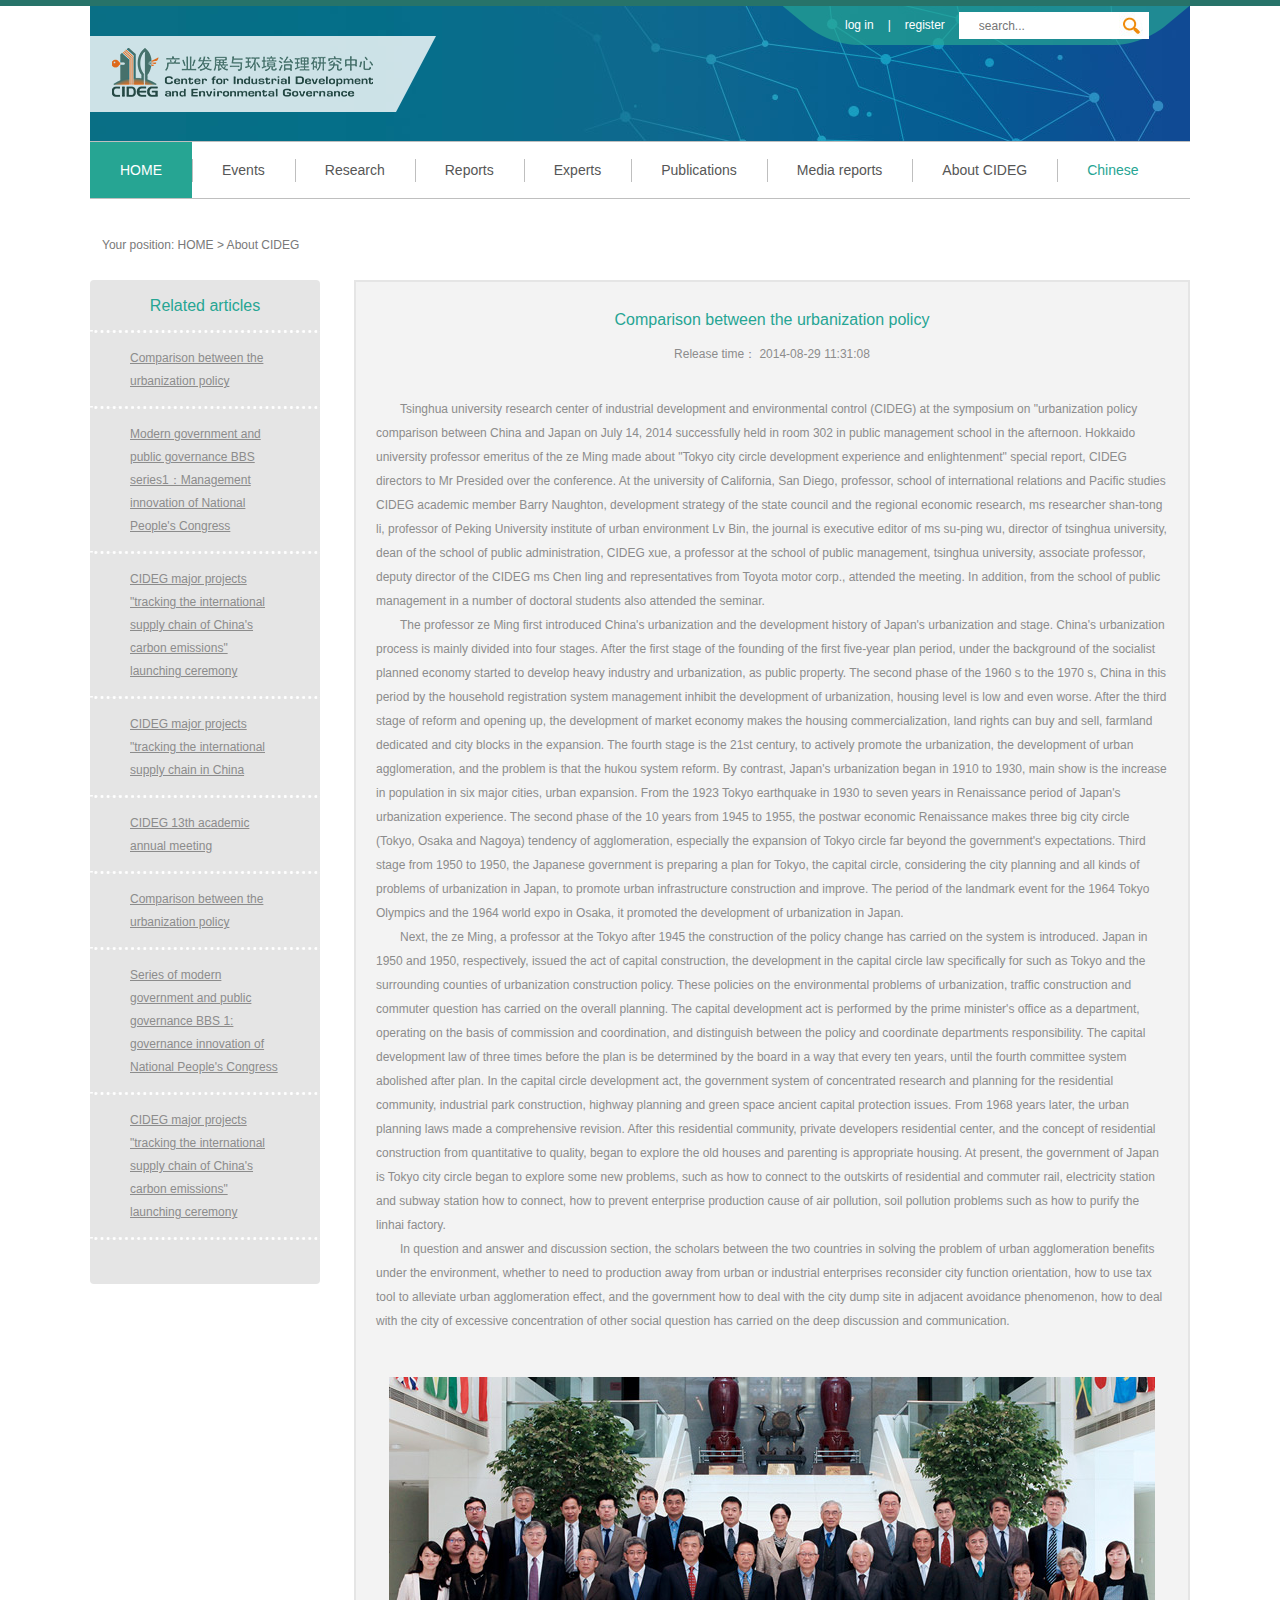
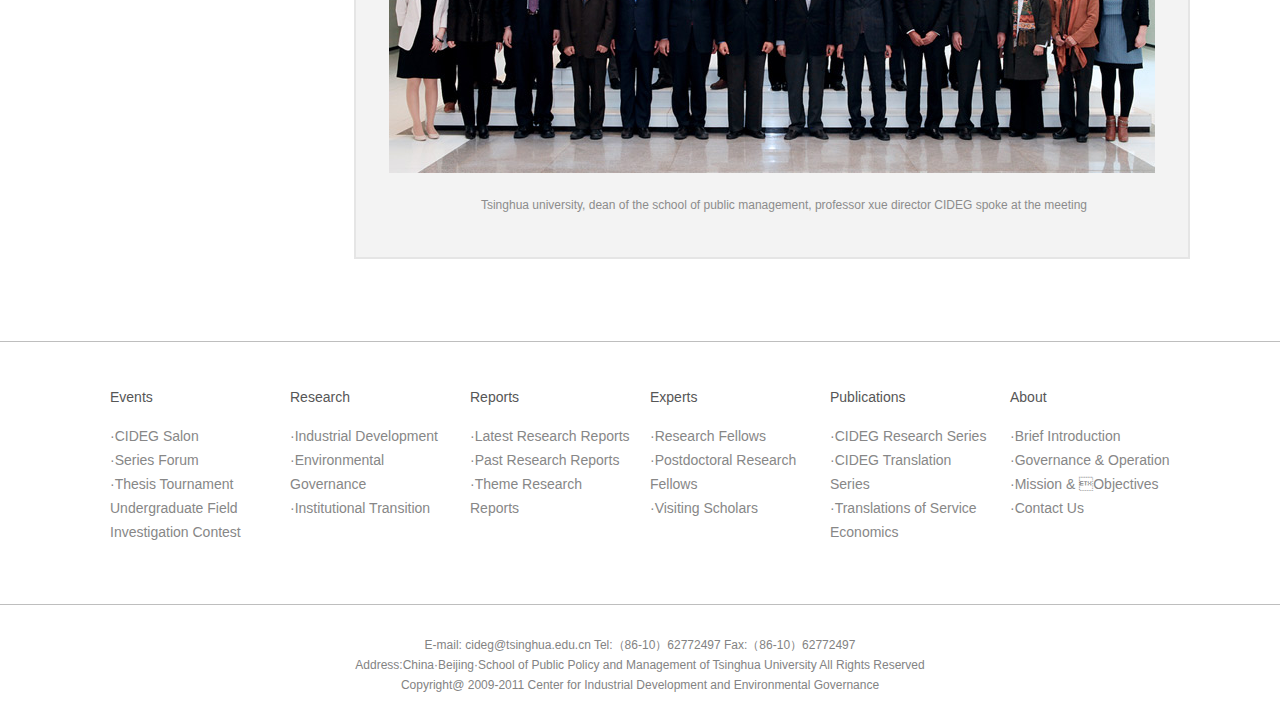
<file: content_A.html>
<!DOCTYPE html PUBLIC "-//W3C//DTD XHTML 1.0 Transitional//EN" "http://www.w3.org/TR/xhtml1/DTD/xhtml1-transitional.dtd">
<html xmlns="http://www.w3.org/1999/xhtml">
<head>
<meta http-equiv="Content-Type" content="text/html; charset=utf-8" />
<title></title>
<link rel="stylesheet" type="text/css" href="css/global.css">
<link rel="stylesheet" type="text/css" href="css/style.css">
<script type="text/javascript" src="js/jquery-1.9.0.min.js"></script>
<script type="text/javascript" src="js/jquery.SuperSlide.2.1.js"></script>
<script id="jsID" type="text/javascript">
	$(function(){
		jQuery("#nav").slide({ type:"menu", titCell:".nLi", targetCell:".sub",effect:"slideDown",delayTime:300,triggerTime:0,returnDefault:true});
	})
</script>
<!--[if IE 6]>
<script src="js/DD_belatedPNG_0.0.8a-min.js" type="text/javascript"></script>
<script type="text/javascript">
    DD_belatedPNG.fix('*');
</script>
<![endif]-->
</head>
<body>
<div class="w1100">
	<div class="header header_bg">
    	<div class="logo">
        	<a href="index.html"><img src="images/logo.png" width="346" height="76" alt="" title=""></a>
        </div>
        <div class="search">
        	<span><a href="login.html">log in</a>|<a href="login.html">register</a></span>
        	<form>
            	<p><input type="text" placeholder="search..." class="inp_text"/><input type="button" class="inp_btn" /></p>
            </form>
        </div>
    </div>
	<div>
    	<ul id="nav" class="nav clearfix">
        	<li class="nLi on">
            	<h3><a href="index.html">HOME</a></h3>
            </li>
            <li class="nLi">
            	<h3><a href="list_news.html">Events</a></h3>
                <ul class="sub">
                    <li><a href="list_news.html">International Conference</a></li>
                	<li><a href="list_news.html">Academic Salon</a></li>
                    <li><a href="zhuanti.html">Series Forum</a></li>
                    <li><a href="list_news.html">Seminar</a></li>
                    <li><a href="zhuanti.html">CIDEG Contest</a></li>
                </ul>
            </li>
            <li class="nLi">
            	<h3><a href="list.html">Research</a></h3>
                <ul class="sub">
                	<li><a href="list_news.html">Industrial Development</a></li>
                    <li><a href="list_news.html">Environmental Governance</a></li>
                    <li><a href="list_news.html">Institutional Transition</a></li>
                </ul>
            </li>
            <li class="nLi">
            	<h3><a href="list_object.html">Reports</a></h3>
                <ul class="sub">
                	<li><a href="reports-content.html">Latest Reports</a></li>
                    <li><a href="publication-list.html">Previous Reports</a></li>
                </ul>   
            </li>
            <li class="nLi">
            	<h3><a href="team_list.html">Experts</a></h3>
                 <ul class="sub">
                	<li><a href="#">Research Fellow</a></li>
                    <li><a href="#">Postdoctoral Research Fellow</a></li>
                    <li><a href="#">Visiting Scholar</a></li>
                 </ul>
            </li>
            <li class="nLi">
            	<h3><a href="publication-list.html">Publications</a></h3>
                <ul class="sub">
                	<li><a href="publication-list.html">CIDEG Research Series</a></li>
                    <li><a href="publication-list.html">CIDEG Translation Series</a></li>
                    <li><a href="publication-list.html">Translations of Service Economics</a></li>
                    <li><a href="publication-list.html">Book Series on "Service Outsourcing and Development of the Chinese Services Industry"</a></li>
                    <li><a href="publication-list.html">Other Publications</a></li>
                 </ul>
            </li>
            <li class="nLi">
            	<h3><a href="list_news.html">Media reports</a></h3>
            </li>
            <li class="nLi">
            	<h3><a href="content_A.html">About CIDEG</a></h3>
                <ul class="sub">
                	<li><a href="content_A.html">About CIDEG</a></li>
                    <li><a href="content_A.html">Organizational Structure</a></li>
                    <li><a href="content_A.html">Annual Report</a></li>
                    <li><a href="content_A.html">Contact Us</a></li>
                 </ul>
            </li>
            <li class="nLi">
            	<h3><a class="li_color" href="../html/index.html">Chinese</a></h3>
            </li>
        </ul>
    </div>
    <div class="bread">Your position:  <a href="#">HOME</a> > About CIDEG </div>
    <div class="container clearfix">
    	<div class="leftnav_content">	
    		<ul>
            	<li><span>Related articles</span></li>
                <li><a href="content_A.html">Comparison between the urbanization policy</a></li>
                <li><a href="content_A.html">Modern government and public governance BBS series1：Management innovation of National People's Congress</a></li>
                <li><a href="content_A.html">CIDEG major projects "tracking the international supply chain of China's carbon emissions" launching ceremony</a></li>
                <li><a href="content_A.html">CIDEG major projects "tracking the international supply chain in China</a></li>
                <li><a href="content_A.html">CIDEG 13th academic annual meeting</a>
                	<div>
                    	<p><a href="#">理事会</a></p>
                        <p><a href="#">学术委员会</a></p>
                        <p><a href="#">管理团队</a></p>
                    </div>
                </li>
                <li><a href="content_A.html">Comparison between the urbanization policy</a></li>
                <li><a href="content_A.html">Series of modern government and public governance BBS 1: governance innovation of National People's Congress</a></li>
                <li><a href="#">CIDEG major projects "tracking the international supply chain of China's carbon emissions" launching ceremony
</a></li>
            </ul>
            <script>
            	$(function(){
					$('.leftnav_content li').hover(function(){
						$(this).find('div').show();
					},function(){
						$(this).find('div').hide();
					})	
				})
            </script>
        </div>
    	<div class="rightlist">	
          <div class="con_div"> 
            	<h3>Comparison between the urbanization policy<span>Release time： 2014-08-29 11:31:08</span></h3>
                <div class="con">
               	    <p>Tsinghua university research center of industrial development and environmental control (CIDEG) at the symposium on "urbanization policy comparison between China and Japan on July 14, 2014 successfully held in room 302 in public management school in the afternoon. Hokkaido university professor emeritus of the ze Ming made about "Tokyo city circle development experience and enlightenment" special report, CIDEG directors to Mr Presided over the conference. At the university of California, San Diego, professor, school of international relations and Pacific studies CIDEG academic member Barry Naughton, development strategy of the state council and the regional economic research, ms researcher shan-tong li, professor of Peking University institute of urban environment Lv Bin, the journal is executive editor of ms su-ping wu, director of tsinghua university, dean of the school of public administration, CIDEG xue, a professor at the school of public management, tsinghua university, associate professor, deputy director of the CIDEG ms Chen ling and representatives from Toyota motor corp., attended the meeting. In addition, from the school of public management in a number of doctoral students also attended the seminar.</p>
                	<p> The professor ze Ming first introduced China's urbanization and the development history of Japan's urbanization and stage. China's urbanization process is mainly divided into four stages. After the first stage of the founding of the first five-year plan period, under the background of the socialist planned economy started to develop heavy industry and urbanization, as public property. The second phase of the 1960 s to the 1970 s, China in this period by the household registration system management inhibit the development of urbanization, housing level is low and even worse. After the third stage of reform and opening up, the development of market economy makes the housing commercialization, land rights can buy and sell, farmland dedicated and city blocks in the expansion. The fourth stage is the 21st century, to actively promote the urbanization, the development of urban agglomeration, and the problem is that the hukou system reform. By contrast, Japan's urbanization began in 1910 to 1930, main show is the increase in population in six major cities, urban expansion. From the 1923 Tokyo earthquake in 1930 to seven years in Renaissance period of Japan's urbanization experience. The second phase of the 10 years from 1945 to 1955, the postwar economic Renaissance makes three big city circle (Tokyo, Osaka and Nagoya) tendency of agglomeration, especially the expansion of Tokyo circle far beyond the government's expectations. Third stage from 1950 to 1950, the Japanese government is preparing a plan for Tokyo, the capital circle, considering the city planning and all kinds of problems of urbanization in Japan, to promote urban infrastructure construction and improve. The period of the landmark event for the 1964 Tokyo Olympics and the 1964 world expo in Osaka, it promoted the development of urbanization in Japan.</p>
                	<p> Next, the ze Ming, a professor at the Tokyo after 1945 the construction of the policy change has carried on the system is introduced. Japan in 1950 and 1950, respectively, issued the act of capital construction, the development in the capital circle law specifically for such as Tokyo and the surrounding counties of urbanization construction policy. These policies on the environmental problems of urbanization, traffic construction and commuter question has carried on the overall planning. The capital development act is performed by the prime minister's office as a department, operating on the basis of commission and coordination, and distinguish between the policy and coordinate departments responsibility. The capital development law of three times before the plan is be determined by the board in a way that every ten years, until the fourth committee system abolished after plan. In the capital circle development act, the government system of concentrated research and planning for the residential community, industrial park construction, highway planning and green space ancient capital protection issues. From 1968 years later, the urban planning laws made a comprehensive revision. After this residential community, private developers residential center, and the concept of residential construction from quantitative to quality, began to explore the old houses and parenting is appropriate housing. At present, the government of Japan is Tokyo city circle began to explore some new problems, such as how to connect to the outskirts of residential and commuter rail, electricity station and subway station how to connect, how to prevent enterprise production cause of air pollution, soil pollution problems such as how to purify the linhai factory.</p>
                	<p> In question and answer and discussion section, the scholars between the two countries in solving the problem of urban agglomeration benefits under the environment, whether to need to production away from urban or industrial enterprises reconsider city function orientation, how to use tax tool to alleviate urban agglomeration effect, and the government how to deal with the city dump site in adjacent avoidance phenomenon, how to deal with the city of excessive concentration of other social question has carried on the deep discussion and communication.<br />
              	    </p>
                    <br />
                    <img src="images/banner1.jpg" style="display:block; margin:20px auto">
                    <p style="text-align:center">Tsinghua university, dean of the school of public management, professor xue director CIDEG spoke at the meeting
</p>
              </div>
          </div>
        </div>
    </div>
</div>
<div class="foot_sub_menu">
    <div class="w1100 clearfix">
        <dl>
            <dt>Events</dt>
            <dd><a href="#">·CIDEG Salon</a></dd>
            <dd><a href="#">·Series Forum</a></dd>
            <dd><a href="#">·Thesis Tournament</a></dd>
            <dd><a href="#">Undergraduate Field Investigation Contest</a></dd>
        </dl>
        <dl>
            <dt>Research</dt>
            <dd><a href="#">·Industrial Development</a></dd>
            <dd><a href="#">·Environmental Governance</a></dd>
            <dd><a href="#">·Institutional Transition</a></dd>
        </dl>
        <dl>
            <dt>Reports</dt>
            <dd><a href="#">·Latest Research Reports</a></dd>
            <dd><a href="#">·Past Research Reports</a></dd>
            <dd><a href="#">·Theme Research Reports</a></dd>
        </dl>
        <dl>
            <dt>Experts</dt>
            <dd><a href="#">·Research Fellows</a></dd>
            <dd><a href="#">·Postdoctoral Research Fellows</a></dd>
            <dd><a href="#">·Visiting Scholars</a></dd>
        </dl>
        <dl>
            <dt>Publications</dt>
            <dd><a href="#">·CIDEG Research Series</a></dd>
            <dd><a href="#">·CIDEG Translation Series</a></dd>
            <dd><a href="#">·Translations of Service Economics</a></dd>
        </dl>
        <dl>
            <dt>About </dt>
            <dd><a href="#">·Brief Introduction</a></dd>
            <dd><a href="#">·Governance & Operation</a></dd>
            <dd><a href="#">·Mission & Objectives</a></dd>
            <dd><a href="#">·Contact Us</a></dd>
        </dl>
    </div>
</div>
<div class="footer">
	<p> E-mail: cideg@tsinghua.edu.cn Tel:（86-10）62772497 Fax:（86-10）62772497 </p>
<p>Address:China·Beijing·School of Public Policy and Management of Tsinghua University All Rights Reserved</p>
<p> Copyright@ 2009-2011 Center for Industrial Development and Environmental Governance
</p>
</div>
</body>
</html>
</file>
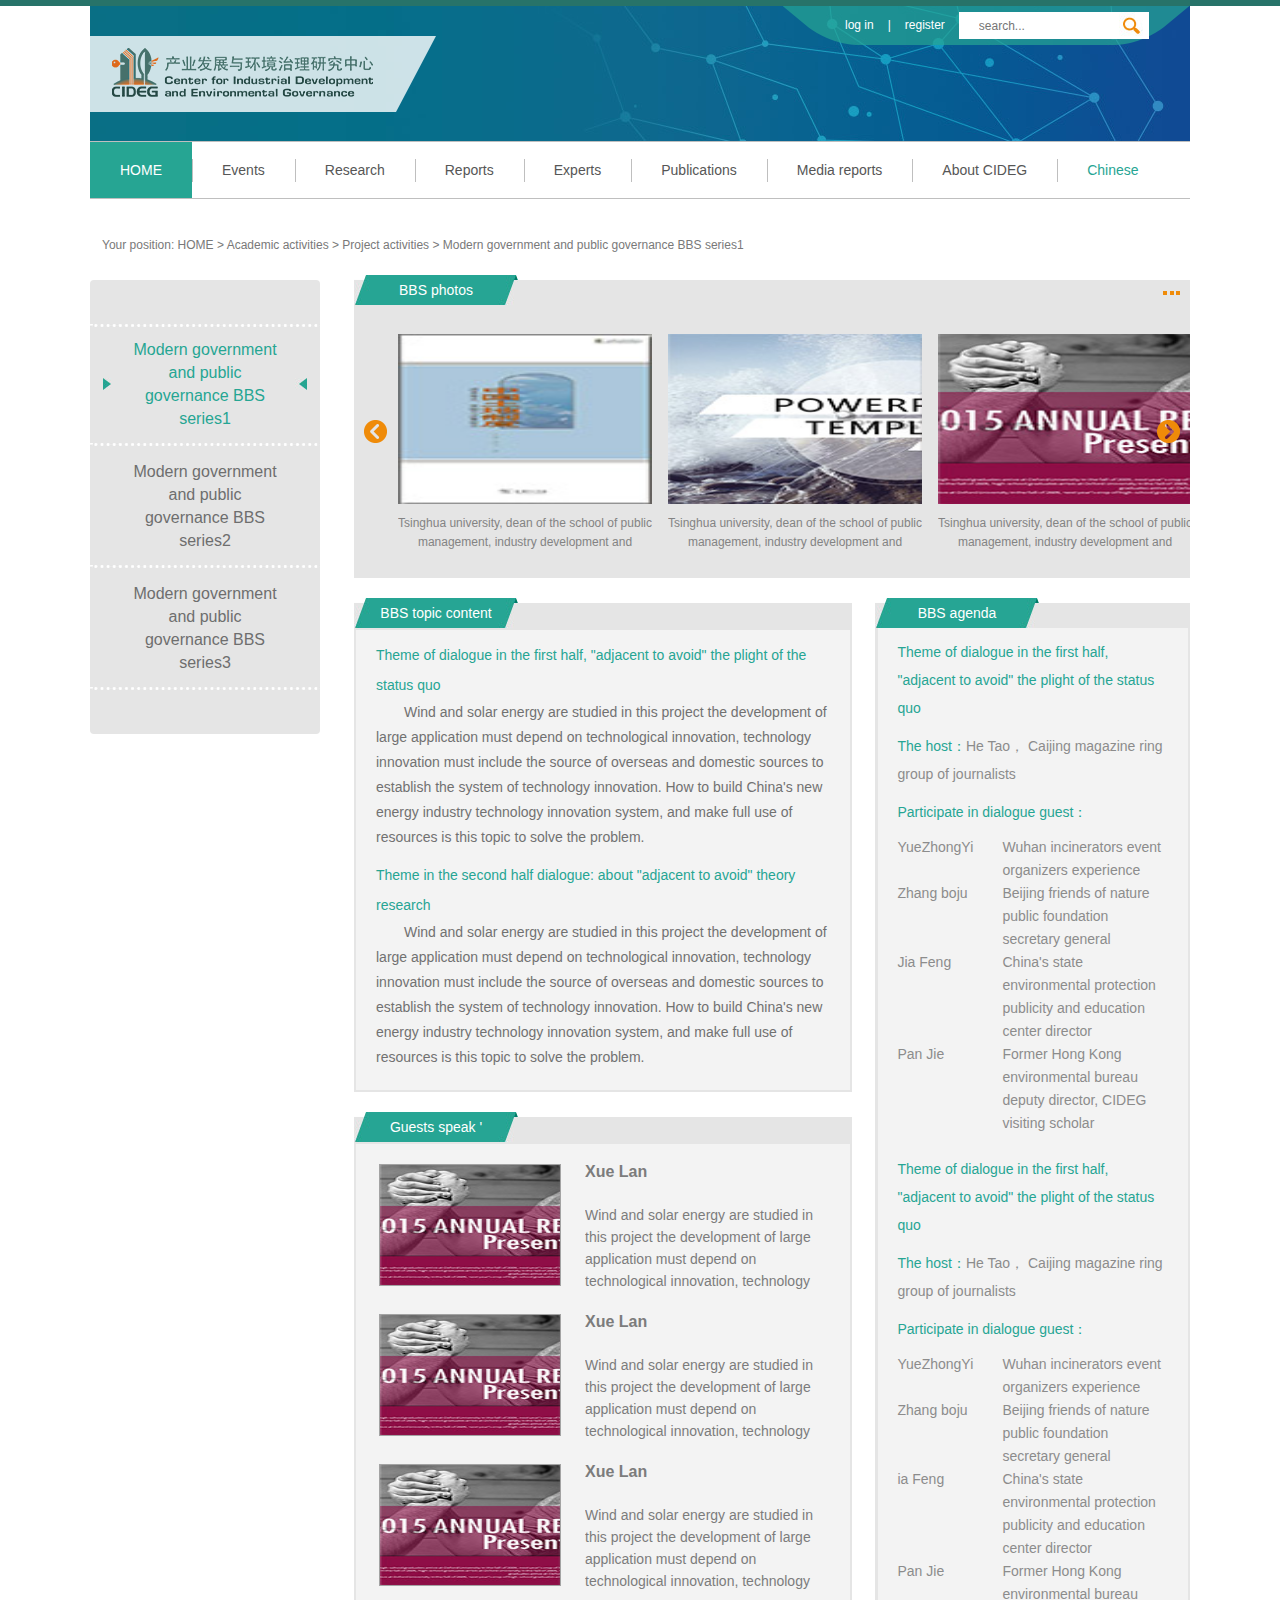
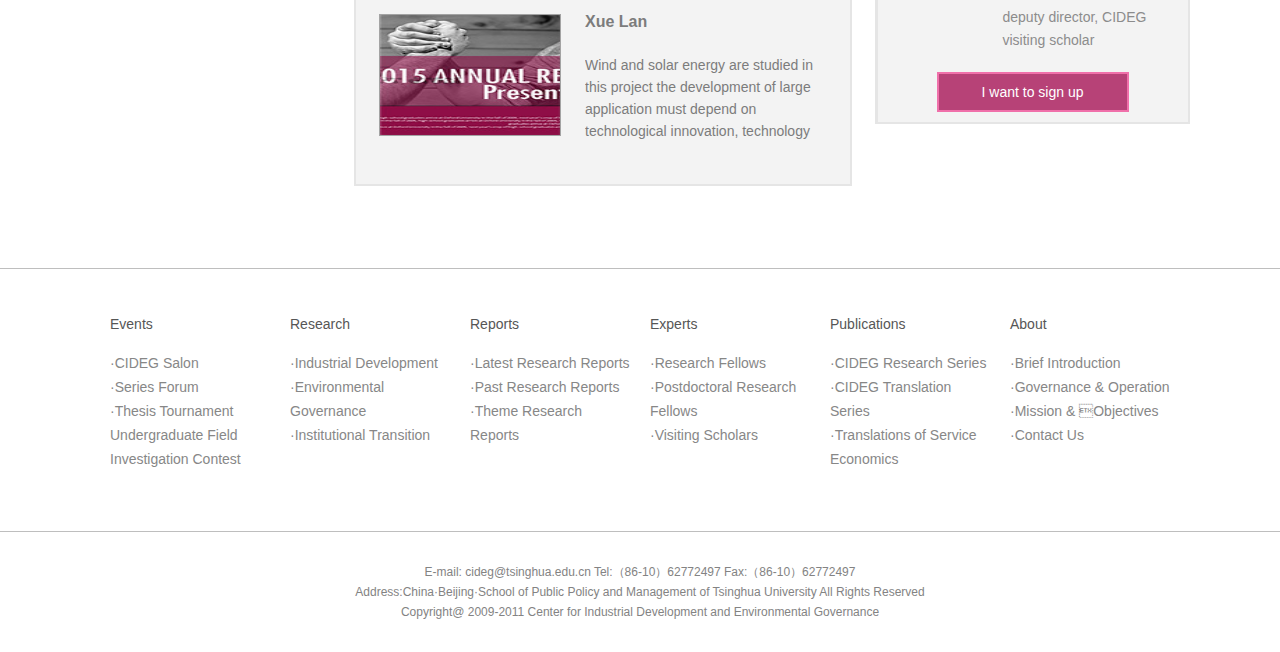
<file: content_active.html>
<!DOCTYPE html PUBLIC "-//W3C//DTD XHTML 1.0 Transitional//EN" "http://www.w3.org/TR/xhtml1/DTD/xhtml1-transitional.dtd">
<html xmlns="http://www.w3.org/1999/xhtml">
<head>
<meta http-equiv="Content-Type" content="text/html; charset=utf-8" />
<title></title>
<link rel="stylesheet" type="text/css" href="css/global.css">
<link rel="stylesheet" type="text/css" href="css/style.css">
<script type="text/javascript" src="js/jquery-1.9.0.min.js"></script>
<script type="text/javascript" src="js/jquery.SuperSlide.2.1.js"></script>
<script id="jsID" type="text/javascript">
	$(function(){
		jQuery("#nav").slide({ type:"menu", titCell:".nLi", targetCell:".sub",effect:"slideDown",delayTime:300,triggerTime:0,returnDefault:true});
	})
</script>
<!--[if IE 6]>
<script src="js/DD_belatedPNG_0.0.8a-min.js" type="text/javascript"></script>
<script type="text/javascript">
    DD_belatedPNG.fix('*');
</script>
<![endif]-->
</head>
<body>
<div class="w1100">
	<div class="header header_bg">
    	<div class="logo">
        	<a href="index.html"><img src="images/logo.png" width="346" height="76" alt="" title=""></a>
        </div>
        <div class="search">
        	<span><a href="login.html">log in</a>|<a href="login.html">register</a></span>
        	<form>
            	<p><input type="text" placeholder="search..." class="inp_text"/><input type="button" class="inp_btn" /></p>
            </form>
        </div>
    </div>
	<div>
    	<ul id="nav" class="nav clearfix">
        	<li class="nLi on">
            	<h3><a href="index.html">HOME</a></h3>
            </li>
            <li class="nLi">
            	<h3><a href="list_news.html">Events</a></h3>
                <ul class="sub">
                    <li><a href="list_news.html">International Conference</a></li>
                	<li><a href="list_news.html">Academic Salon</a></li>
                    <li><a href="zhuanti.html">Series Forum</a></li>
                    <li><a href="list_news.html">Seminar</a></li>
                    <li><a href="zhuanti.html">CIDEG Contest</a></li>
                </ul>
            </li>
            <li class="nLi">
            	<h3><a href="list.html">Research</a></h3>
                <ul class="sub">
                	<li><a href="list_news.html">Industrial Development</a></li>
                    <li><a href="list_news.html">Environmental Governance</a></li>
                    <li><a href="list_news.html">Institutional Transition</a></li>
                </ul>
            </li>
            <li class="nLi">
            	<h3><a href="list_object.html">Reports</a></h3>
                <ul class="sub">
                	<li><a href="reports-content.html">Latest Reports</a></li>
                    <li><a href="publication-list.html">Previous Reports</a></li>
                </ul>   
            </li>
            <li class="nLi">
            	<h3><a href="team_list.html">Experts</a></h3>
                 <ul class="sub">
                	<li><a href="#">Research Fellow</a></li>
                    <li><a href="#">Postdoctoral Research Fellow</a></li>
                    <li><a href="#">Visiting Scholar</a></li>
                 </ul>
            </li>
            <li class="nLi">
            	<h3><a href="publication-list.html">Publications</a></h3>
                <ul class="sub">
                	<li><a href="publication-list.html">CIDEG Research Series</a></li>
                    <li><a href="publication-list.html">CIDEG Translation Series</a></li>
                    <li><a href="publication-list.html">Translations of Service Economics</a></li>
                    <li><a href="publication-list.html">Book Series on "Service Outsourcing and Development of the Chinese Services Industry"</a></li>
                    <li><a href="publication-list.html">Other Publications</a></li>
                 </ul>
            </li>
            <li class="nLi">
            	<h3><a href="list_news.html">Media reports</a></h3>
            </li>
            <li class="nLi">
            	<h3><a href="content_A.html">About CIDEG</a></h3>
                <ul class="sub">
                	<li><a href="content_A.html">About CIDEG</a></li>
                    <li><a href="content_A.html">Organizational Structure</a></li>
                    <li><a href="content_A.html">Annual Report</a></li>
                    <li><a href="content_A.html">Contact Us</a></li>
                 </ul>
            </li>
            <li class="nLi">
            	<h3><a class="li_color" href="../html/index.html">Chinese</a></h3>
            </li>
        </ul>
    </div>
    <div class="bread">Your position:  <a href="#">HOME</a> > <a href="#">Academic activities</a> > <a href="#">Project activities</a> > Modern government and public governance BBS series1</div>
    <div class="container clearfix">
    	<div class="leftnav">	
    		<ul>
            	<li class="on"><a href="#">Modern government and public governance BBS series1</a></li>
                <li><a href="#">Modern government and public governance BBS series2</a></li>
                <li><a href="#">Modern government and public governance BBS series3</a></li>
            </ul>
        </div>
    	<div class="rightlist">	
    		<div class="title"><a href="#"></a><span>BBS photos</span></div>
            <div class="picScroll-left1">
                <div class="hd">
                    <a class="next"></a>
                    <a class="prev"></a>
                </div>
                <div class="bd">
                    <ul class="picList">
                        <li>
                            <div class="pic"><a href="#"><img src="images/pic4.jpg" width="84" height="119" /></a></div>
                            <div class="text"><a href="#">Tsinghua university, dean of the school of public management, industry development and environmental governance research center director professor xue delivered a speech</a></div>
                        </li>
                        <li>
                            <div class="pic"><a href="#"><img src="images/pic2.jpg" width="84" height="119" /></a></div>
                            <div class="text"><a href="#">Tsinghua university, dean of the school of public management, industry development and environmental governance research center director professor xue delivered a speech</a></div>
                        </li>
                        <li>
                            <div class="pic"><a href="#"><img src="images/pic3.jpg" width="84" height="119" /></a></div>
                            <div class="text"><a href="#">Tsinghua university, dean of the school of public management, industry development and environmental governance research center director professor xue delivered a speech</a></div>
                        </li>
                        <li>
                            <div class="pic"><a href="#"><img src="images/pic4.jpg" width="84" height="119" /></a></div>
                            <div class="text"><a href="#">Tsinghua university, dean of the school of public management, industry development and environmental governance research center director professor xue delivered a speech</a></div>
                        </li>
                        <li>
                            <div class="pic"><a href="#"><img src="images/pic2.jpg" width="84" height="119" /></a></div>
                            <div class="text"><a href="#">Tsinghua university, dean of the school of public management, industry development and environmental governance research center director professor xue delivered a speech</a></div>
                        </li>
                        <li>
                            <div class="pic"><a href="#"><img src="images/pic3.jpg" width="84" height="119" /></a></div>
                            <div class="text"><a href="#">Tsinghua university, dean of the school of public management, industry development and environmental governance research center director professor xue delivered a speech</a></div>
                        </li>
                    </ul>
                </div>
            </div>
    
            <script type="text/javascript">
            jQuery(".picScroll-left1").slide({titCell:".hd ul",mainCell:".bd ul",autoPage:true,effect:"left",autoPlay:true,vis:4,trigger:"click"});
            </script>
            <div class="clearfix">
            	<div class="special_left">
                	<div class="title"><span>BBS topic content</span></div>
                	<div class="content_active">
                    	<p class="p_title2"><a href="#">Theme of dialogue in the first half, "adjacent to avoid" the plight of the status quo
</a></p>
                        <span>Wind and solar energy are studied in this project the development of large application must depend on technological innovation, technology innovation must include the source of overseas and domestic sources to establish the system of technology innovation.
How to build China's new energy industry technology innovation system, and make full use of resources is this topic to solve the problem.
</span>
                        <p class="p_title2"><a href="#">Theme in the second half dialogue: about "adjacent to avoid" theory research</a></p>
                        <span>Wind and solar energy are studied in this project the development of large application must depend on technological innovation, technology innovation must include the source of overseas and domestic sources to establish the system of technology innovation.
How to build China's new energy industry technology innovation system, and make full use of resources is this topic to solve the problem.</span>
                    </div>
                    <div class="title"><span>Guests speak '</span></div>
                    <div class="content_shilu">
                    	<ul>
                        	<li>
                            	<a href="#"><img src="images/pic3.jpg" width="180" height="120" /></a>
                                <p><a href="#">Xue Lan</a>Wind and solar energy are studied in this project the development of large application must depend on technological innovation, technology innovation must include the source of overseas and domestic sources to establish the system of technology innovation.
</p>
                            </li>
                            <li>
                            	<a href="#"><img src="images/pic3.jpg" width="180" height="120" /></a>
                                <p><a href="#">Xue Lan</a>Wind and solar energy are studied in this project the development of large application must depend on technological innovation, technology innovation must include the source of overseas and domestic sources to establish the system of technology innovation.
</p>
                            </li>
                            <li>
                            	<a href="#"><img src="images/pic3.jpg" width="180" height="120" /></a>
                                <p><a href="#">Xue Lan</a>Wind and solar energy are studied in this project the development of large application must depend on technological innovation, technology innovation must include the source of overseas and domestic sources to establish the system of technology innovation.
</p>
                            </li>
                            <li>
                            	<a href="#"><img src="images/pic3.jpg" width="180" height="120" /></a>
                                <p><a href="#">Xue Lan</a>Wind and solar energy are studied in this project the development of large application must depend on technological innovation, technology innovation must include the source of overseas and domestic sources to establish the system of technology innovation.
</p>
                            </li>
                        </ul>
                    </div>
                </div>
                <div class="special_right">
                	<div class="forum">
                    	<div class="title"><span>BBS agenda</span></div>
                        <div class="meeting">
                        	<p>Theme of dialogue in the first half, "adjacent to avoid" the plight of the status quo</p>
                            <p>	The host：<span>He Tao， Caijing magazine ring group of journalists</span></p>
                            <p>Participate in dialogue guest：</p>
                            <ul>
                                <li class="clearfix"><span>YueZhongYi</span>  <em>Wuhan incinerators event organizers experience</em></li>
                                <li class="clearfix"><span>Zhang boju</span>  <em>Beijing friends of nature public foundation secretary general</em> </li>
                                <li class="clearfix"><span>Jia Feng</span>  <em>China's state environmental protection publicity and education center director</em></li>
                                <li class="clearfix"><span>Pan Jie</span>  <em>Former Hong Kong environmental bureau deputy director, CIDEG visiting scholar
</em></li>
                            </ul>
                            <p>Theme of dialogue in the first half, "adjacent to avoid" the plight of the status quo</p>
                            <p>	The host：<span>He Tao， Caijing magazine ring group of journalists</span></p>
                            <p>Participate in dialogue guest：</p>
                            <ul>
                                <li class="clearfix"><span>YueZhongYi</span>  <em>Wuhan incinerators event organizers experience</em></li>
                                <li class="clearfix"><span>Zhang boju</span>  <em>Beijing friends of nature public foundation secretary general</em> </li>
                                <li class="clearfix"><span>ia Feng</span>  <em>China's state environmental protection publicity and education center director</em></li>
                                <li class="clearfix"><span>Pan Jie</span>  <em>Former Hong Kong environmental bureau deputy director, CIDEG visiting scholar
</em></li>
                            </ul>
                            <a href="#" class="a_baoming alert">I want to sign up</a>
                        </div>
                    </div>
                </div>
            </div>
        </div>
    </div>
</div>
<div class="foot_sub_menu">
    <div class="w1100 clearfix">
        <dl>
            <dt>Events</dt>
            <dd><a href="#">·CIDEG Salon</a></dd>
            <dd><a href="#">·Series Forum</a></dd>
            <dd><a href="#">·Thesis Tournament</a></dd>
            <dd><a href="#">Undergraduate Field Investigation Contest</a></dd>
        </dl>
        <dl>
            <dt>Research</dt>
            <dd><a href="#">·Industrial Development</a></dd>
            <dd><a href="#">·Environmental Governance</a></dd>
            <dd><a href="#">·Institutional Transition</a></dd>
        </dl>
        <dl>
            <dt>Reports</dt>
            <dd><a href="#">·Latest Research Reports</a></dd>
            <dd><a href="#">·Past Research Reports</a></dd>
            <dd><a href="#">·Theme Research Reports</a></dd>
        </dl>
        <dl>
            <dt>Experts</dt>
            <dd><a href="#">·Research Fellows</a></dd>
            <dd><a href="#">·Postdoctoral Research Fellows</a></dd>
            <dd><a href="#">·Visiting Scholars</a></dd>
        </dl>
        <dl>
            <dt>Publications</dt>
            <dd><a href="#">·CIDEG Research Series</a></dd>
            <dd><a href="#">·CIDEG Translation Series</a></dd>
            <dd><a href="#">·Translations of Service Economics</a></dd>
        </dl>
        <dl>
            <dt>About </dt>
            <dd><a href="#">·Brief Introduction</a></dd>
            <dd><a href="#">·Governance & Operation</a></dd>
            <dd><a href="#">·Mission & Objectives</a></dd>
            <dd><a href="#">·Contact Us</a></dd>
        </dl>
    </div>
</div>
<div class="footer">
	<p> E-mail: cideg@tsinghua.edu.cn Tel:（86-10）62772497 Fax:（86-10）62772497 </p>
<p>Address:China·Beijing·School of Public Policy and Management of Tsinghua University All Rights Reserved</p>
<p> Copyright@ 2009-2011 Center for Industrial Development and Environmental Governance
</p>
</div>
<script src="js/alert.js"></script>
<div class="alert_box">
	<h3>Please fill in the registration information</h3>
    <p class="clearfix"><span>Full name:</span><input type="text" placeholder="Please enter your name" class="input_text1" /></p>
    <p class="clearfix"><span>Mailbox：</span><input type="text" placeholder="Please enter your email address" class="input_text1" /></p>
    <p class="clearfix"><span>Mobile phone：</span><input type="text" placeholder="Please enter your mobile phone number" class="input_text1" /></p>
    <p class="clearfix"><input type="button" class="input_btn1" value="confirm" /><input type="button" class="input_btn2 close" value="Cancel" /></p>
</div>

</body>
</html>
</file>
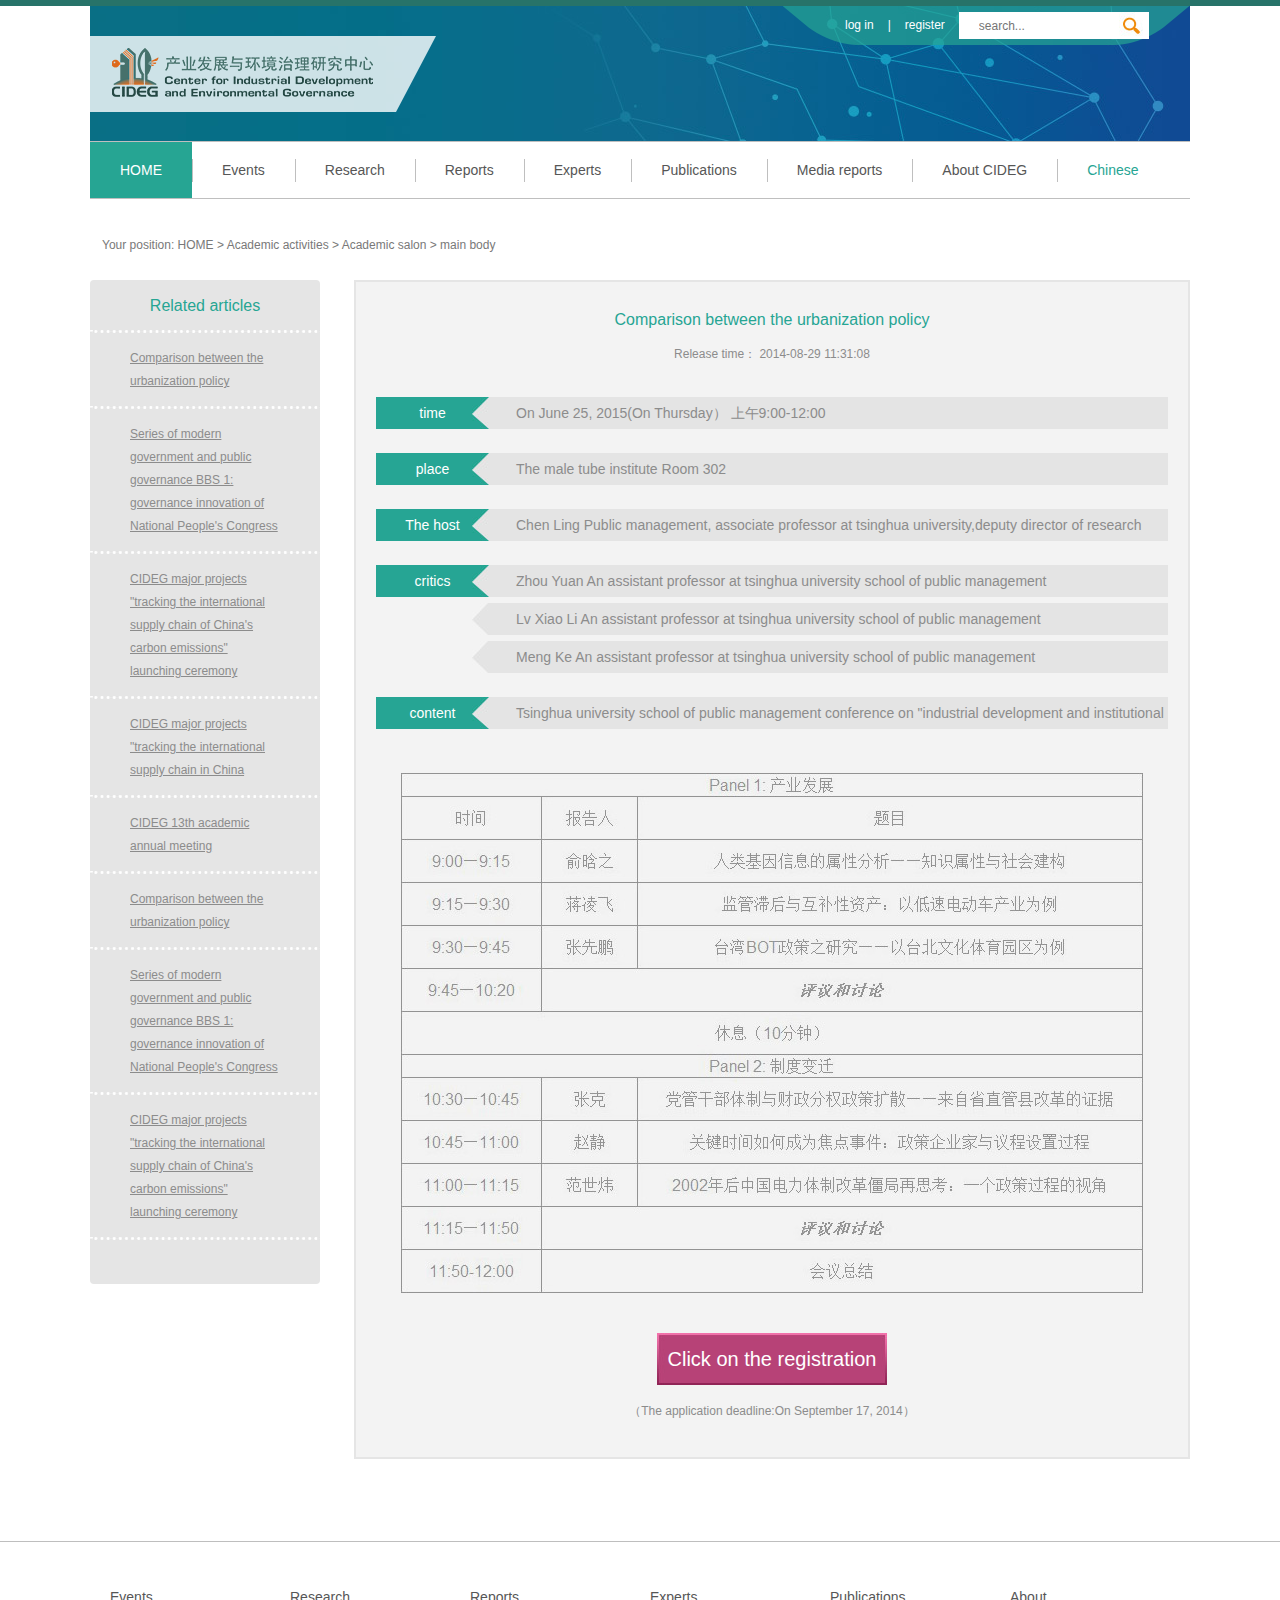
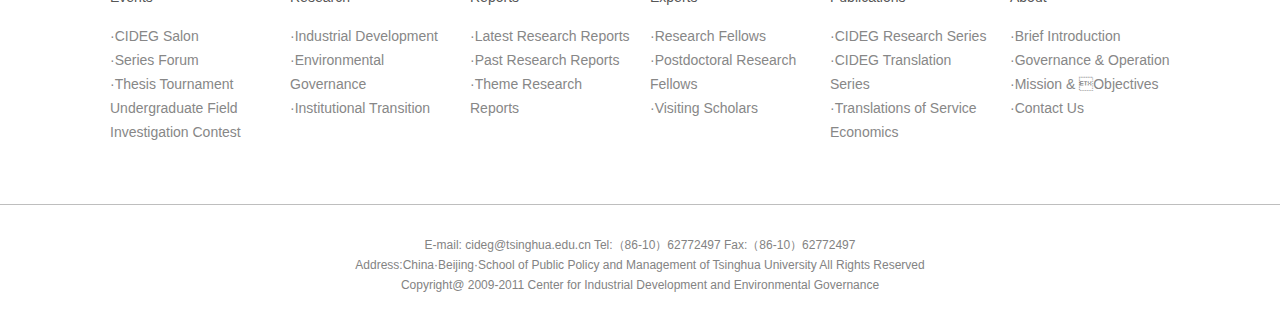
<file: content_B.html>
<!DOCTYPE html PUBLIC "-//W3C//DTD XHTML 1.0 Transitional//EN" "http://www.w3.org/TR/xhtml1/DTD/xhtml1-transitional.dtd">
<html xmlns="http://www.w3.org/1999/xhtml">
<head>
<meta http-equiv="Content-Type" content="text/html; charset=utf-8" />
<title></title>
<link rel="stylesheet" type="text/css" href="css/global.css">
<link rel="stylesheet" type="text/css" href="css/style.css">
<script type="text/javascript" src="js/jquery-1.9.0.min.js"></script>
<script type="text/javascript" src="js/jquery.SuperSlide.2.1.js"></script>
<script id="jsID" type="text/javascript">
	$(function(){
		jQuery("#nav").slide({ type:"menu", titCell:".nLi", targetCell:".sub",effect:"slideDown",delayTime:300,triggerTime:0,returnDefault:true});
	})
</script>
<!--[if IE 6]>
<script src="js/DD_belatedPNG_0.0.8a-min.js" type="text/javascript"></script>
<script type="text/javascript">
    DD_belatedPNG.fix('*');
</script>
<![endif]-->
</head>
<body>
<div class="w1100">
	<div class="header header_bg">
    	<div class="logo">
        	<a href="index.html"><img src="images/logo.png" width="346" height="76" alt="" title=""></a>
        </div>
        <div class="search">
        	<span><a href="login.html">log in</a>|<a href="login.html">register</a></span>
        	<form>
            	<p><input type="text" placeholder="search..." class="inp_text"/><input type="button" class="inp_btn" /></p>
            </form>
        </div>
    </div>
	<div>
    	<ul id="nav" class="nav clearfix">
        	<li class="nLi on">
            	<h3><a href="index.html">HOME</a></h3>
            </li>
            <li class="nLi">
            	<h3><a href="list_news.html">Events</a></h3>
                <ul class="sub">
                    <li><a href="list_news.html">International Conference</a></li>
                	<li><a href="list_news.html">Academic Salon</a></li>
                    <li><a href="zhuanti.html">Series Forum</a></li>
                    <li><a href="list_news.html">Seminar</a></li>
                    <li><a href="zhuanti.html">CIDEG Contest</a></li>
                </ul>
            </li>
            <li class="nLi">
            	<h3><a href="list.html">Research</a></h3>
                <ul class="sub">
                	<li><a href="list_news.html">Industrial Development</a></li>
                    <li><a href="list_news.html">Environmental Governance</a></li>
                    <li><a href="list_news.html">Institutional Transition</a></li>
                </ul>
            </li>
            <li class="nLi">
            	<h3><a href="list_object.html">Reports</a></h3>
                <ul class="sub">
                	<li><a href="reports-content.html">Latest Reports</a></li>
                    <li><a href="publication-list.html">Previous Reports</a></li>
                </ul>   
            </li>
            <li class="nLi">
            	<h3><a href="team_list.html">Experts</a></h3>
                 <ul class="sub">
                	<li><a href="#">Research Fellow</a></li>
                    <li><a href="#">Postdoctoral Research Fellow</a></li>
                    <li><a href="#">Visiting Scholar</a></li>
                 </ul>
            </li>
            <li class="nLi">
            	<h3><a href="publication-list.html">Publications</a></h3>
                <ul class="sub">
                	<li><a href="publication-list.html">CIDEG Research Series</a></li>
                    <li><a href="publication-list.html">CIDEG Translation Series</a></li>
                    <li><a href="publication-list.html">Translations of Service Economics</a></li>
                    <li><a href="publication-list.html">Book Series on "Service Outsourcing and Development of the Chinese Services Industry"</a></li>
                    <li><a href="publication-list.html">Other Publications</a></li>
                 </ul>
            </li>
            <li class="nLi">
            	<h3><a href="list_news.html">Media reports</a></h3>
            </li>
            <li class="nLi">
            	<h3><a href="content_A.html">About CIDEG</a></h3>
                <ul class="sub">
                	<li><a href="content_A.html">About CIDEG</a></li>
                    <li><a href="content_A.html">Organizational Structure</a></li>
                    <li><a href="content_A.html">Annual Report</a></li>
                    <li><a href="content_A.html">Contact Us</a></li>
                 </ul>
            </li>
            <li class="nLi">
            	<h3><a class="li_color" href="../html/index.html">Chinese</a></h3>
            </li>
        </ul>
    </div>
    <div class="bread">Your position:  <a href="#">HOME</a> > <a href="#">Academic activities</a> > <a href="#">Academic salon</a>  > main body</div>
    <div class="container clearfix">
    	<div class="leftnav_content">	
    		<ul>
            	<li><span>Related articles</span></li>
                <li><a href="#">Comparison between the urbanization policy</a></li>
                <li><a href="#">Series of modern government and public governance BBS 1: governance innovation of National People's Congress
</a></li>
                <li><a href="#">CIDEG major projects "tracking the international supply chain of China's carbon emissions" launching ceremony
</a></li>
                <li><a href="#">CIDEG major projects "tracking the international supply chain in China
</a></li>
                <li><a href="#">CIDEG 13th academic annual meeting</a></li>
                <li><a href="#">Comparison between the urbanization policy</a></li>
                <li><a href="#">Series of modern government and public governance BBS 1: governance innovation of National People's Congress
</a></li>
                <li><a href="#">CIDEG major projects "tracking the international supply chain of China's carbon emissions" launching ceremony</a></li>
            </ul>
        </div>
    	<div class="rightlist">	
          <div class="con_div"> 
            	<h3>Comparison between the urbanization policy<span>Release time： 2014-08-29 11:31:08</span></h3>
                <div class="con_yanjiang">
                	<ul>
                    	<li class="clearfix">
                        	<span>time</span><p>On June 25, 2015(On Thursday） 上午9:00-12:00</p>
                        </li>
                        <li class="clearfix">
                        	<span>place</span><p>The male tube institute Room 302</p>
                        </li>
                        <li class="clearfix">
                        	<span>The host</span><p>Chen Ling Public management, associate professor at tsinghua university,deputy director of research center of industrial development and environmental control</p>
                        </li>
                        <li class="clearfix">
                        	<span>critics</span>
                            <p>Zhou Yuan  An assistant professor at tsinghua university school of public management
</p>
                            <p>Lv Xiao Li An assistant professor at tsinghua university school of public management
</p>
                            <p>Meng Ke  An assistant professor at tsinghua university school of public management
</p>
                        </li>
                        <li class="clearfix">
                        	<span>content</span><p>Tsinghua university school of public management conference on "industrial development and institutional change"</p>
                        </li>
                    </ul>
                </div>
                <div class="con">
                	<img src="images/pic18.jpg" style="display:block; margin:20px auto;">
                </div>
                <div class="signup">
                	<a href="javascript:;" class="alert">Click on the registration</a>
                    <p>（The application deadline:On September 17, 2014）</p>
                </div>
          </div>
        </div>
    </div>
</div>
<div class="foot_sub_menu">
    <div class="w1100 clearfix">
        <dl>
            <dt>Events</dt>
            <dd><a href="#">·CIDEG Salon</a></dd>
            <dd><a href="#">·Series Forum</a></dd>
            <dd><a href="#">·Thesis Tournament</a></dd>
            <dd><a href="#">Undergraduate Field Investigation Contest</a></dd>
        </dl>
        <dl>
            <dt>Research</dt>
            <dd><a href="#">·Industrial Development</a></dd>
            <dd><a href="#">·Environmental Governance</a></dd>
            <dd><a href="#">·Institutional Transition</a></dd>
        </dl>
        <dl>
            <dt>Reports</dt>
            <dd><a href="#">·Latest Research Reports</a></dd>
            <dd><a href="#">·Past Research Reports</a></dd>
            <dd><a href="#">·Theme Research Reports</a></dd>
        </dl>
        <dl>
            <dt>Experts</dt>
            <dd><a href="#">·Research Fellows</a></dd>
            <dd><a href="#">·Postdoctoral Research Fellows</a></dd>
            <dd><a href="#">·Visiting Scholars</a></dd>
        </dl>
        <dl>
            <dt>Publications</dt>
            <dd><a href="#">·CIDEG Research Series</a></dd>
            <dd><a href="#">·CIDEG Translation Series</a></dd>
            <dd><a href="#">·Translations of Service Economics</a></dd>
        </dl>
        <dl>
            <dt>About </dt>
            <dd><a href="#">·Brief Introduction</a></dd>
            <dd><a href="#">·Governance & Operation</a></dd>
            <dd><a href="#">·Mission & Objectives</a></dd>
            <dd><a href="#">·Contact Us</a></dd>
        </dl>
    </div>
</div>
<div class="footer">
	<p> E-mail: cideg@tsinghua.edu.cn Tel:（86-10）62772497 Fax:（86-10）62772497 </p>
<p>Address:China·Beijing·School of Public Policy and Management of Tsinghua University All Rights Reserved</p>
<p> Copyright@ 2009-2011 Center for Industrial Development and Environmental Governance
</p>
</div>
<script src="js/alert.js"></script>
<div class="alert_box">
	<h3>Please fill in the registration information</h3>
    <p class="clearfix"><span>Full name:</span><input type="text" placeholder="Please enter your name" class="input_text1" /></p>
    <p class="clearfix"><span>Mailbox：</span><input type="text" placeholder="Please enter your email address" class="input_text1" /></p>
    <p class="clearfix"><span>Mobile phone：</span><input type="text" placeholder="Please enter your mobile phone number" class="input_text1" /></p>
    <p class="clearfix"><input type="button" class="input_btn1" value="confirm" /><input type="button" class="input_btn2 close" value="Cancel" /></p>
</div>

</body>
</html>
</file>
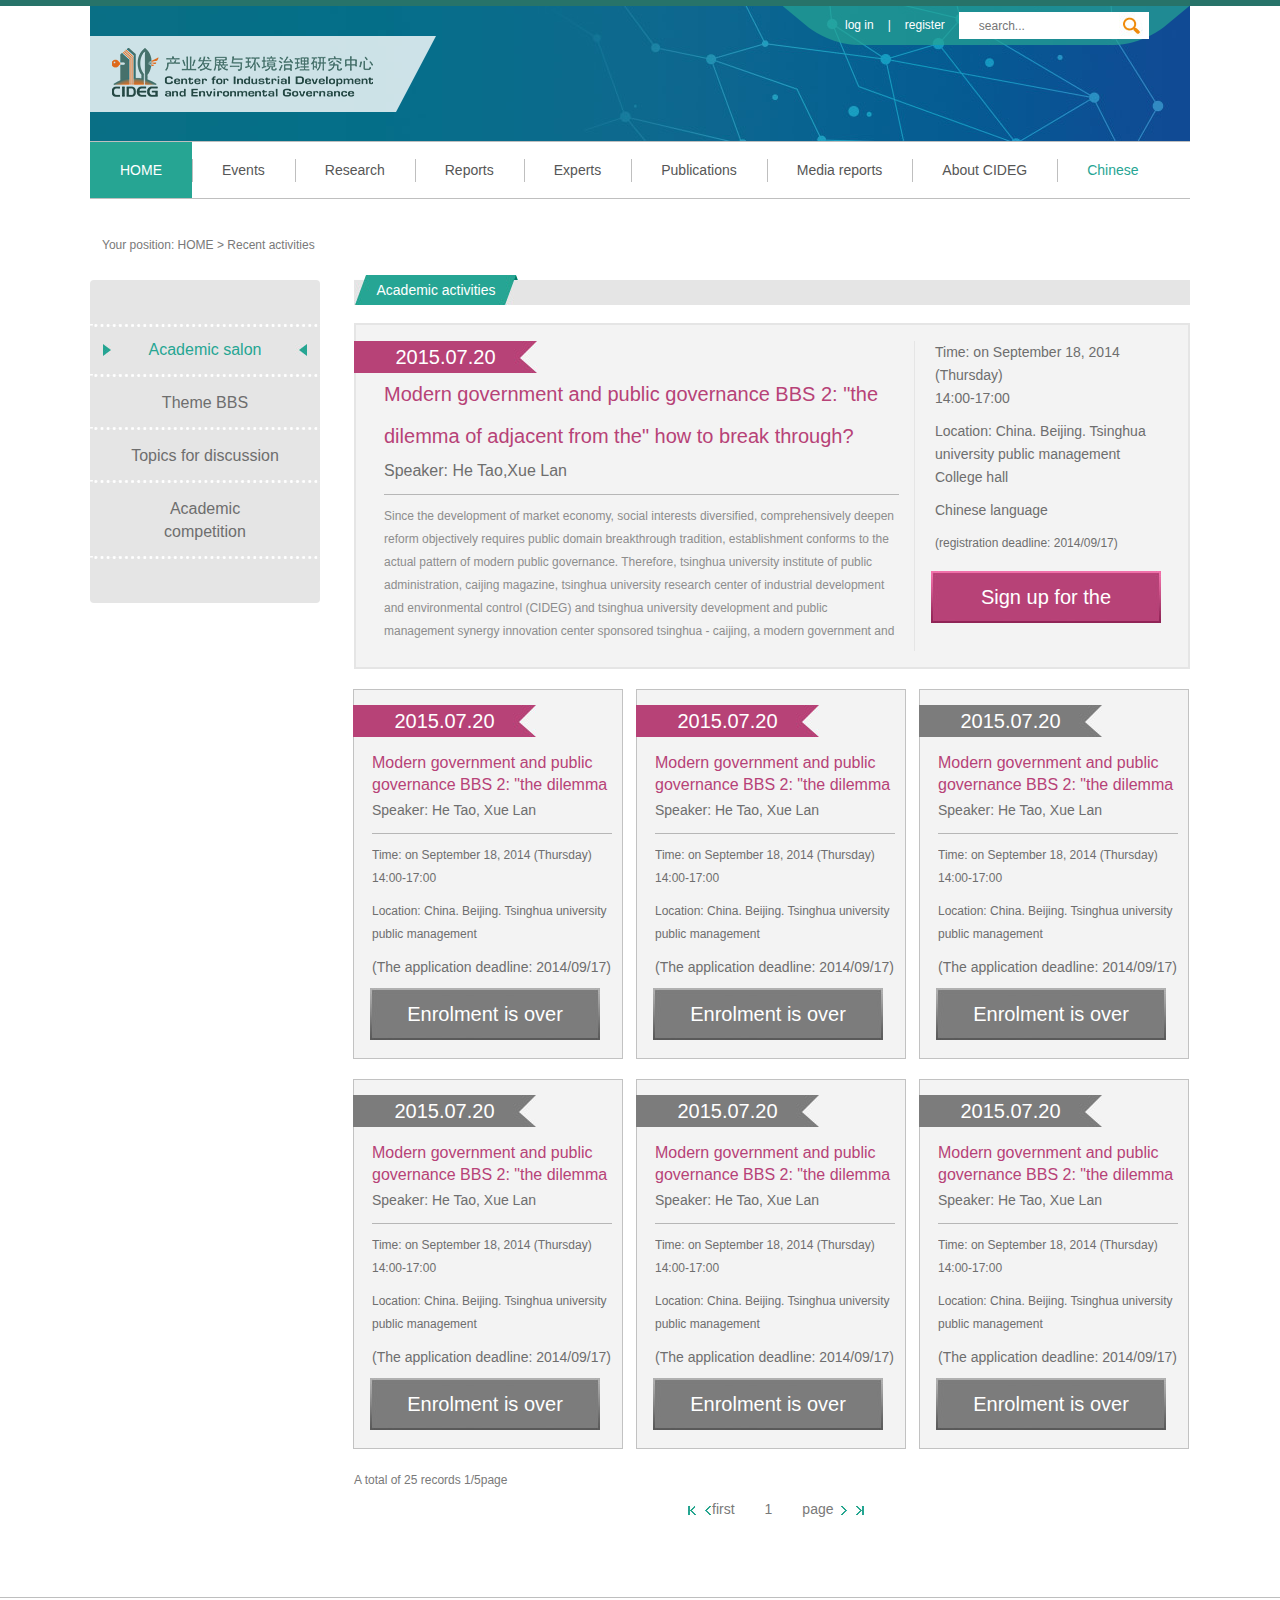
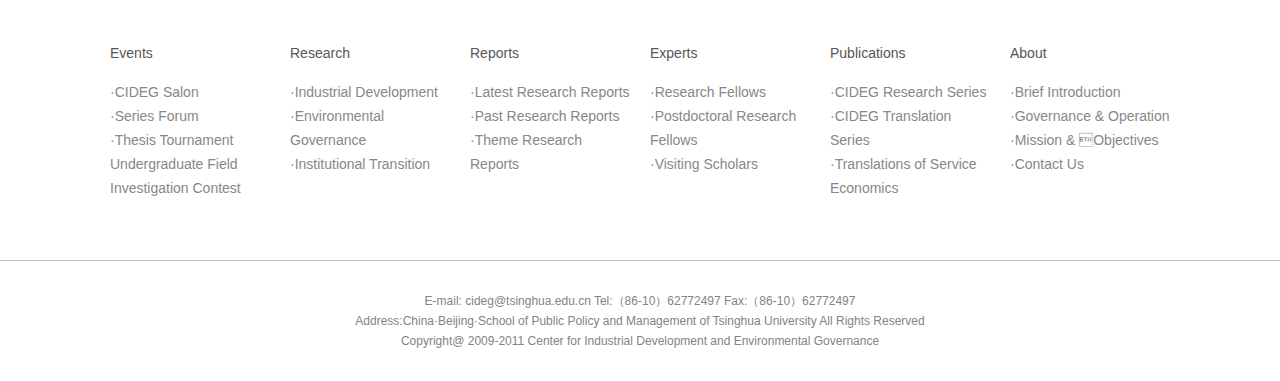
<file: list.html>
<!DOCTYPE html PUBLIC "-//W3C//DTD XHTML 1.0 Transitional//EN" "http://www.w3.org/TR/xhtml1/DTD/xhtml1-transitional.dtd">
<html xmlns="http://www.w3.org/1999/xhtml">
<head>
<meta http-equiv="Content-Type" content="text/html; charset=utf-8" />
<title></title>
<link rel="stylesheet" type="text/css" href="css/global.css">
<link rel="stylesheet" type="text/css" href="css/style.css">
<script type="text/javascript" src="js/jquery-1.9.0.min.js"></script>
<script type="text/javascript" src="js/jquery.SuperSlide.2.1.js"></script>
<script id="jsID" type="text/javascript">
	$(function(){
		jQuery("#nav").slide({ type:"menu", titCell:".nLi", targetCell:".sub",effect:"slideDown",delayTime:300,triggerTime:0,returnDefault:true});
	})
</script>
<!--[if IE 6]>
<script src="js/DD_belatedPNG_0.0.8a-min.js" type="text/javascript"></script>
<script type="text/javascript">
    DD_belatedPNG.fix('*');
</script>
<![endif]-->
</head>
<body>
<div class="w1100">
	<div class="header header_bg">
    	<div class="logo">
        	<a href="index.html"><img src="images/logo.png" width="346" height="76" alt="" title=""></a>
        </div>
        <div class="search">
        	<span><a href="login.html">log in</a>|<a href="login.html">register</a></span>
        	<form>
            	<p><input type="text" placeholder="search..." class="inp_text"/><input type="button" class="inp_btn" /></p>
            </form>
        </div>
    </div>
	<div>
    	<ul id="nav" class="nav clearfix">
        	<li class="nLi on">
            	<h3><a href="index.html">HOME</a></h3>
            </li>
            <li class="nLi">
            	<h3><a href="list_news.html">Events</a></h3>
                <ul class="sub">
                    <li><a href="list_news.html">International Conference</a></li>
                	<li><a href="list_news.html">Academic Salon</a></li>
                    <li><a href="zhuanti.html">Series Forum</a></li>
                    <li><a href="list_news.html">Seminar</a></li>
                    <li><a href="zhuanti.html">CIDEG Contest</a></li>
                </ul>
            </li>
            <li class="nLi">
            	<h3><a href="list.html">Research</a></h3>
                <ul class="sub">
                	<li><a href="list_news.html">Industrial Development</a></li>
                    <li><a href="list_news.html">Environmental Governance</a></li>
                    <li><a href="list_news.html">Institutional Transition</a></li>
                </ul>
            </li>
            <li class="nLi">
            	<h3><a href="list_object.html">Reports</a></h3>
                <ul class="sub">
                	<li><a href="reports-content.html">Latest Reports</a></li>
                    <li><a href="publication-list.html">Previous Reports</a></li>
                </ul>   
            </li>
            <li class="nLi">
            	<h3><a href="team_list.html">Experts</a></h3>
                 <ul class="sub">
                	<li><a href="#">Research Fellow</a></li>
                    <li><a href="#">Postdoctoral Research Fellow</a></li>
                    <li><a href="#">Visiting Scholar</a></li>
                 </ul>
            </li>
            <li class="nLi">
            	<h3><a href="publication-list.html">Publications</a></h3>
                <ul class="sub">
                	<li><a href="publication-list.html">CIDEG Research Series</a></li>
                    <li><a href="publication-list.html">CIDEG Translation Series</a></li>
                    <li><a href="publication-list.html">Translations of Service Economics</a></li>
                    <li><a href="publication-list.html">Book Series on "Service Outsourcing and Development of the Chinese Services Industry"</a></li>
                    <li><a href="publication-list.html">Other Publications</a></li>
                 </ul>
            </li>
            <li class="nLi">
            	<h3><a href="list_news.html">Media reports</a></h3>
            </li>
            <li class="nLi">
            	<h3><a href="content_A.html">About CIDEG</a></h3>
                <ul class="sub">
                	<li><a href="content_A.html">About CIDEG</a></li>
                    <li><a href="content_A.html">Organizational Structure</a></li>
                    <li><a href="content_A.html">Annual Report</a></li>
                    <li><a href="content_A.html">Contact Us</a></li>
                 </ul>
            </li>
            <li class="nLi">
            	<h3><a class="li_color" href="../html/index.html">Chinese</a></h3>
            </li>
        </ul>
    </div>
    <div class="bread">Your position:  <a href="#">HOME</a> > Recent activities</div>
    <div class="container clearfix">
    	<div class="leftnav">	
    		<ul>
            	<li class="on"><a href="list_news.html">Academic salon</a></li>
                <li><a href="zhuanti.html">Theme BBS</a></li>
                <li><a href="list_news.html">Topics for discussion</a></li>
                <li><a href="list_news.html">Academic competition</a></li>
            </ul>
        </div>
    	<div class="rightlist">	
    		<div class="title"><span>Academic activities</span></div>
            <div class="active_top clearfix">
            	<div class="active_t_left">
                	<p class="p_time">2015.07.20</p>
                	<div class="active_title">
                    	<a href="content_A.html">Modern government and public governance BBS 2: "the dilemma of adjacent from the" how to break through?</a>
                        <span>Speaker: He Tao,Xue Lan</span>
                    </div>
                    <p class="p_con">
                    Since the development of market economy, social interests diversified, comprehensively deepen reform objectively requires public domain breakthrough tradition, establishment conforms to the actual pattern of modern public governance. Therefore, tsinghua university institute of public administration, caijing magazine, tsinghua university research center of industrial development and environmental control (CIDEG) and tsinghua university development and public management synergy innovation center sponsored tsinghua - caijing, a modern government and public governance BBS, invite authoritative expert opinions on specific topics, for providing communication problem research. At that time, public management experts at home and abroad, related researchers will come together to discuss the development of modern public governance in the domestic present situation, the reform trend and the future prospect.
                    </p>
                </div>
                <div class="active_t_right">
                	<div class="active_jieshao">
                    <p>Time: on September 18, 2014 (Thursday)<br />14:00-17:00</p>
                    <p>Location: China. Beijing. Tsinghua university public management<br />College hall</p>
                    <p>Chinese language</p>
                    <p><span>(registration deadline: 2014/09/17)</span></p>
                    <a href="content_B.html">Sign up for the</a>
                    </div>
                </div>
            </div>
            <div class="active_list">
            	<ul class="clearfix">
                	<li>
                    	<p class="p_time">2015.07.20</p>
                        <div class="active_title">
                            <a href="#">Modern government and public governance BBS 2: "the dilemma of adjacent from the" how to break through?
</a>
                            <span>Speaker: He Tao, Xue Lan</span>
                    	</div>
                        <div class="active_jieshao">
                            <p>Time: on September 18, 2014 (Thursday)<br />14:00-17:00</p>
                            <p>Location: China. Beijing. Tsinghua university public management<br />College hall</p>
                            <p><span>(The application deadline: 2014/09/17)</span></p>
                            <a class="over" href="javascript:;">Enrolment is over</a>
                        </div>
                    </li>
                    <li>
                    	<p class="p_time">2015.07.20</p>
                        <div class="active_title">
                            <a href="#">Modern government and public governance BBS 2: "the dilemma of adjacent from the" how to break through?
</a>
                            <span>Speaker: He Tao, Xue Lan</span>
                    	</div>
                        <div class="active_jieshao">
                            <p>Time: on September 18, 2014 (Thursday)<br />14:00-17:00</p>
                            <p>Location: China. Beijing. Tsinghua university public management<br />College hall</p>
                            <p><span>(The application deadline: 2014/09/17)</span></p>
                            <a class="over" href="javascript:;">Enrolment is over</a>
                        </div>
                    </li>
                    <li>
                    	<p class="p_time p_time_over">2015.07.20</p>
                        <div class="active_title">
                            <a href="#">Modern government and public governance BBS 2: "the dilemma of adjacent from the" how to break through?
</a>
                            <span>Speaker: He Tao, Xue Lan</span>
                    	</div>
                        <div class="active_jieshao">
                            <p>Time: on September 18, 2014 (Thursday)<br />14:00-17:00</p>
                            <p>Location: China. Beijing. Tsinghua university public management<br />College hall</p>
                            <p><span>(The application deadline: 2014/09/17)</span></p>
                            <a class="over" href="javascript:;">Enrolment is over</a>
                        </div>
                    </li>
                    <li>
                    	<p class="p_time p_time_over">2015.07.20</p>
                        <div class="active_title">
                            <a href="#">Modern government and public governance BBS 2: "the dilemma of adjacent from the" how to break through?
</a>
                            <span>Speaker: He Tao, Xue Lan</span>
                    	</div>
                        <div class="active_jieshao">
                           <p>Time: on September 18, 2014 (Thursday)<br />14:00-17:00</p>
                            <p>Location: China. Beijing. Tsinghua university public management<br />College hall</p>
                            <p><span>(The application deadline: 2014/09/17)</span></p>
                            <a class="over" href="javascript:;">Enrolment is over</a>
                        </div>
                    </li>
                    <li>
                    	<p class="p_time p_time_over">2015.07.20</p>
                        <div class="active_title">
                            <a href="#">Modern government and public governance BBS 2: "the dilemma of adjacent from the" how to break through?
</a>
                            <span>Speaker: He Tao, Xue Lan</span>
                    	</div>
                        <div class="active_jieshao">
                            <p>Time: on September 18, 2014 (Thursday)<br />14:00-17:00</p>
                            <p>Location: China. Beijing. Tsinghua university public management<br />College hall</p>
                            <p><span>(The application deadline: 2014/09/17)</span></p>
                            <a class="over" href="javascript:;">Enrolment is over</a>
                        </div>
                    </li>
                    <li>
                    	<p class="p_time p_time_over">2015.07.20</p>
                        <div class="active_title">
                            <a href="#">Modern government and public governance BBS 2: "the dilemma of adjacent from the" how to break through?
</a>
                            <span>Speaker: He Tao, Xue Lan</span>
                    	</div>
                        <div class="active_jieshao">
                            <p>Time: on September 18, 2014 (Thursday)<br />14:00-17:00</p>
                            <p>Location: China. Beijing. Tsinghua university public management<br />College hall</p>
                            <p><span>(The application deadline: 2014/09/17)</span></p>
                            <a class="over" href="javascript:;">Enrolment is over</a>
                        </div>
                    </li>
                </ul>
            </div>
            <div class="page_num">A total of 25 records 1/5page</div>
            <div class="page"><a href="#"><img src="images/ico_5.jpg"></a><a href="#"><img src="images/ico_6.jpg"></a><span>first<em>1</em>page</span><a href="#"><img src="images/ico_7.jpg"></a><a href="#"><img src="images/ico_8.jpg"></a></div>
        </div>
    </div>
</div>
<div class="foot_sub_menu">
    <div class="w1100 clearfix">
        <dl>
            <dt>Events</dt>
            <dd><a href="#">·CIDEG Salon</a></dd>
            <dd><a href="#">·Series Forum</a></dd>
            <dd><a href="#">·Thesis Tournament</a></dd>
            <dd><a href="#">Undergraduate Field Investigation Contest</a></dd>
        </dl>
        <dl>
            <dt>Research</dt>
            <dd><a href="#">·Industrial Development</a></dd>
            <dd><a href="#">·Environmental Governance</a></dd>
            <dd><a href="#">·Institutional Transition</a></dd>
        </dl>
        <dl>
            <dt>Reports</dt>
            <dd><a href="#">·Latest Research Reports</a></dd>
            <dd><a href="#">·Past Research Reports</a></dd>
            <dd><a href="#">·Theme Research Reports</a></dd>
        </dl>
        <dl>
            <dt>Experts</dt>
            <dd><a href="#">·Research Fellows</a></dd>
            <dd><a href="#">·Postdoctoral Research Fellows</a></dd>
            <dd><a href="#">·Visiting Scholars</a></dd>
        </dl>
        <dl>
            <dt>Publications</dt>
            <dd><a href="#">·CIDEG Research Series</a></dd>
            <dd><a href="#">·CIDEG Translation Series</a></dd>
            <dd><a href="#">·Translations of Service Economics</a></dd>
        </dl>
        <dl>
            <dt>About </dt>
            <dd><a href="#">·Brief Introduction</a></dd>
            <dd><a href="#">·Governance & Operation</a></dd>
            <dd><a href="#">·Mission & Objectives</a></dd>
            <dd><a href="#">·Contact Us</a></dd>
        </dl>
    </div>
</div>
<div class="footer">
	<p> E-mail: cideg@tsinghua.edu.cn Tel:（86-10）62772497 Fax:（86-10）62772497 </p>
<p>Address:China·Beijing·School of Public Policy and Management of Tsinghua University All Rights Reserved</p>
<p> Copyright@ 2009-2011 Center for Industrial Development and Environmental Governance
</p>
</div>
</body>
</html>
</file>
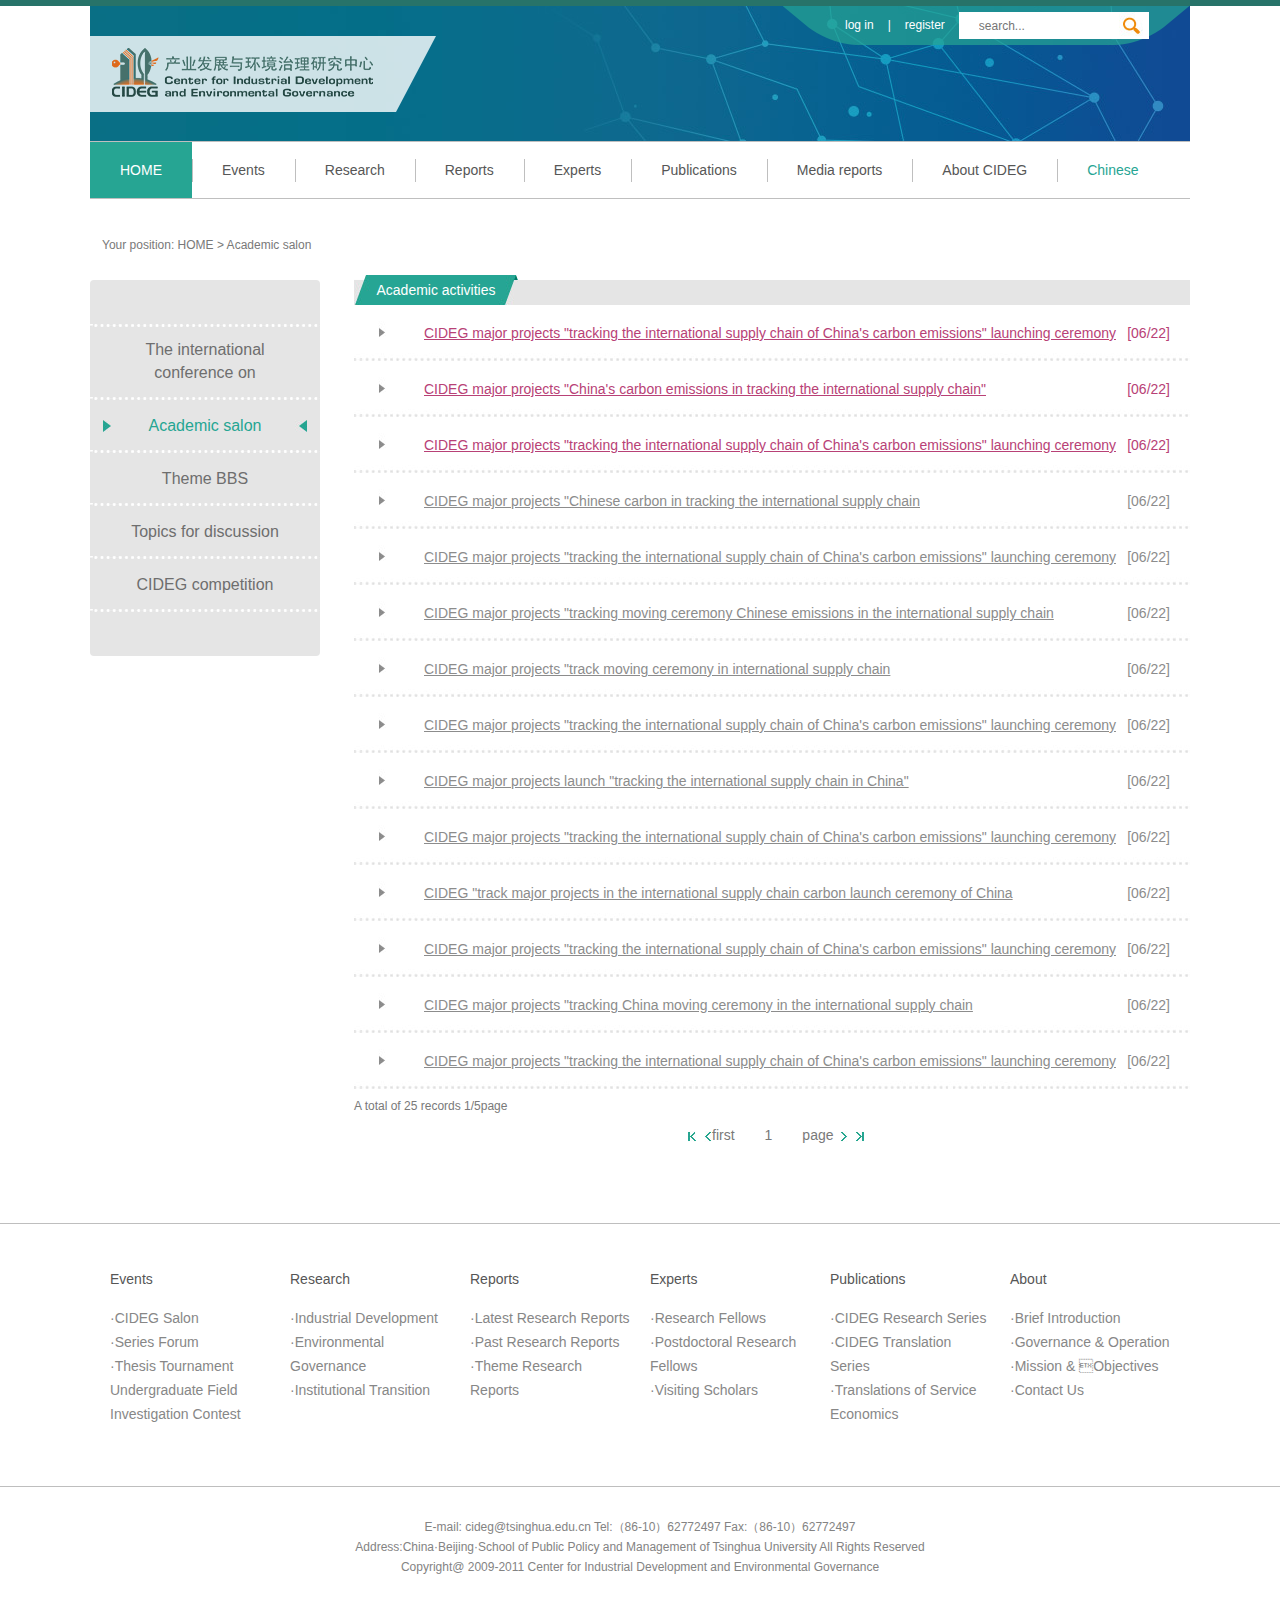
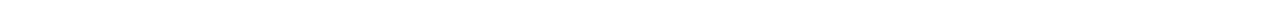
<file: list_news.html>
<!DOCTYPE html PUBLIC "-//W3C//DTD XHTML 1.0 Transitional//EN" "http://www.w3.org/TR/xhtml1/DTD/xhtml1-transitional.dtd">
<html xmlns="http://www.w3.org/1999/xhtml">
<head>
<meta http-equiv="Content-Type" content="text/html; charset=utf-8" />
<title></title>
<link rel="stylesheet" type="text/css" href="css/global.css">
<link rel="stylesheet" type="text/css" href="css/style.css">
<script type="text/javascript" src="js/jquery-1.9.0.min.js"></script>
<script type="text/javascript" src="js/jquery.SuperSlide.2.1.js"></script>
<script id="jsID" type="text/javascript">
	$(function(){
		jQuery("#nav").slide({ type:"menu", titCell:".nLi", targetCell:".sub",effect:"slideDown",delayTime:300,triggerTime:0,returnDefault:true});
	})
</script>
<!--[if IE 6]>
<script src="js/DD_belatedPNG_0.0.8a-min.js" type="text/javascript"></script>
<script type="text/javascript">
    DD_belatedPNG.fix('*');
</script>
<![endif]-->
</head>
<body>
<div class="w1100">
	<div class="header header_bg">
    	<div class="logo">
        	<a href="index.html"><img src="images/logo.png" width="346" height="76" alt="" title=""></a>
        </div>
        <div class="search">
        	<span><a href="login.html">log in</a>|<a href="login.html">register</a></span>
        	<form>
            	<p><input type="text" placeholder="search..." class="inp_text"/><input type="button" class="inp_btn" /></p>
            </form>
        </div>
    </div>
	<div>
    	<ul id="nav" class="nav clearfix">
        	<li class="nLi on">
            	<h3><a href="index.html">HOME</a></h3>
            </li>
            <li class="nLi">
            	<h3><a href="list_news.html">Events</a></h3>
                <ul class="sub">
                    <li><a href="list_news.html">International Conference</a></li>
                	<li><a href="list_news.html">Academic Salon</a></li>
                    <li><a href="zhuanti.html">Series Forum</a></li>
                    <li><a href="list_news.html">Seminar</a></li>
                    <li><a href="zhuanti.html">CIDEG Contest</a></li>
                </ul>
            </li>
            <li class="nLi">
            	<h3><a href="list.html">Research</a></h3>
                <ul class="sub">
                	<li><a href="list_news.html">Industrial Development</a></li>
                    <li><a href="list_news.html">Environmental Governance</a></li>
                    <li><a href="list_news.html">Institutional Transition</a></li>
                </ul>
            </li>
            <li class="nLi">
            	<h3><a href="list_object.html">Reports</a></h3>
                <ul class="sub">
                	<li><a href="reports-content.html">Latest Reports</a></li>
                    <li><a href="publication-list.html">Previous Reports</a></li>
                </ul>   
            </li>
            <li class="nLi">
            	<h3><a href="team_list.html">Experts</a></h3>
                 <ul class="sub">
                	<li><a href="#">Research Fellow</a></li>
                    <li><a href="#">Postdoctoral Research Fellow</a></li>
                    <li><a href="#">Visiting Scholar</a></li>
                 </ul>
            </li>
            <li class="nLi">
            	<h3><a href="publication-list.html">Publications</a></h3>
                <ul class="sub">
                	<li><a href="publication-list.html">CIDEG Research Series</a></li>
                    <li><a href="publication-list.html">CIDEG Translation Series</a></li>
                    <li><a href="publication-list.html">Translations of Service Economics</a></li>
                    <li><a href="publication-list.html">Book Series on "Service Outsourcing and Development of the Chinese Services Industry"</a></li>
                    <li><a href="publication-list.html">Other Publications</a></li>
                 </ul>
            </li>
            <li class="nLi">
            	<h3><a href="list_news.html">Media reports</a></h3>
            </li>
            <li class="nLi">
            	<h3><a href="content_A.html">About CIDEG</a></h3>
                <ul class="sub">
                	<li><a href="content_A.html">About CIDEG</a></li>
                    <li><a href="content_A.html">Organizational Structure</a></li>
                    <li><a href="content_A.html">Annual Report</a></li>
                    <li><a href="content_A.html">Contact Us</a></li>
                 </ul>
            </li>
            <li class="nLi">
            	<h3><a class="li_color" href="../html/index.html">Chinese</a></h3>
            </li>
        </ul>
    </div>
    <div class="bread">Your position:  <a href="#">HOME</a> > Academic salon</div>
    <div class="container clearfix">
    	<div class="leftnav">	
    		<ul>
                <li><a href="list_news.html">The international conference on</a></li>
                <li class="on"><a href="list_news.html">Academic salon</a></li>
                <li><a href="zhuanti.html">Theme BBS</a></li>
                <li><a href="list_news.html">Topics for discussion</a></li>
                <li><a href="zhuanti.html">CIDEG competition</a></li>
            </ul>
        </div>
    	<div class="rightlist">	
    		<div class="title"><span>Academic activities</span></div>
            <ul class="ul_news">
            	<li class="top"><span>[06/22]</span><a href="content_A.html">CIDEG major projects "tracking the international supply chain of China's carbon emissions" launching ceremony</a></li>
                <li class="top"><span>[06/22]</span><a href="content_A.html">CIDEG major projects "China's carbon emissions in tracking the international supply chain"</a></li>
                <li class="top"><span>[06/22]</span><a href="content_A.html">CIDEG major projects "tracking the international supply chain of China's carbon emissions" launching ceremony</a></li>
                <li><span>[06/22]</span><a href="content_A.html">CIDEG major projects "Chinese carbon in tracking the international supply chain</a></li>
                <li><span>[06/22]</span><a href="content_A.html">CIDEG major projects "tracking the international supply chain of China's carbon emissions" launching ceremony</a></li>
                <li><span>[06/22]</span><a href="content_A.html">CIDEG major projects "tracking moving ceremony Chinese emissions in the international supply chain
</a></li>
                <li><span>[06/22]</span><a href="content_A.html">CIDEG major projects "track moving ceremony in international supply chain
</a></li>
                <li><span>[06/22]</span><a href="content_A.html">CIDEG major projects "tracking the international supply chain of China's carbon emissions" launching ceremony</a></li>
                <li><span>[06/22]</span><a href="content_A.html">CIDEG major projects launch "tracking the international supply chain in China"</a></li>
                <li><span>[06/22]</span><a href="content_A.html">CIDEG major projects "tracking the international supply chain of China's carbon emissions" launching ceremony</a></li>
                <li><span>[06/22]</span><a href="content_A.html">CIDEG "track major projects in the international supply chain carbon launch ceremony of China </a></li>
                <li><span>[06/22]</span><a href="content_A.html">CIDEG major projects "tracking the international supply chain of China's carbon emissions" launching ceremony</a></li>
                <li><span>[06/22]</span><a href="content_A.html">CIDEG major projects "tracking China moving ceremony in the international supply chain</a></li>
                <li><span>[06/22]</span><a href="content_A.html">CIDEG major projects "tracking the international supply chain of China's carbon emissions" launching ceremony</a></li>
            </ul>
            <div class="page_num">A total of 25 records  1/5page</div>
            <div class="page"><a href="#"><img src="images/ico_5.jpg"></a><a href="#"><img src="images/ico_6.jpg"></a><span>first<em>1</em>page</span><a href="#"><img src="images/ico_7.jpg"></a><a href="#"><img src="images/ico_8.jpg"></a></div>
        </div>
    </div>
</div>
<div class="foot_sub_menu">
    <div class="w1100 clearfix">
        <dl>
            <dt>Events</dt>
            <dd><a href="#">·CIDEG Salon</a></dd>
            <dd><a href="#">·Series Forum</a></dd>
            <dd><a href="#">·Thesis Tournament</a></dd>
            <dd><a href="#">Undergraduate Field Investigation Contest</a></dd>
        </dl>
        <dl>
            <dt>Research</dt>
            <dd><a href="#">·Industrial Development</a></dd>
            <dd><a href="#">·Environmental Governance</a></dd>
            <dd><a href="#">·Institutional Transition</a></dd>
        </dl>
        <dl>
            <dt>Reports</dt>
            <dd><a href="#">·Latest Research Reports</a></dd>
            <dd><a href="#">·Past Research Reports</a></dd>
            <dd><a href="#">·Theme Research Reports</a></dd>
        </dl>
        <dl>
            <dt>Experts</dt>
            <dd><a href="#">·Research Fellows</a></dd>
            <dd><a href="#">·Postdoctoral Research Fellows</a></dd>
            <dd><a href="#">·Visiting Scholars</a></dd>
        </dl>
        <dl>
            <dt>Publications</dt>
            <dd><a href="#">·CIDEG Research Series</a></dd>
            <dd><a href="#">·CIDEG Translation Series</a></dd>
            <dd><a href="#">·Translations of Service Economics</a></dd>
        </dl>
        <dl>
            <dt>About </dt>
            <dd><a href="#">·Brief Introduction</a></dd>
            <dd><a href="#">·Governance & Operation</a></dd>
            <dd><a href="#">·Mission & Objectives</a></dd>
            <dd><a href="#">·Contact Us</a></dd>
        </dl>
    </div>
</div>
<div class="footer">
	<p> E-mail: cideg@tsinghua.edu.cn Tel:（86-10）62772497 Fax:（86-10）62772497 </p>
<p>Address:China·Beijing·School of Public Policy and Management of Tsinghua University All Rights Reserved</p>
<p> Copyright@ 2009-2011 Center for Industrial Development and Environmental Governance
</p>
</div>
</body>
</html>
</file>
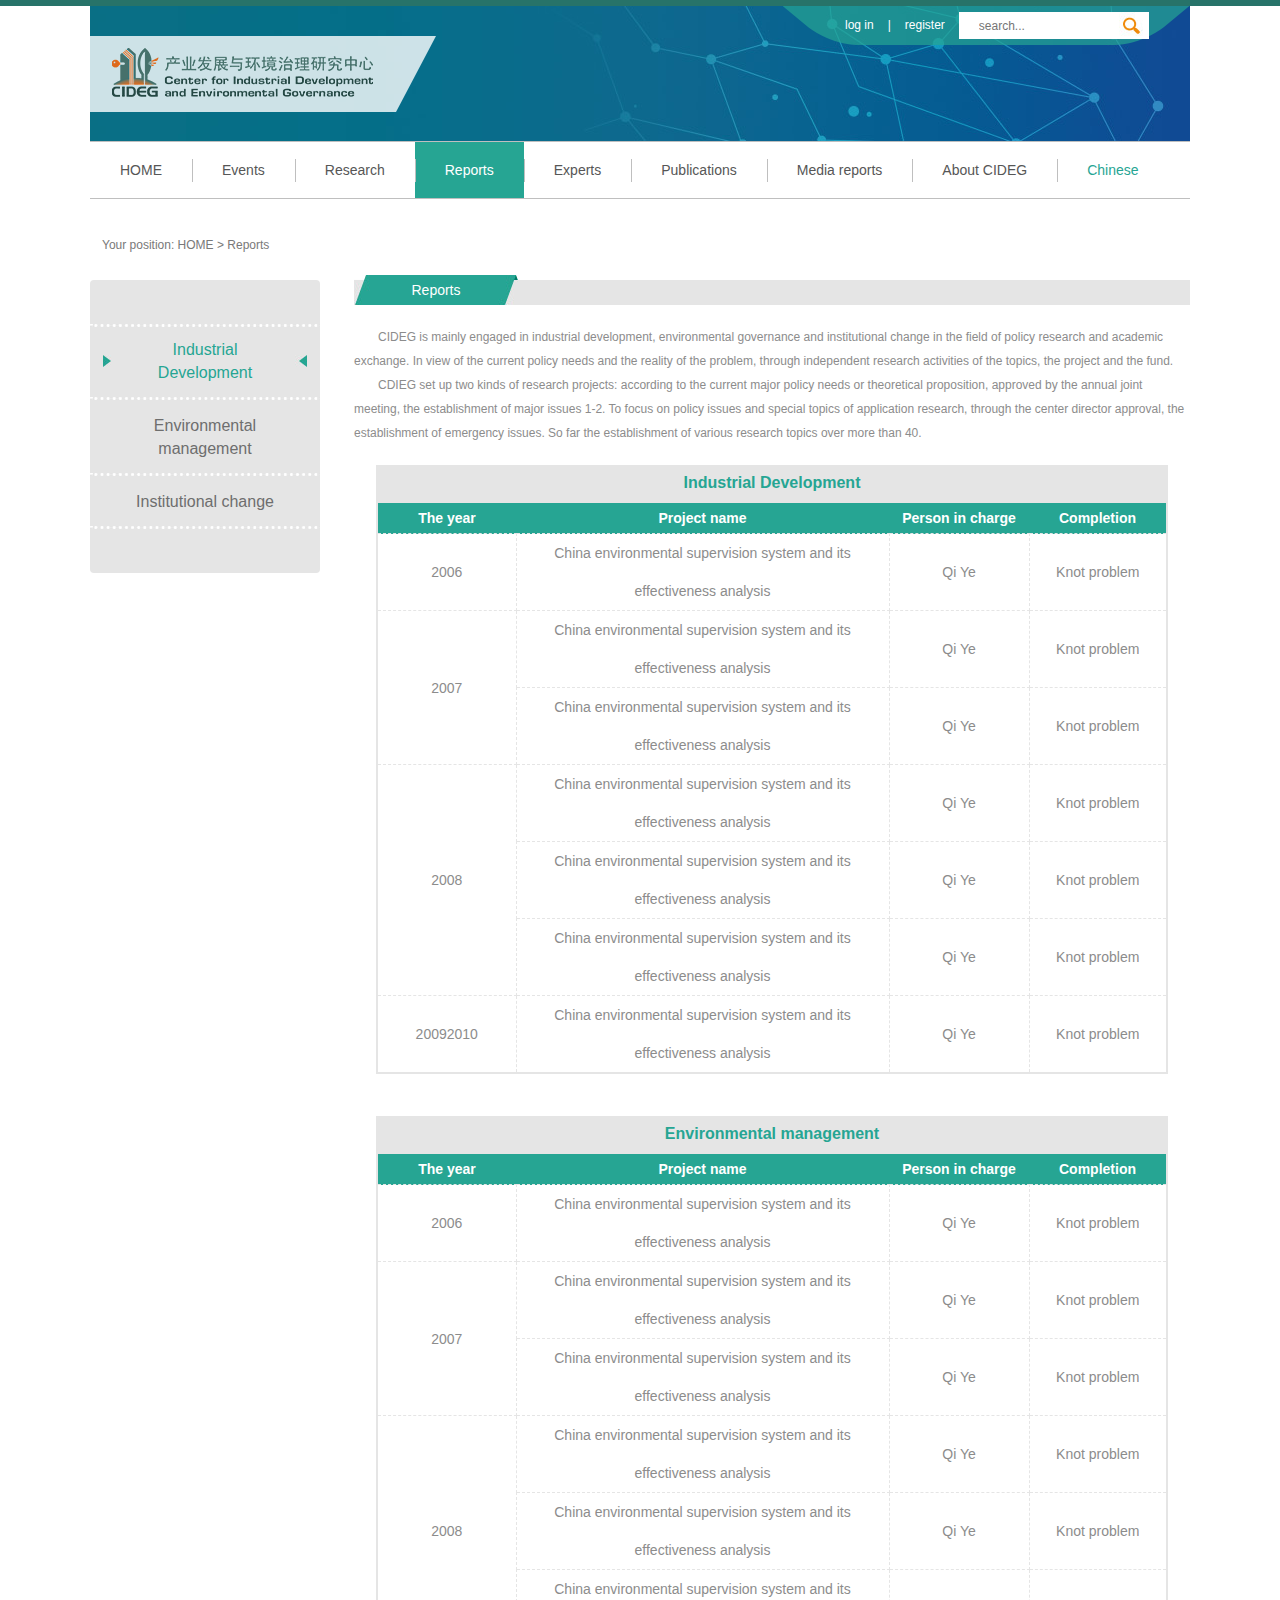
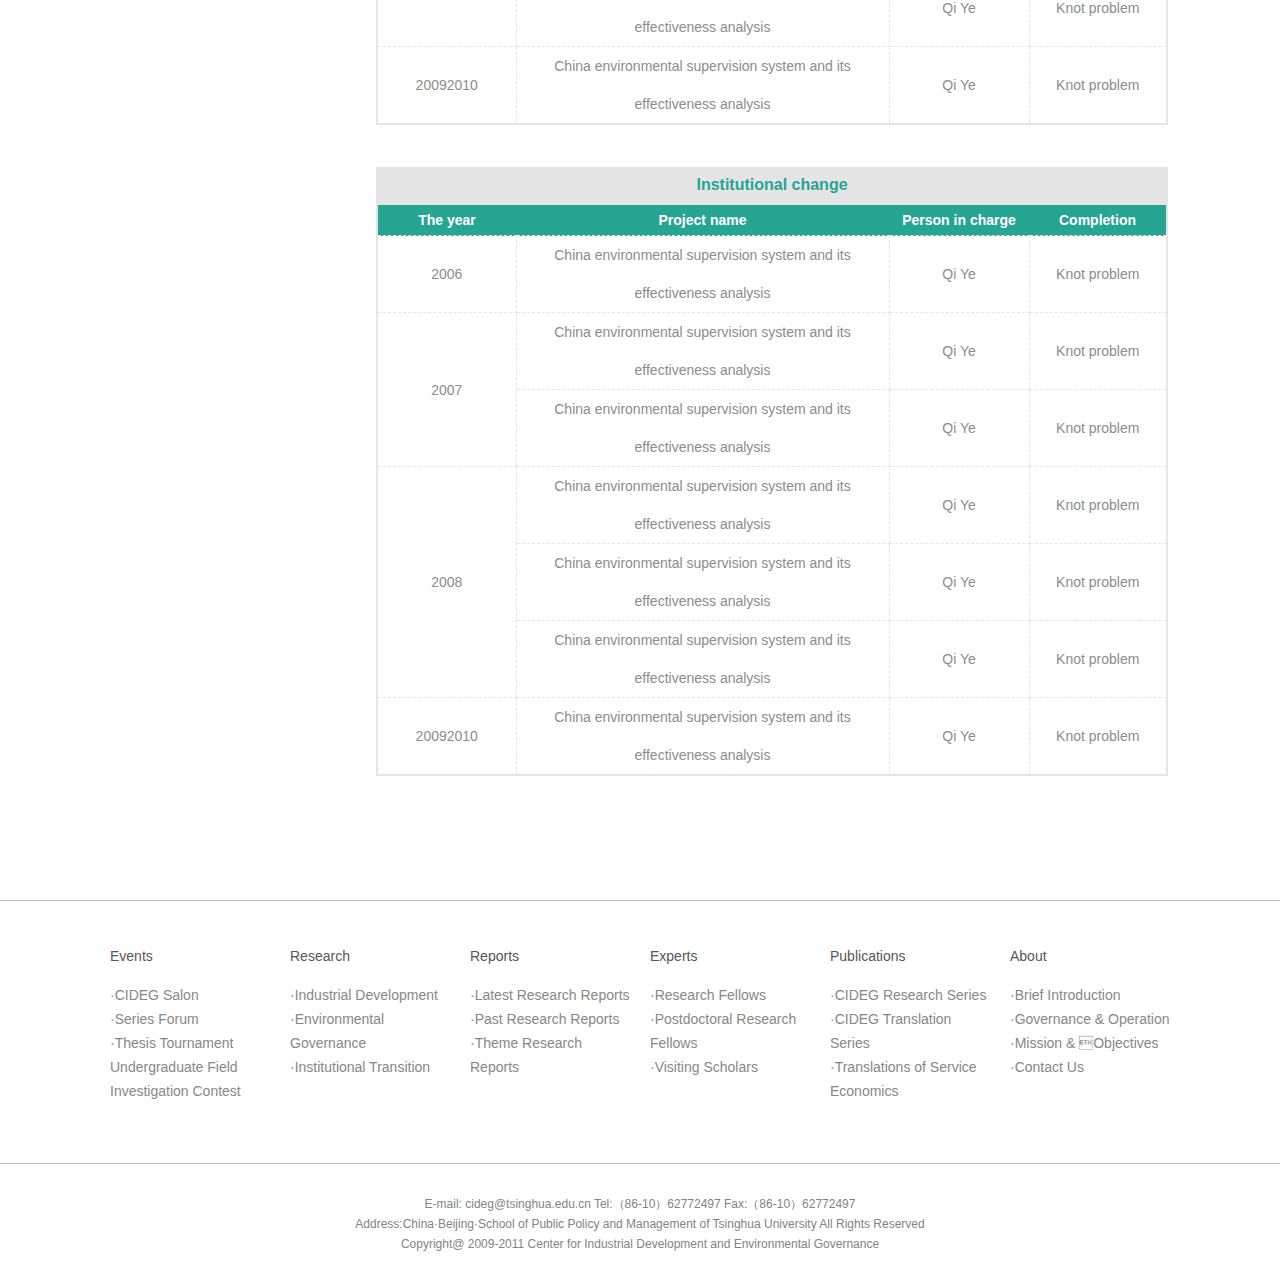
<file: list_object.html>
<!DOCTYPE html PUBLIC "-//W3C//DTD XHTML 1.0 Transitional//EN" "http://www.w3.org/TR/xhtml1/DTD/xhtml1-transitional.dtd">
<html xmlns="http://www.w3.org/1999/xhtml">
<head>
<meta http-equiv="Content-Type" content="text/html; charset=utf-8" />
<title></title>
<link rel="stylesheet" type="text/css" href="css/global.css">
<link rel="stylesheet" type="text/css" href="css/style.css">
<script type="text/javascript" src="js/jquery-1.9.0.min.js"></script>
<script type="text/javascript" src="js/jquery.SuperSlide.2.1.js"></script>
<script id="jsID" type="text/javascript">
	$(function(){
		jQuery("#nav").slide({ type:"menu", titCell:".nLi", targetCell:".sub",effect:"slideDown",delayTime:300,triggerTime:0,returnDefault:true});
	})
</script>
<!--[if IE 6]>
<script src="js/DD_belatedPNG_0.0.8a-min.js" type="text/javascript"></script>
<script type="text/javascript">
    DD_belatedPNG.fix('*');
</script>
<![endif]-->
</head>
<body>
<div class="w1100">
	<div class="header header_bg">
    	<div class="logo">
        	<a href="index.html"><img src="images/logo.png" width="346" height="76" alt="" title=""></a>
        </div>
        <div class="search">
        	<span><a href="login.html">log in</a>|<a href="login.html">register</a></span>
        	<form>
            	<p><input type="text" placeholder="search..." class="inp_text"/><input type="button" class="inp_btn" /></p>
            </form>
        </div>
    </div>
	<div>
    	<ul id="nav" class="nav clearfix">
        	<li class="nLi">
            	<h3><a href="index.html">HOME</a></h3>
            </li>
            <li class="nLi">
            	<h3><a href="list_news.html">Events</a></h3>
                <ul class="sub">
                    <li><a href="list_news.html">International Conference</a></li>
                	<li><a href="list_news.html">Academic Salon</a></li>
                    <li><a href="zhuanti.html">Series Forum</a></li>
                    <li><a href="list_news.html">Seminar</a></li>
                    <li><a href="zhuanti.html">CIDEG Contest</a></li>
                </ul>
            </li>
            <li class="nLi">
            	<h3><a href="list.html">Research</a></h3>
                <ul class="sub">
                	<li><a href="list_news.html">Industrial Development</a></li>
                    <li><a href="list_news.html">Environmental Governance</a></li>
                    <li><a href="list_news.html">Institutional Transition</a></li>
                </ul>
            </li>
            <li class="nLi on">
            	<h3><a href="list_object.html">Reports</a></h3>
                <ul class="sub">
                	<li><a href="reports-content.html">Latest Reports</a></li>
                    <li><a href="publication-list.html">Previous Reports</a></li>
                </ul>   
            </li>
            <li class="nLi">
            	<h3><a href="team_list.html">Experts</a></h3>
                 <ul class="sub">
                	<li><a href="#">Research Fellow</a></li>
                    <li><a href="#">Postdoctoral Research Fellow</a></li>
                    <li><a href="#">Visiting Scholar</a></li>
                 </ul>
            </li>
            <li class="nLi">
            	<h3><a href="publication-list.html">Publications</a></h3>
                <ul class="sub">
                	<li><a href="publication-list.html">CIDEG Research Series</a></li>
                    <li><a href="publication-list.html">CIDEG Translation Series</a></li>
                    <li><a href="publication-list.html">Translations of Service Economics</a></li>
                    <li><a href="publication-list.html">Book Series on "Service Outsourcing and Development of the Chinese Services Industry"</a></li>
                    <li><a href="publication-list.html">Other Publications</a></li>
                 </ul>
            </li>
            <li class="nLi">
            	<h3><a href="list_news.html">Media reports</a></h3>
            </li>
            <li class="nLi">
            	<h3><a href="content_A.html">About CIDEG</a></h3>
                <ul class="sub">
                	<li><a href="content_A.html">About CIDEG</a></li>
                    <li><a href="content_A.html">Organizational Structure</a></li>
                    <li><a href="content_A.html">Annual Report</a></li>
                    <li><a href="content_A.html">Contact Us</a></li>
                 </ul>
            </li>
            <li class="nLi">
            	<h3><a class="li_color" href="../html/index.html">Chinese</a></h3>
            </li>
        </ul>
    </div>
    <div class="bread">Your position:  <a href="#">HOME</a> > Reports</div>
    <div class="container clearfix">
    	<div class="leftnav">	
    		<ul>
                <li class="on"><a href="#">Industrial Development</a></li>
                <li><a href="#">Environmental management</a></li>
                <li><a href="#">Institutional change</a></li>
            </ul>
        </div>
    	<div class="rightlist">	
    		<div class="title"><span>Reports</span></div>
            <div class="con pt20">
   			    <p> CIDEG is mainly engaged in industrial development, environmental governance and institutional change in the field of policy research and academic exchange. In view of the current policy needs and the reality of the problem, through independent research activities of the topics, the project and the fund.</p>
    			<p> CDIEG set up two kinds of research projects: according to the current major policy needs or theoretical proposition, approved by the annual joint meeting, the establishment of major issues 1-2. To focus on policy issues and special topics of application research, through the center director approval, the establishment of emergency issues. So far the establishment of various research topics over more than 40. </p>
            </div> 
            <div class="list_object">
           	  <p class="p_object_title">Industrial Development</p>
              <table width="792" border="0" cellspacing="0" cellpadding="0">
                <tr>
                  <th scope="col" width="138">The year</th>
                  <th scope="col" width="373">Project name</th>
                  <th scope="col" width="140">Person in charge</th>
                  <th scope="col">Completion</th>
                </tr>
                <tr>
                  <td>2006</td>
                  <td>China environmental supervision system and its effectiveness analysis</td>
                  <td>Qi Ye</td>
                  <td>Knot problem</td>
                </tr>
                <tr>
                  <td rowspan="2">2007</td>
                  <td>China environmental supervision system and its effectiveness analysis</td>
                  <td>Qi Ye</td>
                  <td>Knot problem</td>
                </tr>
                <tr>
                  <td>China environmental supervision system and its effectiveness analysis</td>
                  <td>Qi Ye</td>
                  <td>Knot problem</td>
                </tr>
                <tr>
                  <td rowspan="3">2008</td>
                  <td>China environmental supervision system and its effectiveness analysis</td>
                  <td>Qi Ye</td>
                  <td>Knot problem</td>
                </tr>
                <tr>
                  <td>China environmental supervision system and its effectiveness analysis</td>
                  <td>Qi Ye</td>
                  <td>Knot problem</td>
                </tr>
                <tr>
                  <td>China environmental supervision system and its effectiveness analysis</td>
                  <td>Qi Ye</td>
                  <td>Knot problem</td>
                </tr>
                <tr>
                  <td>20092010</td>
                  <td>China environmental supervision system and its effectiveness analysis</td>
                  <td>Qi Ye</td>
                  <td>Knot problem</td>
                </tr>
              </table>
			  <p class="p_object_title">Environmental management</p>
              <table width="792" border="0" cellspacing="0" cellpadding="0">
                <tr>
                  <th scope="col" width="138">The year</th>
                  <th scope="col" width="373">Project name</th>
                  <th scope="col" width="140">Person in charge</th>
                  <th scope="col">Completion</th>
                </tr>
                <tr>
                  <td>2006</td>
                  <td>China environmental supervision system and its effectiveness analysis</td>
                  <td>Qi Ye</td>
                  <td>Knot problem</td>
                </tr>
                <tr>
                  <td rowspan="2">2007</td>
                  <td>China environmental supervision system and its effectiveness analysis</td>
                  <td>Qi Ye</td>
                  <td>Knot problem</td>
                </tr>
                <tr>
                  <td>China environmental supervision system and its effectiveness analysis</td>
                  <td>Qi Ye</td>
                  <td>Knot problem</td>
                </tr>
                <tr>
                  <td rowspan="3">2008</td>
                  <td>China environmental supervision system and its effectiveness analysis</td>
                  <td>Qi Ye</td>
                  <td>Knot problem</td>
                </tr>
                <tr>
                  <td>China environmental supervision system and its effectiveness analysis</td>
                  <td>Qi Ye</td>
                  <td>Knot problem</td>
                </tr>
                <tr>
                  <td>China environmental supervision system and its effectiveness analysis</td>
                  <td>Qi Ye</td>
                  <td>Knot problem</td>
                </tr>
                <tr>
                  <td>20092010</td>
                  <td>China environmental supervision system and its effectiveness analysis</td>
                  <td>Qi Ye</td>
                  <td>Knot problem</td>
                </tr>
              </table>
              <p class="p_object_title">Institutional change</p>
              <table width="792" border="0" cellspacing="0" cellpadding="0">
                <tr>
                  <th scope="col" width="138">The year</th>
                  <th scope="col" width="373">Project name</th>
                  <th scope="col" width="140">Person in charge</th>
                  <th scope="col">Completion</th>
                </tr>
                <tr>
                  <td>2006</td>
                  <td>China environmental supervision system and its effectiveness analysis</td>
                  <td>Qi Ye</td>
                  <td>Knot problem</td>
                </tr>
                <tr>
                  <td rowspan="2">2007</td>
                  <td>China environmental supervision system and its effectiveness analysis</td>
                  <td>Qi Ye</td>
                  <td>Knot problem</td>
                </tr>
                <tr>
                  <td>China environmental supervision system and its effectiveness analysis</td>
                  <td>Qi Ye</td>
                  <td>Knot problem</td>
                </tr>
                <tr>
                  <td rowspan="3">2008</td>
                  <td>China environmental supervision system and its effectiveness analysis</td>
                  <td>Qi Ye</td>
                  <td>Knot problem</td>
                </tr>
                <tr>
                  <td>China environmental supervision system and its effectiveness analysis</td>
                  <td>Qi Ye</td>
                  <td>Knot problem</td>
                </tr>
                <tr>
                  <td>China environmental supervision system and its effectiveness analysis</td>
                  <td>Qi Ye</td>
                  <td>Knot problem</td>
                </tr>
                <tr>
                  <td>20092010</td>
                  <td>China environmental supervision system and its effectiveness analysis</td>
                  <td>Qi Ye</td>
                  <td>Knot problem</td>
                </tr>
              </table>	
            </div>
        </div>
    </div>
</div>
<div class="foot_sub_menu">
    <div class="w1100 clearfix">
        <dl>
            <dt>Events</dt>
            <dd><a href="#">·CIDEG Salon</a></dd>
            <dd><a href="#">·Series Forum</a></dd>
            <dd><a href="#">·Thesis Tournament</a></dd>
            <dd><a href="#">Undergraduate Field Investigation Contest</a></dd>
        </dl>
        <dl>
            <dt>Research</dt>
            <dd><a href="#">·Industrial Development</a></dd>
            <dd><a href="#">·Environmental Governance</a></dd>
            <dd><a href="#">·Institutional Transition</a></dd>
        </dl>
        <dl>
            <dt>Reports</dt>
            <dd><a href="#">·Latest Research Reports</a></dd>
            <dd><a href="#">·Past Research Reports</a></dd>
            <dd><a href="#">·Theme Research Reports</a></dd>
        </dl>
        <dl>
            <dt>Experts</dt>
            <dd><a href="#">·Research Fellows</a></dd>
            <dd><a href="#">·Postdoctoral Research Fellows</a></dd>
            <dd><a href="#">·Visiting Scholars</a></dd>
        </dl>
        <dl>
            <dt>Publications</dt>
            <dd><a href="#">·CIDEG Research Series</a></dd>
            <dd><a href="#">·CIDEG Translation Series</a></dd>
            <dd><a href="#">·Translations of Service Economics</a></dd>
        </dl>
        <dl>
            <dt>About </dt>
            <dd><a href="#">·Brief Introduction</a></dd>
            <dd><a href="#">·Governance & Operation</a></dd>
            <dd><a href="#">·Mission & Objectives</a></dd>
            <dd><a href="#">·Contact Us</a></dd>
        </dl>
    </div>
</div>
<div class="footer">
	<p> E-mail: cideg@tsinghua.edu.cn Tel:（86-10）62772497 Fax:（86-10）62772497 </p>
<p>Address:China·Beijing·School of Public Policy and Management of Tsinghua University All Rights Reserved</p>
<p> Copyright@ 2009-2011 Center for Industrial Development and Environmental Governance
</p>
</div>
</body>
</html>
</file>
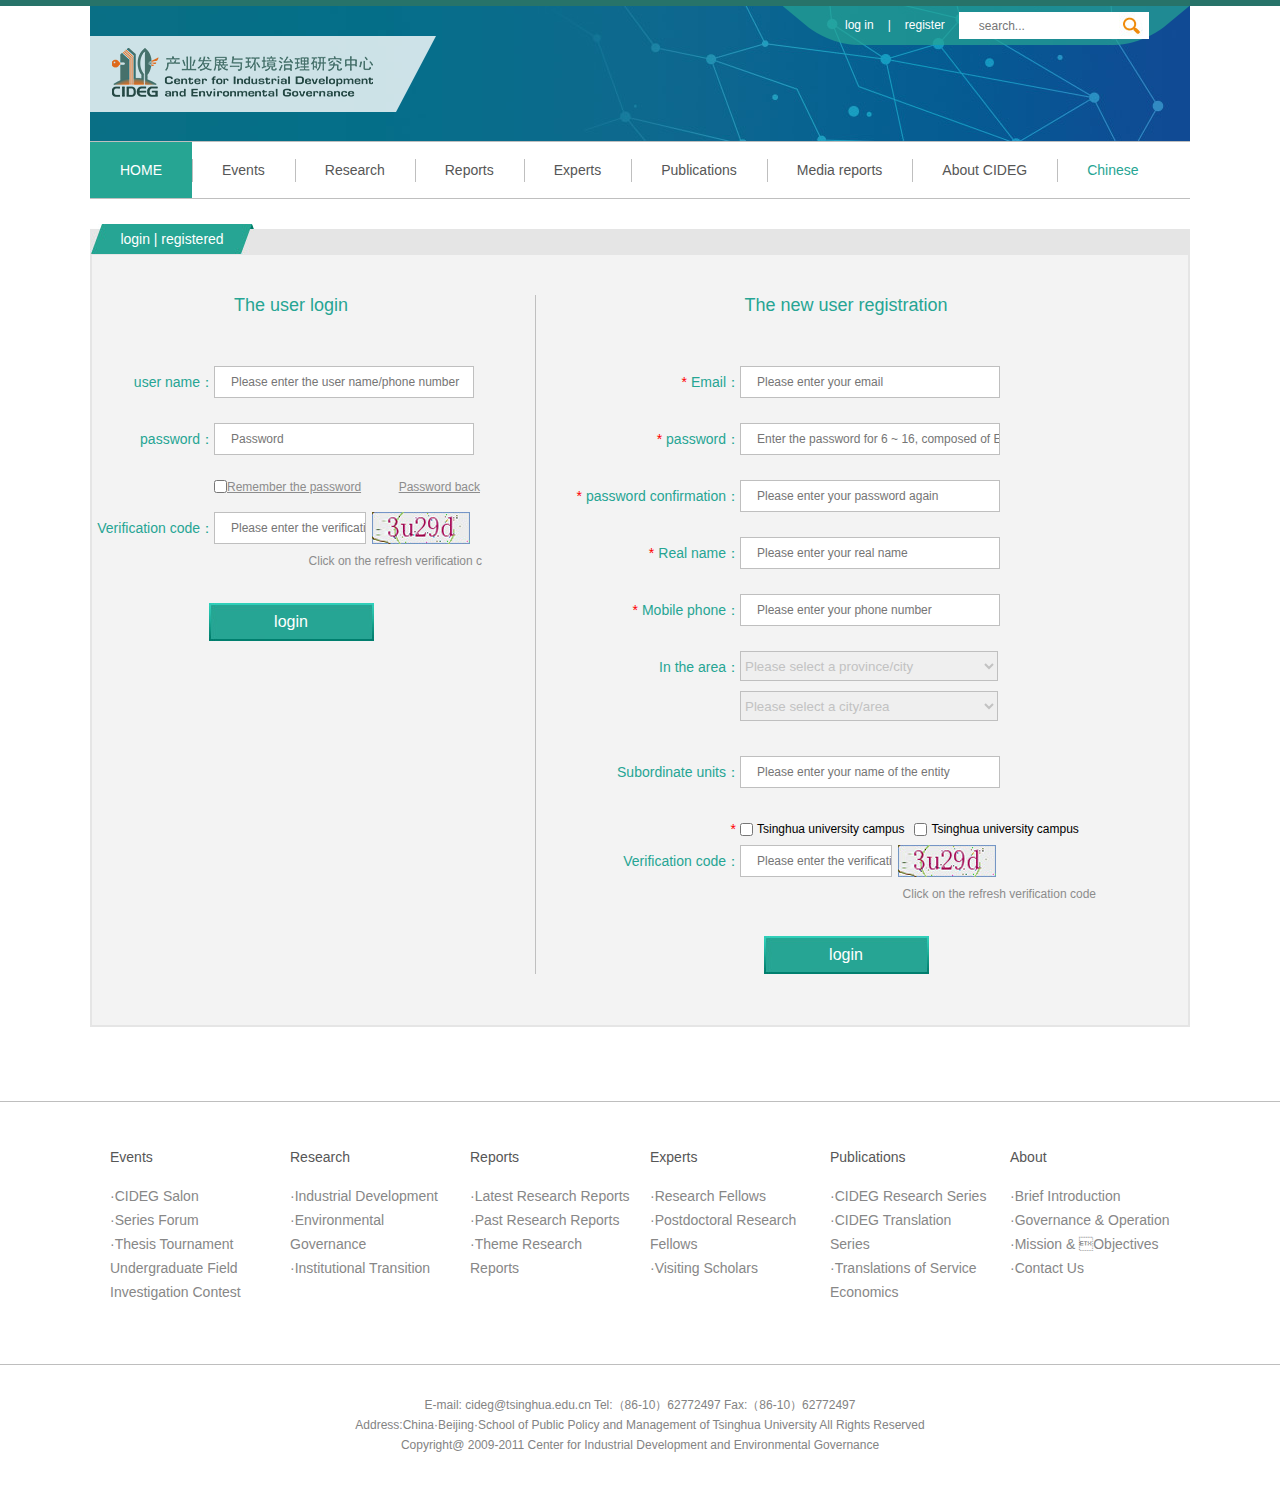
<file: login.html>
<!DOCTYPE html PUBLIC "-//W3C//DTD XHTML 1.0 Transitional//EN" "http://www.w3.org/TR/xhtml1/DTD/xhtml1-transitional.dtd">
<html xmlns="http://www.w3.org/1999/xhtml">
<head>
<meta http-equiv="Content-Type" content="text/html; charset=utf-8" />
<title></title>
<link rel="stylesheet" type="text/css" href="css/global.css">
<link rel="stylesheet" type="text/css" href="css/style.css">
<script type="text/javascript" src="js/jquery-1.9.0.min.js"></script>
<script type="text/javascript" src="js/jquery.SuperSlide.2.1.js"></script>
<script id="jsID" type="text/javascript">
	$(function(){
		jQuery("#nav").slide({ type:"menu", titCell:".nLi", targetCell:".sub",effect:"slideDown",delayTime:300,triggerTime:0,returnDefault:true});
	})
</script>
<!--[if IE 6]>
<script src="js/DD_belatedPNG_0.0.8a-min.js" type="text/javascript"></script>
<script type="text/javascript">
    DD_belatedPNG.fix('*');
</script>
<![endif]-->
</head>
<body>
<div class="w1100">
	<div class="header header_bg">
    	<div class="logo">
        	<a href="index.html"><img src="images/logo.png" width="346" height="76" alt="" title=""></a>
        </div>
        <div class="search">
        	<span><a href="login.html">log in</a>|<a href="login.html">register</a></span>
        	<form>
            	<p><input type="text" placeholder="search..." class="inp_text"/><input type="button" class="inp_btn" /></p>
            </form>
        </div>
    </div>
	<div>
    	<ul id="nav" class="nav clearfix">
        	<li class="nLi on">
            	<h3><a href="index.html">HOME</a></h3>
            </li>
            <li class="nLi">
            	<h3><a href="list_news.html">Events</a></h3>
                <ul class="sub">
                    <li><a href="list_news.html">International Conference</a></li>
                	<li><a href="list_news.html">Academic Salon</a></li>
                    <li><a href="zhuanti.html">Series Forum</a></li>
                    <li><a href="list_news.html">Seminar</a></li>
                    <li><a href="zhuanti.html">CIDEG Contest</a></li>
                </ul>
            </li>
            <li class="nLi">
            	<h3><a href="list.html">Research</a></h3>
                <ul class="sub">
                	<li><a href="list_news.html">Industrial Development</a></li>
                    <li><a href="list_news.html">Environmental Governance</a></li>
                    <li><a href="list_news.html">Institutional Transition</a></li>
                </ul>
            </li>
            <li class="nLi">
            	<h3><a href="list_object.html">Reports</a></h3>
                <ul class="sub">
                	<li><a href="reports-content.html">Latest Reports</a></li>
                    <li><a href="publication-list.html">Previous Reports</a></li>
                </ul>   
            </li>
            <li class="nLi">
            	<h3><a href="team_list.html">Experts</a></h3>
                 <ul class="sub">
                	<li><a href="#">Research Fellow</a></li>
                    <li><a href="#">Postdoctoral Research Fellow</a></li>
                    <li><a href="#">Visiting Scholar</a></li>
                 </ul>
            </li>
            <li class="nLi">
            	<h3><a href="publication-list.html">Publications</a></h3>
                <ul class="sub">
                	<li><a href="publication-list.html">CIDEG Research Series</a></li>
                    <li><a href="publication-list.html">CIDEG Translation Series</a></li>
                    <li><a href="publication-list.html">Translations of Service Economics</a></li>
                    <li><a href="publication-list.html">Book Series on "Service Outsourcing and Development of the Chinese Services Industry"</a></li>
                    <li><a href="publication-list.html">Other Publications</a></li>
                 </ul>
            </li>
            <li class="nLi">
            	<h3><a href="list_news.html">Media reports</a></h3>
            </li>
            <li class="nLi">
            	<h3><a href="content_A.html">About CIDEG</a></h3>
                <ul class="sub">
                	<li><a href="content_A.html">About CIDEG</a></li>
                    <li><a href="content_A.html">Organizational Structure</a></li>
                    <li><a href="content_A.html">Annual Report</a></li>
                    <li><a href="content_A.html">Contact Us</a></li>
                 </ul>
            </li>
            <li class="nLi">
            	<h3><a class="li_color" href="../html/index.html">Chinese</a></h3>
            </li>
        </ul>
    </div>
    <div class="login">
    	<div class="title"><span>login | registered</span></div>
        <div class="login_con">
        	<div class="login_left">
            	<h3>The user login</h3>
                <form>
                	<p class="clearfix"><span>user name：</span><input type="text" placeholder="Please enter the user name/phone number" class="input_text" /> </p>
                    <p class="clearfix"><span>password：</span><input type="password" placeholder="Password" class="input_text" /></p> 
                	<p class="clearfix p_a"><span> &nbsp;&nbsp;</span><em><a href="#">Password back</a></em><input type="checkbox"><a href="#">Remember the password</a></p>
                    <p class="clearfix"><span>Verification code：</span><input type="text" placeholder="Please enter the verification code
" class="input_text2" /><img src="images/yanzhengma.jpg" width="98" height="32"><i class="tips">Click on the refresh verification c</i></p>
                    <input type="button" value="login" class="inp_button" />
                </form>
            </div>
            <div class="login_right">
            	<h3>The new user registration</h3>
                 <form>
                	<p class="clearfix"><span><i>*</i>Email：</span><input type="text" placeholder="Please enter your email" class="input_text" /> </p>
                    <p class="clearfix"><span><i>*</i>password：</span><input type="password" placeholder="Enter the password for 6 ~ 16, composed of English letters and Numbers"  class="input_text"/></p> 
                    <p class="clearfix"><span><i>*</i>password confirmation：</span><input type="password" placeholder="Please enter your password again"  class="input_text"/> </p>
                    <p class="clearfix"><span><i>*</i>Real name：</span><input type="text" placeholder="Please enter your real name
" class="input_text" /> </p>
                    <p class="clearfix"><span><i>*</i>Mobile phone：</span><input type="text" placeholder="Please enter your phone number" class="input_text" /> </p>
                    <p class="clearfix p_a"><span>In the area：</span><select><option>Please select a province/city</option></select> </p>
                    <p class="clearfix"><span>&nbsp;</span><select><option>Please select a city/area</option></select> </p>
                    <p class="clearfix"><span>Subordinate units：</span><input type="text" placeholder="Please enter your name of the entity
"  class="input_text"/> </p>
                	<p class="clearfix p_a"><span><i>*</i></span><input type="checkbox" class="inp_check"><em>Tsinghua university campus</em> <input type="checkbox" class="inp_check"><em>Tsinghua university campus</em></p>
                    <p class="clearfix"><span>Verification code：</span><input type="text" placeholder="Please enter the verification code" class="input_text2" /><img src="images/yanzhengma.jpg" width="98" height="32"><i class="tips">Click on the refresh verification code
</i></p>
                    <input type="button" value="login" class="inp_button" />
                </form>
                
            </div>
        </div>
    </div>
</div>
<div class="foot_sub_menu">
    <div class="w1100 clearfix">
        <dl>
            <dt>Events</dt>
            <dd><a href="#">·CIDEG Salon</a></dd>
            <dd><a href="#">·Series Forum</a></dd>
            <dd><a href="#">·Thesis Tournament</a></dd>
            <dd><a href="#">Undergraduate Field Investigation Contest</a></dd>
        </dl>
        <dl>
            <dt>Research</dt>
            <dd><a href="#">·Industrial Development</a></dd>
            <dd><a href="#">·Environmental Governance</a></dd>
            <dd><a href="#">·Institutional Transition</a></dd>
        </dl>
        <dl>
            <dt>Reports</dt>
            <dd><a href="#">·Latest Research Reports</a></dd>
            <dd><a href="#">·Past Research Reports</a></dd>
            <dd><a href="#">·Theme Research Reports</a></dd>
        </dl>
        <dl>
            <dt>Experts</dt>
            <dd><a href="#">·Research Fellows</a></dd>
            <dd><a href="#">·Postdoctoral Research Fellows</a></dd>
            <dd><a href="#">·Visiting Scholars</a></dd>
        </dl>
        <dl>
            <dt>Publications</dt>
            <dd><a href="#">·CIDEG Research Series</a></dd>
            <dd><a href="#">·CIDEG Translation Series</a></dd>
            <dd><a href="#">·Translations of Service Economics</a></dd>
        </dl>
        <dl>
            <dt>About </dt>
            <dd><a href="#">·Brief Introduction</a></dd>
            <dd><a href="#">·Governance & Operation</a></dd>
            <dd><a href="#">·Mission & Objectives</a></dd>
            <dd><a href="#">·Contact Us</a></dd>
        </dl>
    </div>
</div>
<div class="footer">
	<p> E-mail: cideg@tsinghua.edu.cn Tel:（86-10）62772497 Fax:（86-10）62772497 </p>
<p>Address:China·Beijing·School of Public Policy and Management of Tsinghua University All Rights Reserved</p>
<p> Copyright@ 2009-2011 Center for Industrial Development and Environmental Governance
</p>
</div>
</body>
</html>
</file>
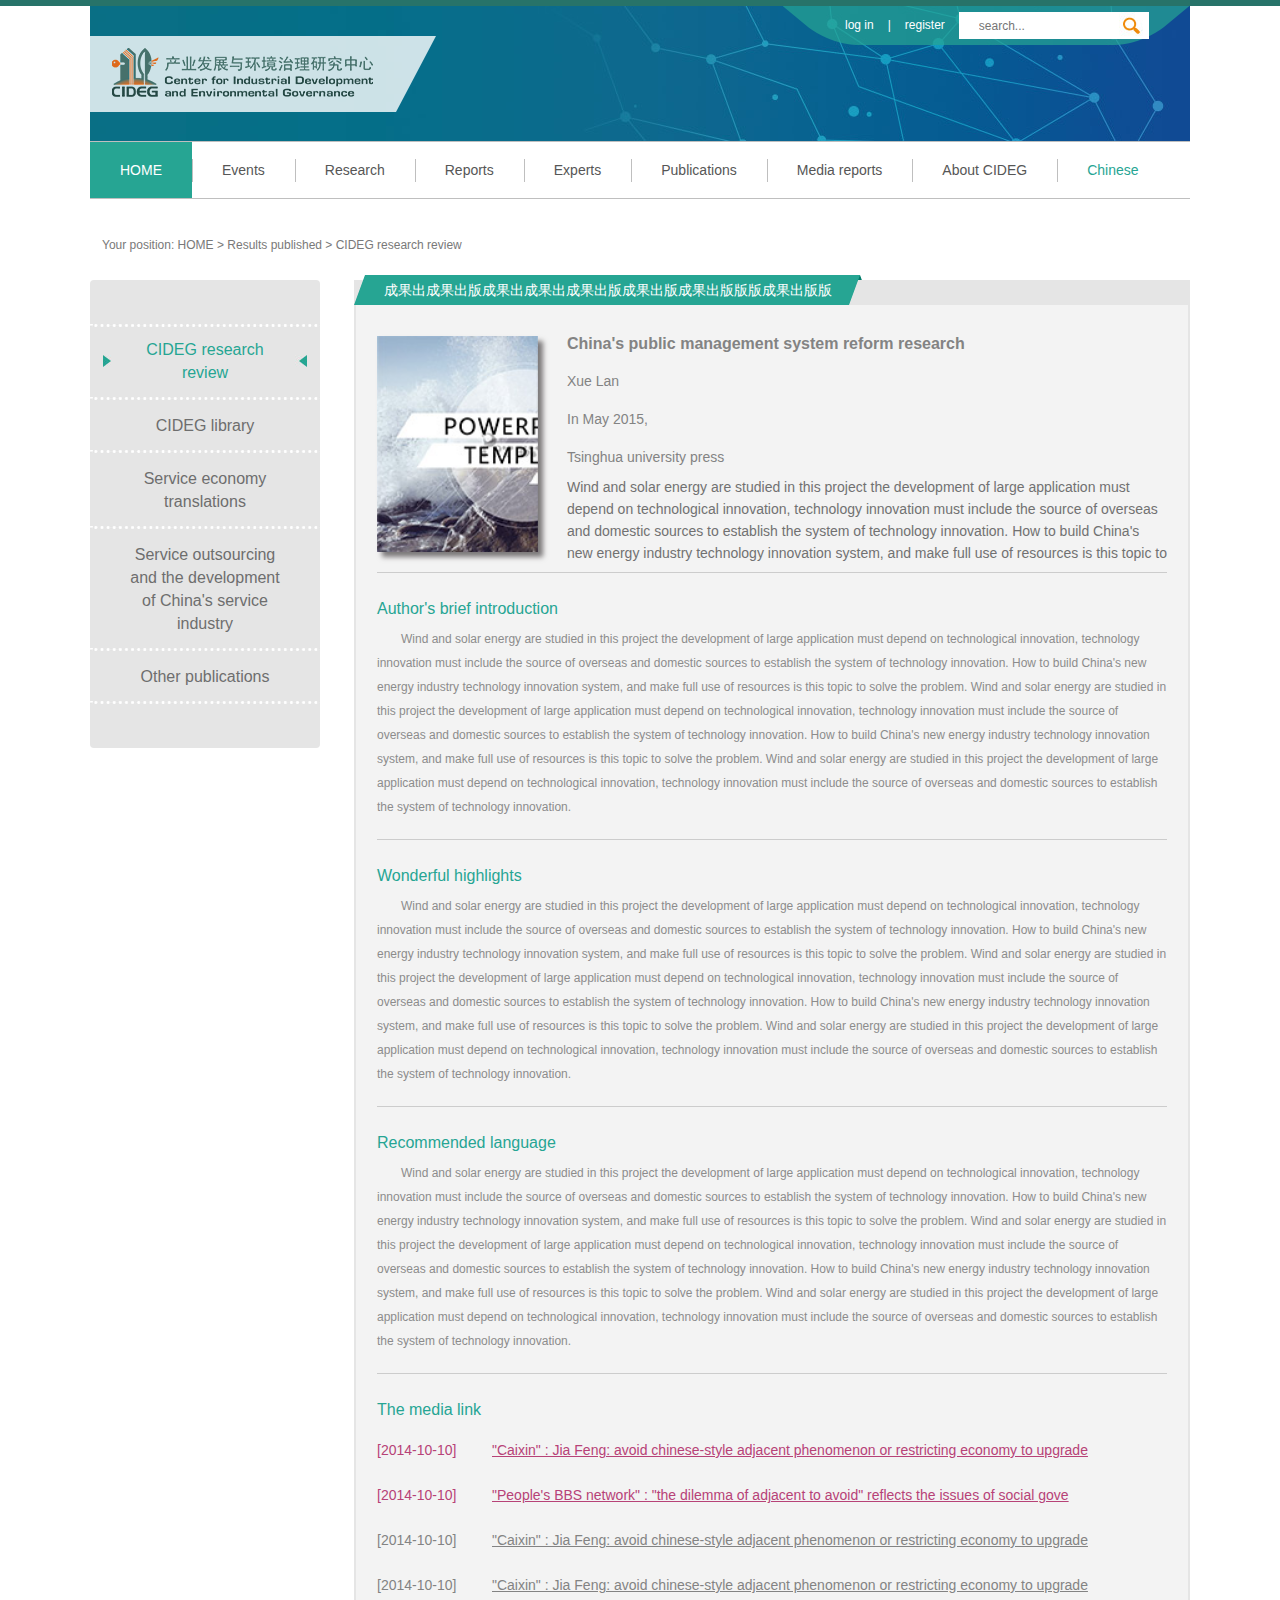
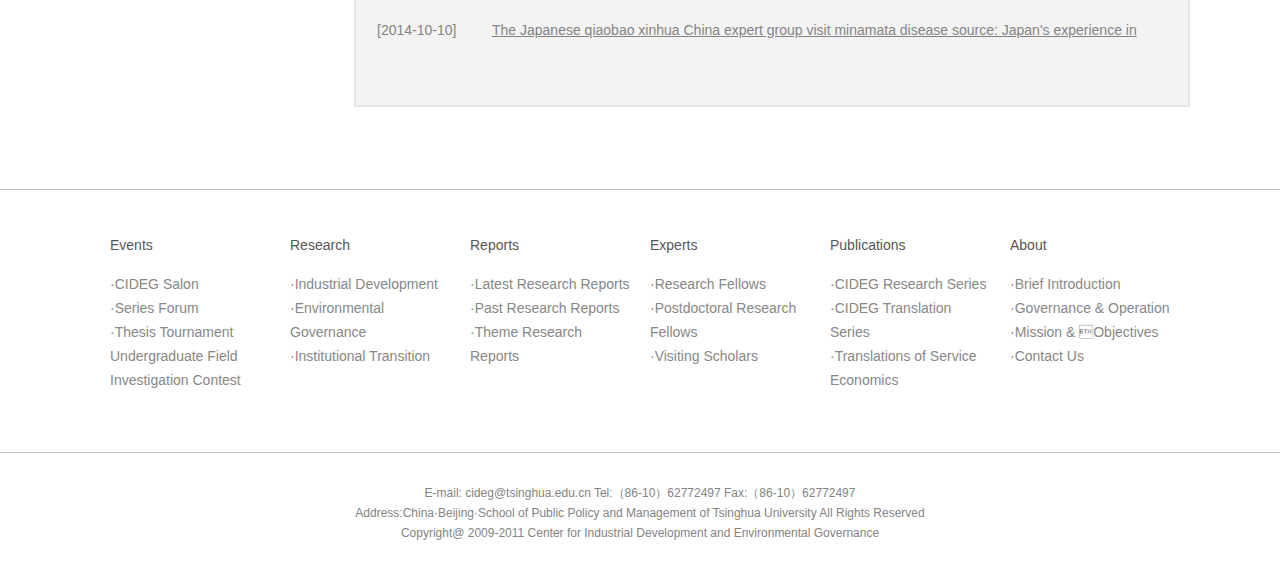
<file: publication-content.html>
<!DOCTYPE html PUBLIC "-//W3C//DTD XHTML 1.0 Transitional//EN" "http://www.w3.org/TR/xhtml1/DTD/xhtml1-transitional.dtd">
<html xmlns="http://www.w3.org/1999/xhtml">
<head>
<meta http-equiv="Content-Type" content="text/html; charset=utf-8" />
<title></title>
<link rel="stylesheet" type="text/css" href="css/global.css">
<link rel="stylesheet" type="text/css" href="css/style.css">
<script type="text/javascript" src="js/jquery-1.9.0.min.js"></script>
<script type="text/javascript" src="js/jquery.SuperSlide.2.1.js"></script>
<script id="jsID" type="text/javascript">
	$(function(){
		jQuery("#nav").slide({ type:"menu", titCell:".nLi", targetCell:".sub",effect:"slideDown",delayTime:300,triggerTime:0,returnDefault:true});
	})
</script>
<!--[if IE 6]>
<script src="js/DD_belatedPNG_0.0.8a-min.js" type="text/javascript"></script>
<script type="text/javascript">
    DD_belatedPNG.fix('*');
</script>
<![endif]-->
</head>
<body>
<div class="w1100">
	<div class="header header_bg">
    	<div class="logo">
        	<a href="index.html"><img src="images/logo.png" width="346" height="76" alt="" title=""></a>
        </div>
        <div class="search">
        	<span><a href="login.html">log in</a>|<a href="login.html">register</a></span>
        	<form>
            	<p><input type="text" placeholder="search..." class="inp_text"/><input type="button" class="inp_btn" /></p>
            </form>
        </div>
    </div>
	<div>
    	<ul id="nav" class="nav clearfix">
        	<li class="nLi on">
            	<h3><a href="index.html">HOME</a></h3>
            </li>
            <li class="nLi">
            	<h3><a href="list_news.html">Events</a></h3>
                <ul class="sub">
                    <li><a href="list_news.html">International Conference</a></li>
                	<li><a href="list_news.html">Academic Salon</a></li>
                    <li><a href="zhuanti.html">Series Forum</a></li>
                    <li><a href="list_news.html">Seminar</a></li>
                    <li><a href="zhuanti.html">CIDEG Contest</a></li>
                </ul>
            </li>
            <li class="nLi">
            	<h3><a href="list.html">Research</a></h3>
                <ul class="sub">
                	<li><a href="list_news.html">Industrial Development</a></li>
                    <li><a href="list_news.html">Environmental Governance</a></li>
                    <li><a href="list_news.html">Institutional Transition</a></li>
                </ul>
            </li>
            <li class="nLi">
            	<h3><a href="list_object.html">Reports</a></h3>
                <ul class="sub">
                	<li><a href="reports-content.html">Latest Reports</a></li>
                    <li><a href="publication-list.html">Previous Reports</a></li>
                </ul>   
            </li>
            <li class="nLi">
            	<h3><a href="team_list.html">Experts</a></h3>
                 <ul class="sub">
                	<li><a href="#">Research Fellow</a></li>
                    <li><a href="#">Postdoctoral Research Fellow</a></li>
                    <li><a href="#">Visiting Scholar</a></li>
                 </ul>
            </li>
            <li class="nLi">
            	<h3><a href="publication-list.html">Publications</a></h3>
                <ul class="sub">
                	<li><a href="publication-list.html">CIDEG Research Series</a></li>
                    <li><a href="publication-list.html">CIDEG Translation Series</a></li>
                    <li><a href="publication-list.html">Translations of Service Economics</a></li>
                    <li><a href="publication-list.html">Book Series on "Service Outsourcing and Development of the Chinese Services Industry"</a></li>
                    <li><a href="publication-list.html">Other Publications</a></li>
                 </ul>
            </li>
            <li class="nLi">
            	<h3><a href="list_news.html">Media reports</a></h3>
            </li>
            <li class="nLi">
            	<h3><a href="content_A.html">About CIDEG</a></h3>
                <ul class="sub">
                	<li><a href="content_A.html">About CIDEG</a></li>
                    <li><a href="content_A.html">Organizational Structure</a></li>
                    <li><a href="content_A.html">Annual Report</a></li>
                    <li><a href="content_A.html">Contact Us</a></li>
                 </ul>
            </li>
            <li class="nLi">
            	<h3><a class="li_color" href="../html/index.html">Chinese</a></h3>
            </li>
        </ul>
    </div>
    <div class="bread">Your position:  <a href="#">HOME</a> > <a href="#">Results published</a> > CIDEG research review
</div>
    <div class="container clearfix">
    	<div class="leftnav">	
    		<ul>
            	<li class="on"><a href="#">CIDEG research review</a></li>
                <li><a href="#">CIDEG library</a></li>
                <li><a href="#">Service economy translations</a></li>
                <li><a href="#">Service outsourcing and the development of China's service industry</a></li>
                <li><a href="#">Other publications</a></li>
            </ul>
        </div>
    	<div class="rightlist">	
    		<div class="title1"><p><span>成果出成果出版成果出成果出成果出版成果出版成果出版版版成果出版版</span></p></div>
            <div class="publication publication_con">
            	<div class="con_publication">
                	<img src="images/pic2.jpg" width="161" height="216">
                    <div class="con_public_right">
                    	<strong>China's public management system reform research</strong>
                        <span>Xue Lan</span>
                        <span>In May 2015,</span>
                        <span>Tsinghua university press</span>
                        <p>Wind and solar energy are studied in this project the development of large application must depend on technological innovation, technology innovation must include the source of overseas and domestic sources to establish the system of technology innovation. How to build China's new energy industry technology innovation system, and make full use of resources is this topic to solve the problem.
</p>
                    </div>
            	</div>
                <div class="con_publication_div">
                	<p class="p_titlepublica">Author's brief introduction</p>
                    <div class="con">
                   Wind and solar energy are studied in this project the development of large application must depend on technological innovation, technology innovation must include the source of overseas and domestic sources to establish the system of technology innovation. How to build China's new energy industry technology innovation system, and make full use of resources is this topic to solve the problem.
Wind and solar energy are studied in this project the development of large application must depend on technological innovation, technology innovation must include the source of overseas and domestic sources to establish the system of technology innovation.
How to build China's new energy industry technology innovation system, and make full use of resources is this topic to solve the problem. Wind and solar energy are studied in this project the development of large application must depend on technological innovation, technology innovation must include the source of overseas and domestic sources to establish the system of technology innovation.
</div>
                </div>
                <div class="con_publication_div">
                	<p class="p_titlepublica">Wonderful highlights</p>
                    <div class="con">
                    Wind and solar energy are studied in this project the development of large application must depend on technological innovation, technology innovation must include the source of overseas and domestic sources to establish the system of technology innovation. How to build China's new energy industry technology innovation system, and make full use of resources is this topic to solve the problem.
Wind and solar energy are studied in this project the development of large application must depend on technological innovation, technology innovation must include the source of overseas and domestic sources to establish the system of technology innovation.
How to build China's new energy industry technology innovation system, and make full use of resources is this topic to solve the problem. Wind and solar energy are studied in this project the development of large application must depend on technological innovation, technology innovation must include the source of overseas and domestic sources to establish the system of technology innovation.
                    </div>
                </div>
                <div class="con_publication_div">
                	<p class="p_titlepublica">Recommended language</p>
                    <div class="con">
                    Wind and solar energy are studied in this project the development of large application must depend on technological innovation, technology innovation must include the source of overseas and domestic sources to establish the system of technology innovation. How to build China's new energy industry technology innovation system, and make full use of resources is this topic to solve the problem.
Wind and solar energy are studied in this project the development of large application must depend on technological innovation, technology innovation must include the source of overseas and domestic sources to establish the system of technology innovation.
How to build China's new energy industry technology innovation system, and make full use of resources is this topic to solve the problem. Wind and solar energy are studied in this project the development of large application must depend on technological innovation, technology innovation must include the source of overseas and domestic sources to establish the system of technology innovation.
                    </div>
                </div>
                <div class="con_publication_div">
                	<p class="p_titlepublica">The media link</p>
                    <ul>
                    	<li class="top"><span>[2014-10-10]</span><a href="#">"Caixin" : Jia Feng: avoid chinese-style adjacent phenomenon or restricting economy to upgrade</a></li>
                        <li class="top"><span>[2014-10-10]</span><a href="#">"People's BBS network" : "the dilemma of adjacent to avoid" reflects the issues of social gove</a></li>
                        <li><span>[2014-10-10]</span><a href="#">"Caixin" : Jia Feng: avoid chinese-style adjacent phenomenon or restricting economy to upgrade
</a></li>
                        <li><span>[2014-10-10]</span><a href="#">"Caixin" : Jia Feng: avoid chinese-style adjacent phenomenon or restricting economy to upgrade</a></li>
                        <li><span>[2014-10-10]</span><a href="#">The Japanese qiaobao xinhua China expert group visit minamata disease source: Japan's experience in the prevention and control of pollution disease study</a></li>
                    </ul>
                </div>
            </div>
            
        </div>
    </div>
</div>
<div class="foot_sub_menu">
    <div class="w1100 clearfix">
        <dl>
            <dt>Events</dt>
            <dd><a href="#">·CIDEG Salon</a></dd>
            <dd><a href="#">·Series Forum</a></dd>
            <dd><a href="#">·Thesis Tournament</a></dd>
            <dd><a href="#">Undergraduate Field Investigation Contest</a></dd>
        </dl>
        <dl>
            <dt>Research</dt>
            <dd><a href="#">·Industrial Development</a></dd>
            <dd><a href="#">·Environmental Governance</a></dd>
            <dd><a href="#">·Institutional Transition</a></dd>
        </dl>
        <dl>
            <dt>Reports</dt>
            <dd><a href="#">·Latest Research Reports</a></dd>
            <dd><a href="#">·Past Research Reports</a></dd>
            <dd><a href="#">·Theme Research Reports</a></dd>
        </dl>
        <dl>
            <dt>Experts</dt>
            <dd><a href="#">·Research Fellows</a></dd>
            <dd><a href="#">·Postdoctoral Research Fellows</a></dd>
            <dd><a href="#">·Visiting Scholars</a></dd>
        </dl>
        <dl>
            <dt>Publications</dt>
            <dd><a href="#">·CIDEG Research Series</a></dd>
            <dd><a href="#">·CIDEG Translation Series</a></dd>
            <dd><a href="#">·Translations of Service Economics</a></dd>
        </dl>
        <dl>
            <dt>About </dt>
            <dd><a href="#">·Brief Introduction</a></dd>
            <dd><a href="#">·Governance & Operation</a></dd>
            <dd><a href="#">·Mission & Objectives</a></dd>
            <dd><a href="#">·Contact Us</a></dd>
        </dl>
    </div>
</div>
<div class="footer">
	<p> E-mail: cideg@tsinghua.edu.cn Tel:（86-10）62772497 Fax:（86-10）62772497 </p>
<p>Address:China·Beijing·School of Public Policy and Management of Tsinghua University All Rights Reserved</p>
<p> Copyright@ 2009-2011 Center for Industrial Development and Environmental Governance
</p>
</div>
</body>
</html>
</file>
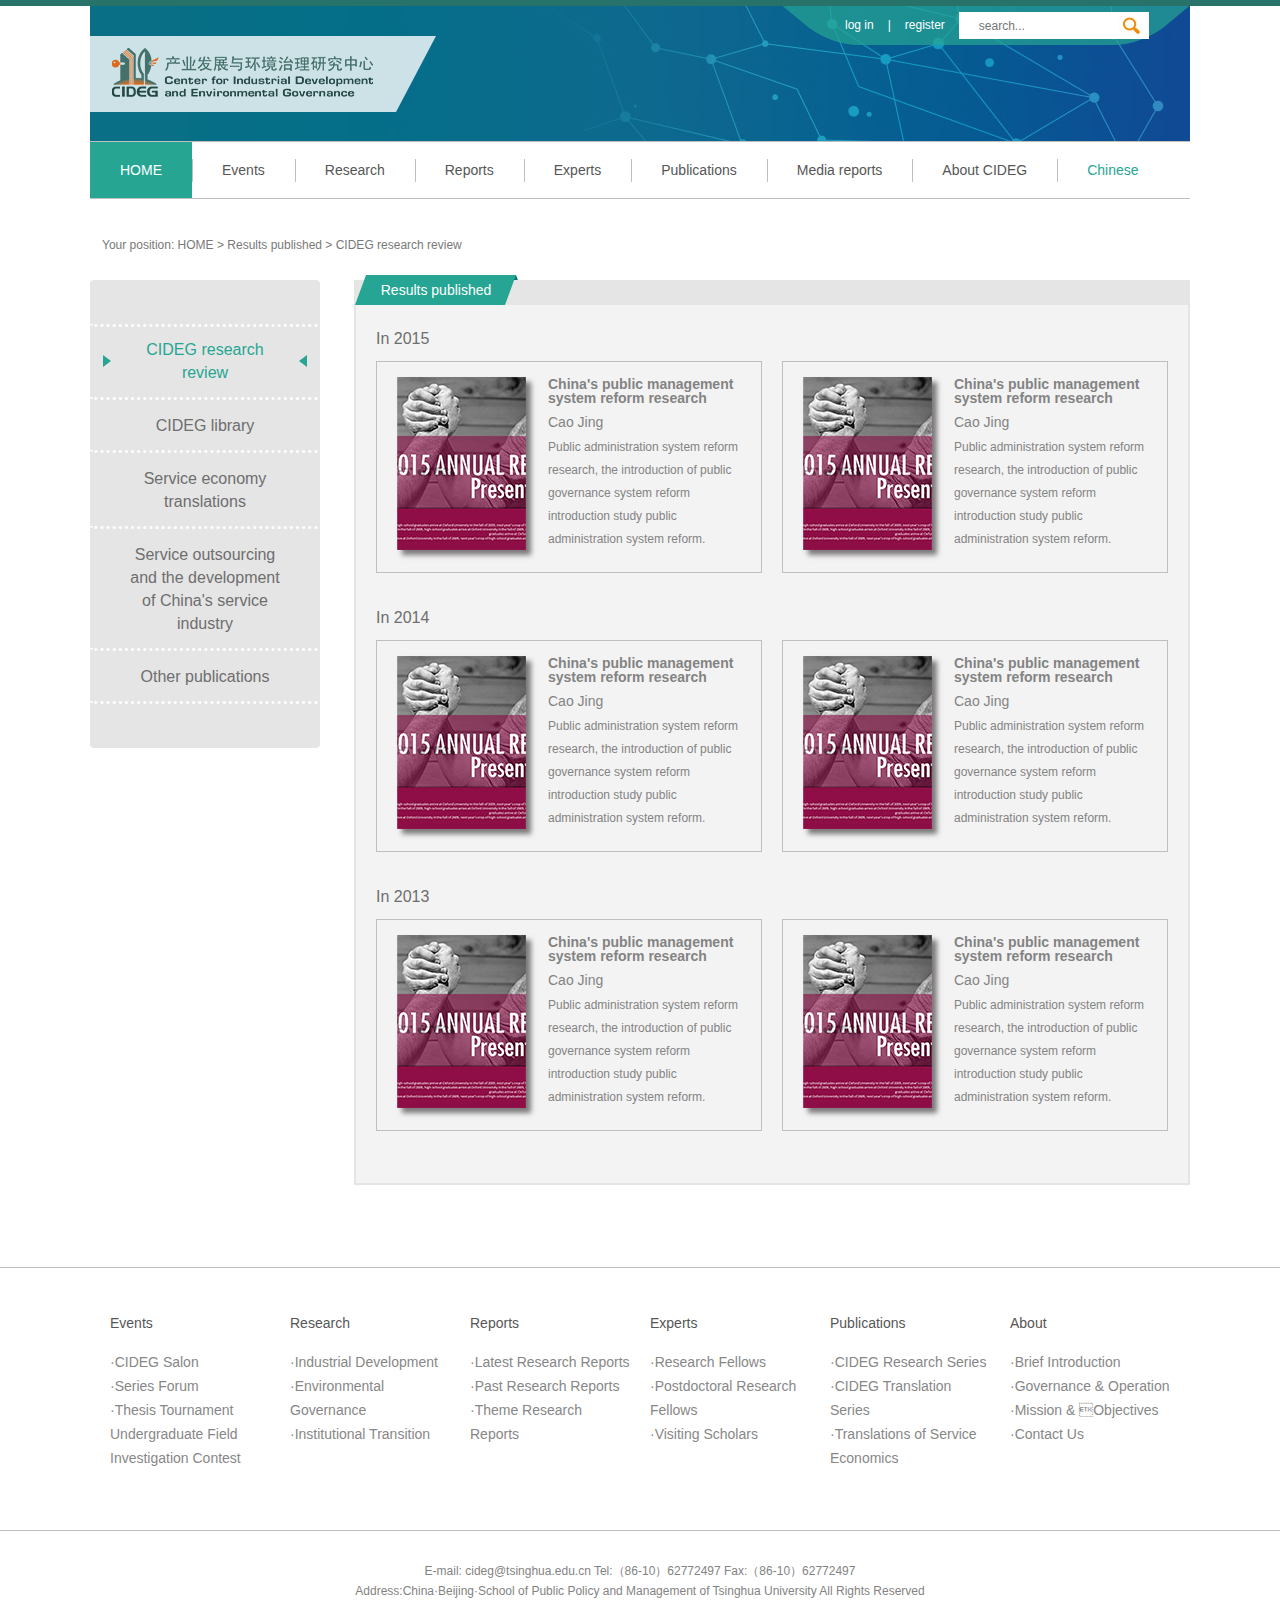
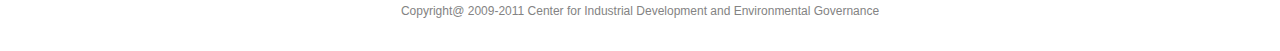
<file: publication-list.html>
<!DOCTYPE html PUBLIC "-//W3C//DTD XHTML 1.0 Transitional//EN" "http://www.w3.org/TR/xhtml1/DTD/xhtml1-transitional.dtd">
<html xmlns="http://www.w3.org/1999/xhtml">
<head>
<meta http-equiv="Content-Type" content="text/html; charset=utf-8" />
<title></title>
<link rel="stylesheet" type="text/css" href="css/global.css">
<link rel="stylesheet" type="text/css" href="css/style.css">
<script type="text/javascript" src="js/jquery-1.9.0.min.js"></script>
<script type="text/javascript" src="js/jquery.SuperSlide.2.1.js"></script>
<script id="jsID" type="text/javascript">
	$(function(){
		jQuery("#nav").slide({ type:"menu", titCell:".nLi", targetCell:".sub",effect:"slideDown",delayTime:300,triggerTime:0,returnDefault:true});
	})
</script>
<!--[if IE 6]>
<script src="js/DD_belatedPNG_0.0.8a-min.js" type="text/javascript"></script>
<script type="text/javascript">
    DD_belatedPNG.fix('*');
</script>
<![endif]-->
</head>
<body>
<div class="w1100">
	<div class="header header_bg">
    	<div class="logo">
        	<a href="index.html"><img src="images/logo.png" width="346" height="76" alt="" title=""></a>
        </div>
        <div class="search">
        	<span><a href="login.html">log in</a>|<a href="login.html">register</a></span>
        	<form>
            	<p><input type="text" placeholder="search..." class="inp_text"/><input type="button" class="inp_btn" /></p>
            </form>
        </div>
    </div>
	<div>
    	<ul id="nav" class="nav clearfix">
        	<li class="nLi on">
            	<h3><a href="index.html">HOME</a></h3>
            </li>
            <li class="nLi">
            	<h3><a href="list_news.html">Events</a></h3>
                <ul class="sub">
                    <li><a href="list_news.html">International Conference</a></li>
                	<li><a href="list_news.html">Academic Salon</a></li>
                    <li><a href="zhuanti.html">Series Forum</a></li>
                    <li><a href="list_news.html">Seminar</a></li>
                    <li><a href="zhuanti.html">CIDEG Contest</a></li>
                </ul>
            </li>
            <li class="nLi">
            	<h3><a href="list.html">Research</a></h3>
                <ul class="sub">
                	<li><a href="list_news.html">Industrial Development</a></li>
                    <li><a href="list_news.html">Environmental Governance</a></li>
                    <li><a href="list_news.html">Institutional Transition</a></li>
                </ul>
            </li>
            <li class="nLi">
            	<h3><a href="list_object.html">Reports</a></h3>
                <ul class="sub">
                	<li><a href="reports-content.html">Latest Reports</a></li>
                    <li><a href="publication-list.html">Previous Reports</a></li>
                </ul>   
            </li>
            <li class="nLi">
            	<h3><a href="team_list.html">Experts</a></h3>
                 <ul class="sub">
                	<li><a href="#">Research Fellow</a></li>
                    <li><a href="#">Postdoctoral Research Fellow</a></li>
                    <li><a href="#">Visiting Scholar</a></li>
                 </ul>
            </li>
            <li class="nLi">
            	<h3><a href="publication-list.html">Publications</a></h3>
                <ul class="sub">
                	<li><a href="publication-list.html">CIDEG Research Series</a></li>
                    <li><a href="publication-list.html">CIDEG Translation Series</a></li>
                    <li><a href="publication-list.html">Translations of Service Economics</a></li>
                    <li><a href="publication-list.html">Book Series on "Service Outsourcing and Development of the Chinese Services Industry"</a></li>
                    <li><a href="publication-list.html">Other Publications</a></li>
                 </ul>
            </li>
            <li class="nLi">
            	<h3><a href="list_news.html">Media reports</a></h3>
            </li>
            <li class="nLi">
            	<h3><a href="content_A.html">About CIDEG</a></h3>
                <ul class="sub">
                	<li><a href="content_A.html">About CIDEG</a></li>
                    <li><a href="content_A.html">Organizational Structure</a></li>
                    <li><a href="content_A.html">Annual Report</a></li>
                    <li><a href="content_A.html">Contact Us</a></li>
                 </ul>
            </li>
            <li class="nLi">
            	<h3><a class="li_color" href="../html/index.html">Chinese</a></h3>
            </li>
        </ul>
    </div>
    <div class="bread">Your position:  <a href="#">HOME</a> > <a href="#">Results published</a> > CIDEG research review</div>
    <div class="container clearfix">
    	<div class="leftnav">	
    		<ul>
            	<li class="on"><a href="#">CIDEG research review</a></li>
                <li><a href="#">CIDEG library</a></li>
                <li><a href="#">Service economy translations</a></li>
                <li><a href="#">Service outsourcing and the development of China's service industry</a></li>
                <li><a href="#">Other publications</a></li>
            </ul>
        </div>
    	<div class="rightlist">	
    		<div class="title"><span>Results published</span></div>
            <div class="publication">
            	<p class="p_year">In 2015</p>
            	<ul class="clearfix">
                	<li>
                    	<a href="publication-content.html"><img src="images/pic3.jpg" width="129" height="173" alt="" title=""></a>
                        <p><a href="publication-content.html">China's public management system reform research</a><span>Cao Jing</span>Public administration system reform research, the introduction of public governance system reform introduction study public administration system reform. Public administration system reform research, the introduction of public governance system reform of introduction of public management system reform of the system research management system introduction of leather leather introduction system reform of public governance system.
</p>
                    </li>
                    <li>
                    	<a href="publication-content.html"><img src="images/pic3.jpg" width="129" height="173" alt="" title=""></a>
                        <p><a href="publication-content.html">China's public management system reform research</a><span>Cao Jing</span>Public administration system reform research, the introduction of public governance system reform introduction study public administration system reform. Public administration system reform research, the introduction of public governance system reform of introduction of public management system reform of the system research management system introduction of leather leather introduction system reform of public governance system.
</p>
                    </li>
                </ul>
                <p class="p_year">In 2014</p>
            	<ul class="clearfix">
                	<li>
                    	<a href="publication-content.html"><img src="images/pic3.jpg" width="129" height="173" alt="" title=""></a>
                        <p><a href="publication-content.html">China's public management system reform research</a><span>Cao Jing</span>Public administration system reform research, the introduction of public governance system reform introduction study public administration system reform. Public administration system reform research, the introduction of public governance system reform of introduction of public management system reform of the system research management system introduction of leather leather introduction system reform of public governance system.
</p>
                    </li>
                    <li>
                    	<a href="publication-content.html"><img src="images/pic3.jpg" width="129" height="173" alt="" title=""></a>
                        <p><a href="publication-content.html">China's public management system reform research</a><span>Cao Jing</span>Public administration system reform research, the introduction of public governance system reform introduction study public administration system reform. Public administration system reform research, the introduction of public governance system reform of introduction of public management system reform of the system research management system introduction of leather leather introduction system reform of public governance system.
</p>
                    </li>
                </ul>
                <p class="p_year">In 2013</p>
            	<ul class="clearfix">
                	<li>
                    	<a href="publication-content.html"><img src="images/pic3.jpg" width="129" height="173" alt="" title=""></a>
                        <p><a href="publication-content.html">China's public management system reform research</a><span>Cao Jing</span>Public administration system reform research, the introduction of public governance system reform introduction study public administration system reform. Public administration system reform research, the introduction of public governance system reform of introduction of public management system reform of the system research management system introduction of leather leather introduction system reform of public governance system.
</p>
                    </li>
                    <li>
                    	<a href="publication-content.html"><img src="images/pic3.jpg" width="129" height="173" alt="" title=""></a>
                        <p><a href="publication-content.html">China's public management system reform research</a><span>Cao Jing</span>Public administration system reform research, the introduction of public governance system reform introduction study public administration system reform. Public administration system reform research, the introduction of public governance system reform of introduction of public management system reform of the system research management system introduction of leather leather introduction system reform of public governance system.
</p>
                    </li>
                </ul>
            </div>
            
        </div>
    </div>
</div>
<div class="foot_sub_menu">
    <div class="w1100 clearfix">
        <dl>
            <dt>Events</dt>
            <dd><a href="#">·CIDEG Salon</a></dd>
            <dd><a href="#">·Series Forum</a></dd>
            <dd><a href="#">·Thesis Tournament</a></dd>
            <dd><a href="#">Undergraduate Field Investigation Contest</a></dd>
        </dl>
        <dl>
            <dt>Research</dt>
            <dd><a href="#">·Industrial Development</a></dd>
            <dd><a href="#">·Environmental Governance</a></dd>
            <dd><a href="#">·Institutional Transition</a></dd>
        </dl>
        <dl>
            <dt>Reports</dt>
            <dd><a href="#">·Latest Research Reports</a></dd>
            <dd><a href="#">·Past Research Reports</a></dd>
            <dd><a href="#">·Theme Research Reports</a></dd>
        </dl>
        <dl>
            <dt>Experts</dt>
            <dd><a href="#">·Research Fellows</a></dd>
            <dd><a href="#">·Postdoctoral Research Fellows</a></dd>
            <dd><a href="#">·Visiting Scholars</a></dd>
        </dl>
        <dl>
            <dt>Publications</dt>
            <dd><a href="#">·CIDEG Research Series</a></dd>
            <dd><a href="#">·CIDEG Translation Series</a></dd>
            <dd><a href="#">·Translations of Service Economics</a></dd>
        </dl>
        <dl>
            <dt>About </dt>
            <dd><a href="#">·Brief Introduction</a></dd>
            <dd><a href="#">·Governance & Operation</a></dd>
            <dd><a href="#">·Mission & Objectives</a></dd>
            <dd><a href="#">·Contact Us</a></dd>
        </dl>
    </div>
</div>
<div class="footer">
	<p> E-mail: cideg@tsinghua.edu.cn Tel:（86-10）62772497 Fax:（86-10）62772497 </p>
<p>Address:China·Beijing·School of Public Policy and Management of Tsinghua University All Rights Reserved</p>
<p> Copyright@ 2009-2011 Center for Industrial Development and Environmental Governance
</p>
</div>
</body>
</html>
</file>
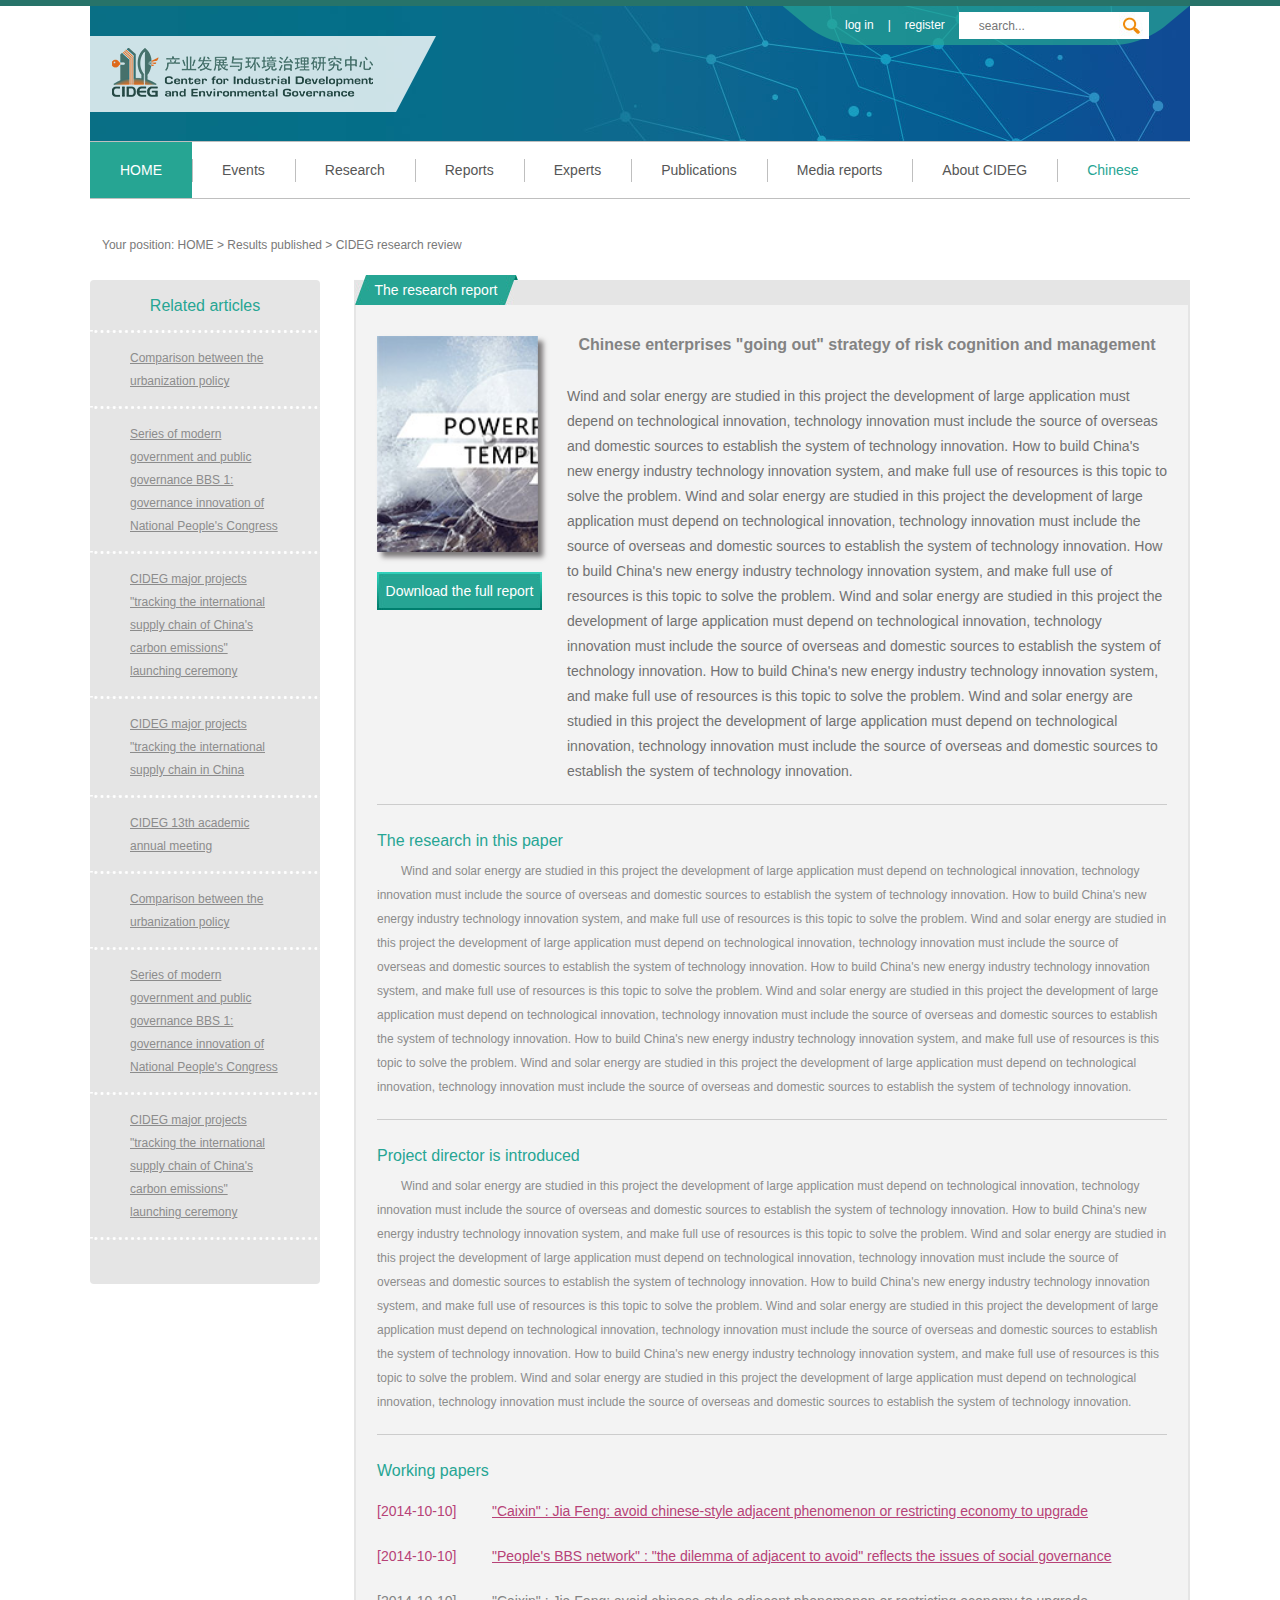
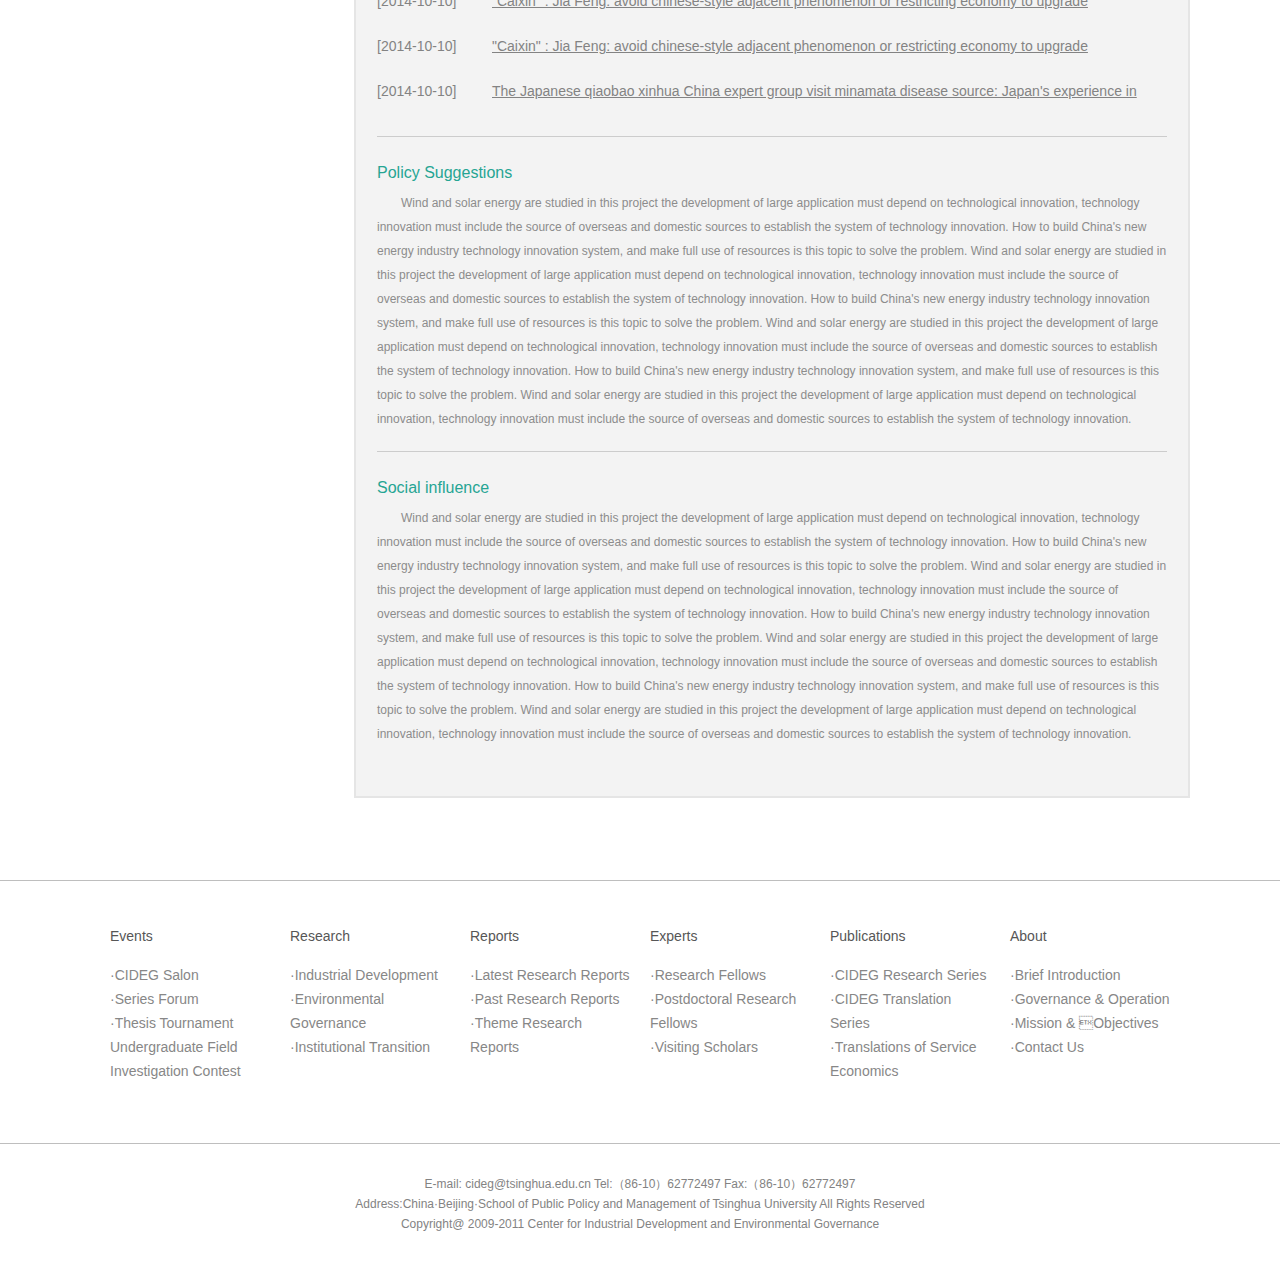
<file: reports-content.html>
<!DOCTYPE html PUBLIC "-//W3C//DTD XHTML 1.0 Transitional//EN" "http://www.w3.org/TR/xhtml1/DTD/xhtml1-transitional.dtd">
<html xmlns="http://www.w3.org/1999/xhtml">
<head>
<meta http-equiv="Content-Type" content="text/html; charset=utf-8" />
<title></title>
<link rel="stylesheet" type="text/css" href="css/global.css">
<link rel="stylesheet" type="text/css" href="css/style.css">
<script type="text/javascript" src="js/jquery-1.9.0.min.js"></script>
<script type="text/javascript" src="js/jquery.SuperSlide.2.1.js"></script>
<script id="jsID" type="text/javascript">
	$(function(){
		jQuery("#nav").slide({ type:"menu", titCell:".nLi", targetCell:".sub",effect:"slideDown",delayTime:300,triggerTime:0,returnDefault:true});
	})
</script>
<!--[if IE 6]>
<script src="js/DD_belatedPNG_0.0.8a-min.js" type="text/javascript"></script>
<script type="text/javascript">
    DD_belatedPNG.fix('*');
</script>
<![endif]-->
</head>
<body>
<div class="w1100">
	<div class="header header_bg">
    	<div class="logo">
        	<a href="index.html"><img src="images/logo.png" width="346" height="76" alt="" title=""></a>
        </div>
        <div class="search">
        	<span><a href="login.html">log in</a>|<a href="login.html">register</a></span>
        	<form>
            	<p><input type="text" placeholder="search..." class="inp_text"/><input type="button" class="inp_btn" /></p>
            </form>
        </div>
    </div>
	<div>
    	<ul id="nav" class="nav clearfix">
        	<li class="nLi on">
            	<h3><a href="index.html">HOME</a></h3>
            </li>
            <li class="nLi">
            	<h3><a href="list_news.html">Events</a></h3>
                <ul class="sub">
                    <li><a href="list_news.html">International Conference</a></li>
                	<li><a href="list_news.html">Academic Salon</a></li>
                    <li><a href="zhuanti.html">Series Forum</a></li>
                    <li><a href="list_news.html">Seminar</a></li>
                    <li><a href="zhuanti.html">CIDEG Contest</a></li>
                </ul>
            </li>
            <li class="nLi">
            	<h3><a href="list.html">Research</a></h3>
                <ul class="sub">
                	<li><a href="list_news.html">Industrial Development</a></li>
                    <li><a href="list_news.html">Environmental Governance</a></li>
                    <li><a href="list_news.html">Institutional Transition</a></li>
                </ul>
            </li>
            <li class="nLi">
            	<h3><a href="list_object.html">Reports</a></h3>
                <ul class="sub">
                	<li><a href="reports-content.html">Latest Reports</a></li>
                    <li><a href="publication-list.html">Previous Reports</a></li>
                </ul>   
            </li>
            <li class="nLi">
            	<h3><a href="team_list.html">Experts</a></h3>
                 <ul class="sub">
                	<li><a href="#">Research Fellow</a></li>
                    <li><a href="#">Postdoctoral Research Fellow</a></li>
                    <li><a href="#">Visiting Scholar</a></li>
                 </ul>
            </li>
            <li class="nLi">
            	<h3><a href="publication-list.html">Publications</a></h3>
                <ul class="sub">
                	<li><a href="publication-list.html">CIDEG Research Series</a></li>
                    <li><a href="publication-list.html">CIDEG Translation Series</a></li>
                    <li><a href="publication-list.html">Translations of Service Economics</a></li>
                    <li><a href="publication-list.html">Book Series on "Service Outsourcing and Development of the Chinese Services Industry"</a></li>
                    <li><a href="publication-list.html">Other Publications</a></li>
                 </ul>
            </li>
            <li class="nLi">
            	<h3><a href="list_news.html">Media reports</a></h3>
            </li>
            <li class="nLi">
            	<h3><a href="content_A.html">About CIDEG</a></h3>
                <ul class="sub">
                	<li><a href="content_A.html">About CIDEG</a></li>
                    <li><a href="content_A.html">Organizational Structure</a></li>
                    <li><a href="content_A.html">Annual Report</a></li>
                    <li><a href="content_A.html">Contact Us</a></li>
                 </ul>
            </li>
            <li class="nLi">
            	<h3><a class="li_color" href="../html/index.html">Chinese</a></h3>
            </li>
        </ul>
    </div>
    <div class="bread">Your position:  <a href="#">HOME</a> > <a href="#">Results published</a> > CIDEG research review</div>
    <div class="container clearfix">
    	<div class="leftnav_content">	
    		<ul>
            	<li><span>Related articles</span></li>
                <li><a href="#">Comparison between the urbanization policy</a></li>
                <li><a href="#">Series of modern government and public governance BBS 1: governance innovation of National People's Congress
</a></li>
                <li><a href="#">CIDEG major projects "tracking the international supply chain of China's carbon emissions" launching ceremony
</a></li>
                <li><a href="#">CIDEG major projects "tracking the international supply chain in China</a></li>
                <li><a href="#">CIDEG 13th academic annual meeting</a></li>
                <li><a href="#">Comparison between the urbanization policy</a></li>
                <li><a href="#">Series of modern government and public governance BBS 1: governance innovation of National People's Congress
</a></li>
                <li><a href="#">CIDEG major projects "tracking the international supply chain of China's carbon emissions" launching ceremony
</a></li>
            </ul>
        </div>
    	<div class="rightlist">	
    		<div class="title"><span>The research report</span></div>
            <div class="publication publication_con">
            	<div class="con_report clearfix">
                	<div class="report_pic">
                    	<img src="images/pic2.jpg" width="161" height="216">
                        <a href="#">Download the full report</a>
                    </div>
                    <div class="report_text">
                    	<h3>Chinese enterprises "going out" strategy of risk cognition and management</h3>
                        <p>	Wind and solar energy are studied in this project the development of large application must depend on technological innovation, technology innovation must include the source of overseas and domestic sources to establish the system of technology innovation. How to build China's new energy industry technology innovation system, and make full use of resources is this topic to solve the problem. Wind and solar energy are studied in this project the development of large application must depend on technological innovation, technology innovation must include the source of overseas and domestic sources to establish the system of technology innovation. How to build China's new energy industry technology innovation system, and make full use of resources is this topic to solve the problem. Wind and solar energy are studied in this project the development of large application must depend on technological innovation, technology innovation must include the source of overseas and domestic sources to establish the system of technology innovation. How to build China's new energy industry technology innovation system, and make full use of resources is this topic to solve the problem. Wind and solar energy are studied in this project the development of large application must depend on technological innovation, technology innovation must include the source of overseas and domestic sources to establish the system of technology innovation.

                        </p>
                    </div>
                </div>
            	<!--<div class="con_publication">
                	<img src="images/pic2.jpg" width="161" height="216">
                    <div class="con_public_right">
                    	<strong>中国公共治理体系改革研究</strong>
                        <span>薛澜</span>
                        <span>2015年5月</span>
                        <span>清华大学出版社</span>
                        <p>本项目研究风能和太阳能大型应用程序的发展必须依靠技术创新，技术创新的来源必须包括海外源和国内的技术创新体系的建立。如何构建中国新能源产业技术创新体系、结合并充分利用资源是本课题要解决的问题。</p>
                    </div>
            	</div>-->
                <div class="con_publication_div">
                	<p class="p_titlepublica">The research in this paper</p>
                    <div class="con">
                    Wind and solar energy are studied in this project the development of large application must depend on technological innovation, technology innovation must include the source of overseas and domestic sources to establish the system of technology innovation. How to build China's new energy industry technology innovation system, and make full use of resources is this topic to solve the problem.
Wind and solar energy are studied in this project the development of large application must depend on technological innovation, technology innovation must include the source of overseas and domestic sources to establish the system of technology innovation. How to build China's new energy industry technology innovation system, and make full use of resources is this topic to solve the problem.
Wind and solar energy are studied in this project the development of large application must depend on technological innovation, technology innovation must include the source of overseas and domestic sources to establish the system of technology innovation.
How to build China's new energy industry technology innovation system, and make full use of resources is this topic to solve the problem. Wind and solar energy are studied in this project the development of large application must depend on technological innovation, technology innovation must include the source of overseas and domestic sources to establish the system of technology innovation.

                    </div>
                </div>
                <div class="con_publication_div">
                	<p class="p_titlepublica">Project director is introduced</p>
                    <div class="con">
                    Wind and solar energy are studied in this project the development of large application must depend on technological innovation, technology innovation must include the source of overseas and domestic sources to establish the system of technology innovation. How to build China's new energy industry technology innovation system, and make full use of resources is this topic to solve the problem.
Wind and solar energy are studied in this project the development of large application must depend on technological innovation, technology innovation must include the source of overseas and domestic sources to establish the system of technology innovation. How to build China's new energy industry technology innovation system, and make full use of resources is this topic to solve the problem.
Wind and solar energy are studied in this project the development of large application must depend on technological innovation, technology innovation must include the source of overseas and domestic sources to establish the system of technology innovation.
How to build China's new energy industry technology innovation system, and make full use of resources is this topic to solve the problem. Wind and solar energy are studied in this project the development of large application must depend on technological innovation, technology innovation must include the source of overseas and domestic sources to establish the system of technology innovation.
</div>
                </div>
                <div class="con_publication_div">
                	<p class="p_titlepublica">Working papers</p>
                    <ul>
                    	<li class="top"><span>[2014-10-10]</span><a href="#">"Caixin" : Jia Feng: avoid chinese-style adjacent phenomenon or restricting economy to upgrade</a></li>
                        <li class="top"><span>[2014-10-10]</span><a href="#">"People's BBS network" : "the dilemma of adjacent to avoid" reflects the issues of social governance</a></li>
                        <li><span>[2014-10-10]</span><a href="#">"Caixin" : Jia Feng: avoid chinese-style adjacent phenomenon or restricting economy to upgrade</a></li>
                        <li><span>[2014-10-10]</span><a href="#">"Caixin" : Jia Feng: avoid chinese-style adjacent phenomenon or restricting economy to upgrade</a></li>
                        <li><span>[2014-10-10]</span><a href="#">The Japanese qiaobao xinhua China expert group visit minamata disease source: Japan's experience in the prevention and control of pollution disease study</a></li>
                    </ul>
                </div>
                <div class="con_publication_div">
                	<p class="p_titlepublica">Policy Suggestions</p>
                    <div class="con">
                    Wind and solar energy are studied in this project the development of large application must depend on technological innovation, technology innovation must include the source of overseas and domestic sources to establish the system of technology innovation. How to build China's new energy industry technology innovation system, and make full use of resources is this topic to solve the problem.
Wind and solar energy are studied in this project the development of large application must depend on technological innovation, technology innovation must include the source of overseas and domestic sources to establish the system of technology innovation. How to build China's new energy industry technology innovation system, and make full use of resources is this topic to solve the problem.
Wind and solar energy are studied in this project the development of large application must depend on technological innovation, technology innovation must include the source of overseas and domestic sources to establish the system of technology innovation.
How to build China's new energy industry technology innovation system, and make full use of resources is this topic to solve the problem. Wind and solar energy are studied in this project the development of large application must depend on technological innovation, technology innovation must include the source of overseas and domestic sources to establish the system of technology innovation.

                    </div>
                </div>
                <div class="con_publication_div">
                	<p class="p_titlepublica">Social influence</p>
                    <div class="con">
                    Wind and solar energy are studied in this project the development of large application must depend on technological innovation, technology innovation must include the source of overseas and domestic sources to establish the system of technology innovation. How to build China's new energy industry technology innovation system, and make full use of resources is this topic to solve the problem.
Wind and solar energy are studied in this project the development of large application must depend on technological innovation, technology innovation must include the source of overseas and domestic sources to establish the system of technology innovation. How to build China's new energy industry technology innovation system, and make full use of resources is this topic to solve the problem.
Wind and solar energy are studied in this project the development of large application must depend on technological innovation, technology innovation must include the source of overseas and domestic sources to establish the system of technology innovation.
How to build China's new energy industry technology innovation system, and make full use of resources is this topic to solve the problem. Wind and solar energy are studied in this project the development of large application must depend on technological innovation, technology innovation must include the source of overseas and domestic sources to establish the system of technology innovation.

                    </div>
                </div>
            </div>
            
        </div>
    </div>
</div>
<div class="foot_sub_menu">
    <div class="w1100 clearfix">
        <dl>
            <dt>Events</dt>
            <dd><a href="#">·CIDEG Salon</a></dd>
            <dd><a href="#">·Series Forum</a></dd>
            <dd><a href="#">·Thesis Tournament</a></dd>
            <dd><a href="#">Undergraduate Field Investigation Contest</a></dd>
        </dl>
        <dl>
            <dt>Research</dt>
            <dd><a href="#">·Industrial Development</a></dd>
            <dd><a href="#">·Environmental Governance</a></dd>
            <dd><a href="#">·Institutional Transition</a></dd>
        </dl>
        <dl>
            <dt>Reports</dt>
            <dd><a href="#">·Latest Research Reports</a></dd>
            <dd><a href="#">·Past Research Reports</a></dd>
            <dd><a href="#">·Theme Research Reports</a></dd>
        </dl>
        <dl>
            <dt>Experts</dt>
            <dd><a href="#">·Research Fellows</a></dd>
            <dd><a href="#">·Postdoctoral Research Fellows</a></dd>
            <dd><a href="#">·Visiting Scholars</a></dd>
        </dl>
        <dl>
            <dt>Publications</dt>
            <dd><a href="#">·CIDEG Research Series</a></dd>
            <dd><a href="#">·CIDEG Translation Series</a></dd>
            <dd><a href="#">·Translations of Service Economics</a></dd>
        </dl>
        <dl>
            <dt>About </dt>
            <dd><a href="#">·Brief Introduction</a></dd>
            <dd><a href="#">·Governance & Operation</a></dd>
            <dd><a href="#">·Mission & Objectives</a></dd>
            <dd><a href="#">·Contact Us</a></dd>
        </dl>
    </div>
</div>
<div class="footer">
	<p> E-mail: cideg@tsinghua.edu.cn Tel:（86-10）62772497 Fax:（86-10）62772497 </p>
<p>Address:China·Beijing·School of Public Policy and Management of Tsinghua University All Rights Reserved</p>
<p> Copyright@ 2009-2011 Center for Industrial Development and Environmental Governance
</p>
</div>
</body>
</html>
</file>
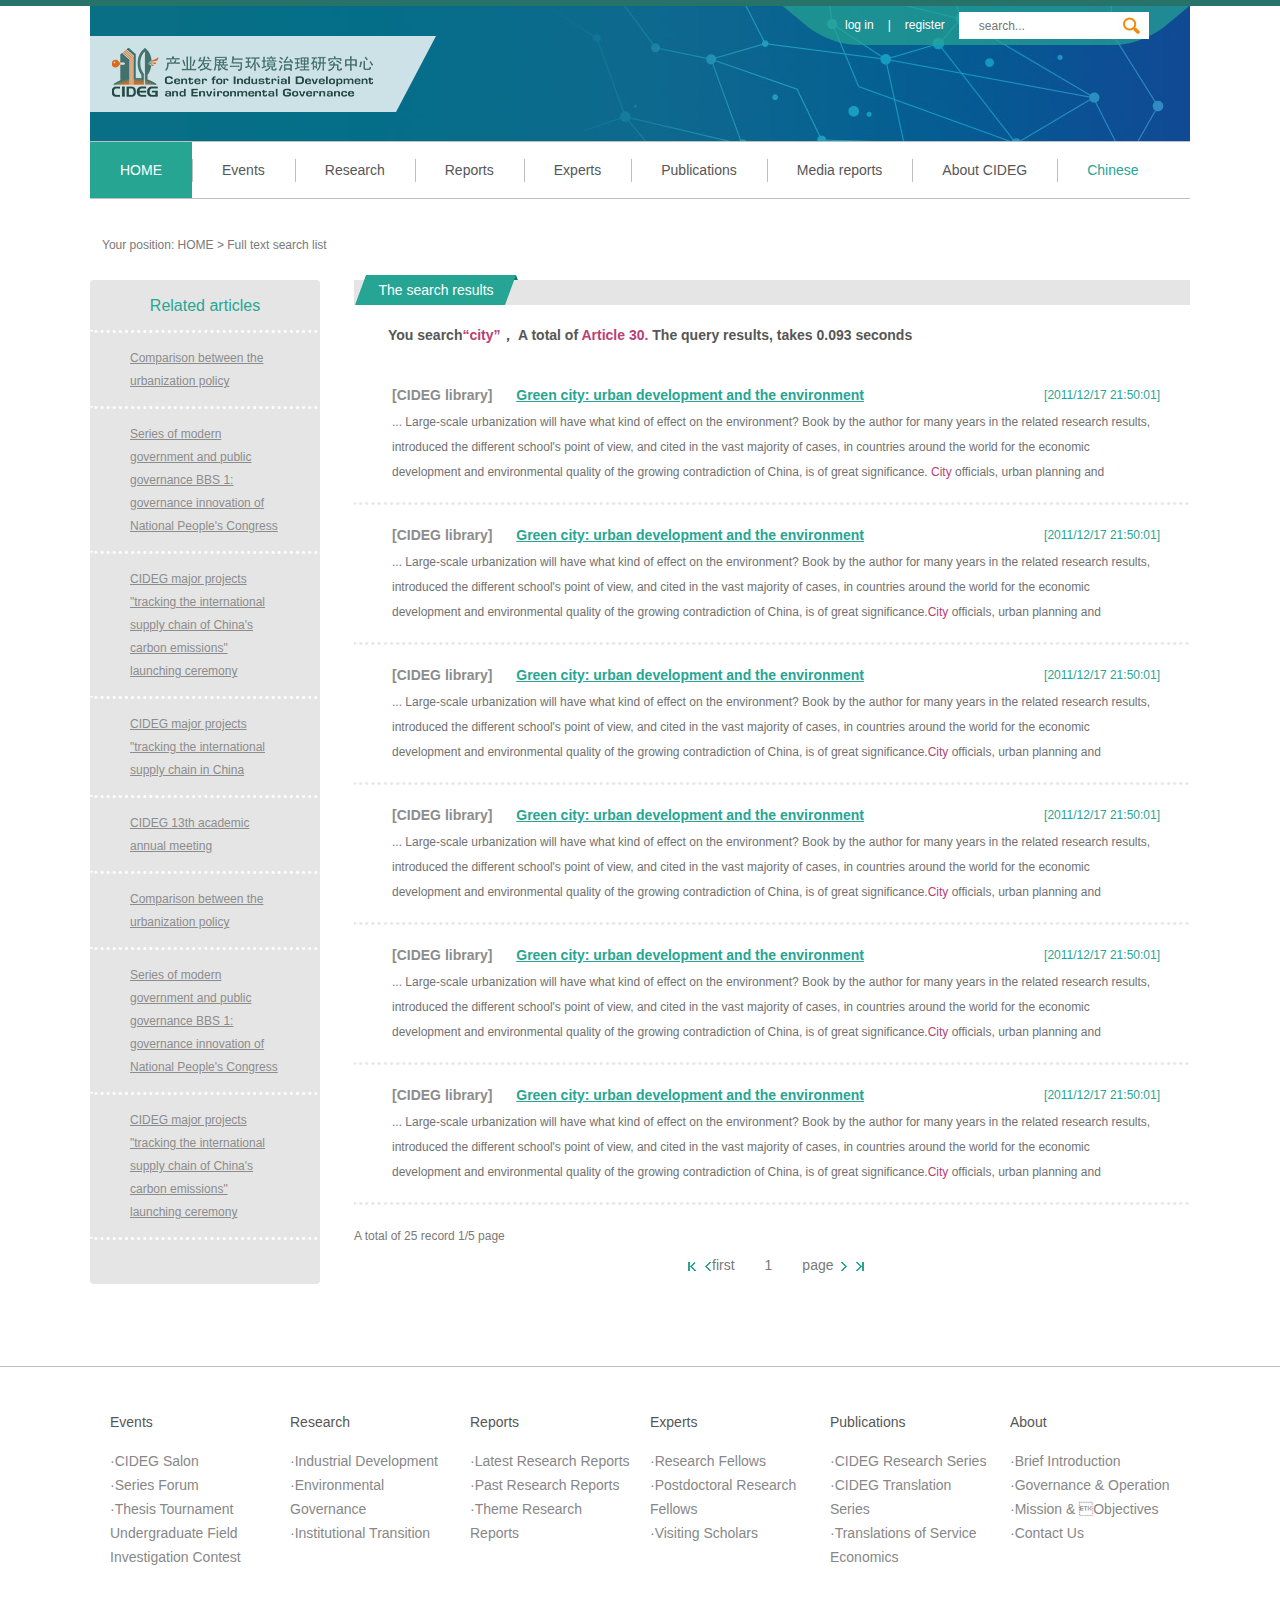
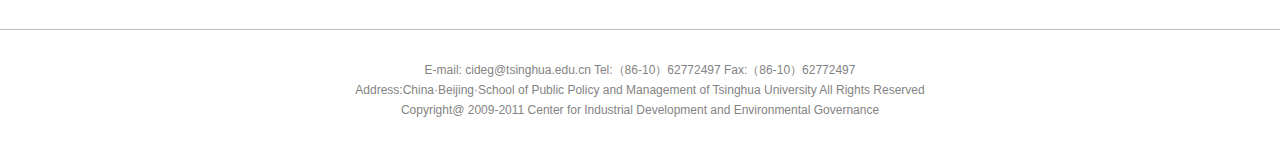
<file: search-list.html>
<!DOCTYPE html PUBLIC "-//W3C//DTD XHTML 1.0 Transitional//EN" "http://www.w3.org/TR/xhtml1/DTD/xhtml1-transitional.dtd">
<html xmlns="http://www.w3.org/1999/xhtml">
<head>
<meta http-equiv="Content-Type" content="text/html; charset=utf-8" />
<title></title>
<link rel="stylesheet" type="text/css" href="css/global.css">
<link rel="stylesheet" type="text/css" href="css/style.css">
<script type="text/javascript" src="js/jquery-1.9.0.min.js"></script>
<script type="text/javascript" src="js/jquery.SuperSlide.2.1.js"></script>
<script id="jsID" type="text/javascript">
	$(function(){
		jQuery("#nav").slide({ type:"menu", titCell:".nLi", targetCell:".sub",effect:"slideDown",delayTime:300,triggerTime:0,returnDefault:true});
	})
</script>
<!--[if IE 6]>
<script src="js/DD_belatedPNG_0.0.8a-min.js" type="text/javascript"></script>
<script type="text/javascript">
    DD_belatedPNG.fix('*');
</script>
<![endif]-->
</head>
<body>
<div class="w1100">
	<div class="header header_bg">
    	<div class="logo">
        	<a href="index.html"><img src="images/logo.png" width="346" height="76" alt="" title=""></a>
        </div>
        <div class="search">
        	<span><a href="login.html">log in</a>|<a href="login.html">register</a></span>
        	<form>
            	<p><input type="text" placeholder="search..." class="inp_text"/><input type="button" class="inp_btn" /></p>
            </form>
        </div>
    </div>
	<div>
    	<ul id="nav" class="nav clearfix">
        	<li class="nLi on">
            	<h3><a href="index.html">HOME</a></h3>
            </li>
            <li class="nLi">
            	<h3><a href="list_news.html">Events</a></h3>
                <ul class="sub">
                    <li><a href="list_news.html">International Conference</a></li>
                	<li><a href="list_news.html">Academic Salon</a></li>
                    <li><a href="zhuanti.html">Series Forum</a></li>
                    <li><a href="list_news.html">Seminar</a></li>
                    <li><a href="zhuanti.html">CIDEG Contest</a></li>
                </ul>
            </li>
            <li class="nLi">
            	<h3><a href="list.html">Research</a></h3>
                <ul class="sub">
                	<li><a href="list_news.html">Industrial Development</a></li>
                    <li><a href="list_news.html">Environmental Governance</a></li>
                    <li><a href="list_news.html">Institutional Transition</a></li>
                </ul>
            </li>
            <li class="nLi">
            	<h3><a href="list_object.html">Reports</a></h3>
                <ul class="sub">
                	<li><a href="reports-content.html">Latest Reports</a></li>
                    <li><a href="publication-list.html">Previous Reports</a></li>
                </ul>   
            </li>
            <li class="nLi">
            	<h3><a href="team_list.html">Experts</a></h3>
                 <ul class="sub">
                	<li><a href="#">Research Fellow</a></li>
                    <li><a href="#">Postdoctoral Research Fellow</a></li>
                    <li><a href="#">Visiting Scholar</a></li>
                 </ul>
            </li>
            <li class="nLi">
            	<h3><a href="publication-list.html">Publications</a></h3>
                <ul class="sub">
                	<li><a href="publication-list.html">CIDEG Research Series</a></li>
                    <li><a href="publication-list.html">CIDEG Translation Series</a></li>
                    <li><a href="publication-list.html">Translations of Service Economics</a></li>
                    <li><a href="publication-list.html">Book Series on "Service Outsourcing and Development of the Chinese Services Industry"</a></li>
                    <li><a href="publication-list.html">Other Publications</a></li>
                 </ul>
            </li>
            <li class="nLi">
            	<h3><a href="list_news.html">Media reports</a></h3>
            </li>
            <li class="nLi">
            	<h3><a href="content_A.html">About CIDEG</a></h3>
                <ul class="sub">
                	<li><a href="content_A.html">About CIDEG</a></li>
                    <li><a href="content_A.html">Organizational Structure</a></li>
                    <li><a href="content_A.html">Annual Report</a></li>
                    <li><a href="content_A.html">Contact Us</a></li>
                 </ul>
            </li>
            <li class="nLi">
            	<h3><a class="li_color" href="../html/index.html">Chinese</a></h3>
            </li>
        </ul>
    </div>
    <div class="bread">Your position:  <a href="#">HOME</a> > Full text search list</div>
    <div class="container clearfix">
    	<div class="leftnav_content">	
    		<ul>
            	<li><span>Related articles</span></li>
                <li><a href="content_A.html">Comparison between the urbanization policy</a></li>
                <li><a href="content_A.html">Series of modern government and public governance BBS 1: governance innovation of National People's Congress</a></li>
                <li><a href="content_A.html">CIDEG major projects "tracking the international supply chain of China's carbon emissions" launching ceremony</a></li>
                <li><a href="content_A.html">CIDEG major projects "tracking the international supply chain in China</a></li>
                <li><a href="content_A.html">CIDEG 13th academic annual meeting</a></li>
                <li><a href="content_A.html">Comparison between the urbanization policy</a></li>
                <li><a href="content_A.html">Series of modern government and public governance BBS 1: governance innovation of National People's Congress</a></li>
                <li><a href="content_A.html">CIDEG major projects "tracking the international supply chain of China's carbon emissions" launching ceremony</a></li>
            </ul>
        </div>
    	<div class="rightlist">	
    		<div class="title"><span>The search results</span></div>
            <div class="search_list">
            	<h2>You search<em>“city”</em>， A total of <em>Article 30.</em> The query results, takes 0.093 seconds</h2>
            	<ul>
                	<li>
                    	<div class="p_titlesearch"><em>[2011/12/17  21:50:01]</em><span>[CIDEG library] </span><a href="content_A.html">Green city: urban development and the environment</a></div>
                        <p>... Large-scale urbanization will have what kind of effect on the environment? Book by the author for many years in the related research results, introduced the different school's point of view, and cited in the vast majority of cases, in countries around the world for the economic development and environmental quality of the growing contradiction of China, is of great significance. <em>City</em> officials, urban planning and environmental protection departments, or ordinary readers, can benefit from a book.</p>
                    </li>
                    <li>
                    	<div class="p_titlesearch"><em>[2011/12/17  21:50:01]</em><span>[CIDEG library] </span><a href="content_A.html">Green city: urban development and the environment</a></div>
                        <p>... Large-scale urbanization will have what kind of effect on the environment? Book by the author for many years in the related research results, introduced the different school's point of view, and cited in the vast majority of cases, in countries around the world for the economic development and environmental quality of the growing contradiction of China, is of great significance.<em>City</em>  officials, urban planning and environmental protection departments, or ordinary readers, can benefit from a book.</p>
                    </li>
                    <li>
                    	<div class="p_titlesearch"><em>[2011/12/17  21:50:01]</em><span>[CIDEG library] </span><a href="content_A.html">Green city: urban development and the environment</a></div>
                        <p>... Large-scale urbanization will have what kind of effect on the environment? Book by the author for many years in the related research results, introduced the different school's point of view, and cited in the vast majority of cases, in countries around the world for the economic development and environmental quality of the growing contradiction of China, is of great significance.<em>City</em>  officials, urban planning and environmental protection departments, or ordinary readers, can benefit from a book.</p>
                    </li>
                    <li>
                    	<div class="p_titlesearch"><em>[2011/12/17  21:50:01]</em><span>[CIDEG library] </span><a href="content_A.html">Green city: urban development and the environment</a></div>
                        <p>... Large-scale urbanization will have what kind of effect on the environment? Book by the author for many years in the related research results, introduced the different school's point of view, and cited in the vast majority of cases, in countries around the world for the economic development and environmental quality of the growing contradiction of China, is of great significance.<em>City</em>  officials, urban planning and environmental protection departments, or ordinary readers, can benefit from a book.</p>
                    </li>
                    <li>
                    	<div class="p_titlesearch"><em>[2011/12/17  21:50:01]</em><span>[CIDEG library] </span><a href="content_A.html">Green city: urban development and the environment</a></div>
                        <p>... Large-scale urbanization will have what kind of effect on the environment? Book by the author for many years in the related research results, introduced the different school's point of view, and cited in the vast majority of cases, in countries around the world for the economic development and environmental quality of the growing contradiction of China, is of great significance.<em>City</em>  officials, urban planning and environmental protection departments, or ordinary readers, can benefit from a book.</p>
                    </li>
                    <li>
                    	<div class="p_titlesearch"><em>[2011/12/17  21:50:01]</em><span>[CIDEG library] </span><a href="content_A.html">Green city: urban development and the environment</a></div>
                        <p>... Large-scale urbanization will have what kind of effect on the environment? Book by the author for many years in the related research results, introduced the different school's point of view, and cited in the vast majority of cases, in countries around the world for the economic development and environmental quality of the growing contradiction of China, is of great significance.<em>City</em>  officials, urban planning and environmental protection departments, or ordinary readers, can benefit from a book.</p>
                    </li>
            	</ul>
                <div class="page_num">A total of 25 record 1/5 page</div>
                <div class="page"><a href="#"><img src="images/ico_5.jpg"></a><a href="#"><img src="images/ico_6.jpg"></a><span>first<em>1</em>page</span><a href="#"><img src="images/ico_7.jpg"></a><a href="#"><img src="images/ico_8.jpg"></a></div>
            </div>
        </div>
    </div>
</div>
<div class="foot_sub_menu">
    <div class="w1100 clearfix">
        <dl>
            <dt>Events</dt>
            <dd><a href="#">·CIDEG Salon</a></dd>
            <dd><a href="#">·Series Forum</a></dd>
            <dd><a href="#">·Thesis Tournament</a></dd>
            <dd><a href="#">Undergraduate Field Investigation Contest</a></dd>
        </dl>
        <dl>
            <dt>Research</dt>
            <dd><a href="#">·Industrial Development</a></dd>
            <dd><a href="#">·Environmental Governance</a></dd>
            <dd><a href="#">·Institutional Transition</a></dd>
        </dl>
        <dl>
            <dt>Reports</dt>
            <dd><a href="#">·Latest Research Reports</a></dd>
            <dd><a href="#">·Past Research Reports</a></dd>
            <dd><a href="#">·Theme Research Reports</a></dd>
        </dl>
        <dl>
            <dt>Experts</dt>
            <dd><a href="#">·Research Fellows</a></dd>
            <dd><a href="#">·Postdoctoral Research Fellows</a></dd>
            <dd><a href="#">·Visiting Scholars</a></dd>
        </dl>
        <dl>
            <dt>Publications</dt>
            <dd><a href="#">·CIDEG Research Series</a></dd>
            <dd><a href="#">·CIDEG Translation Series</a></dd>
            <dd><a href="#">·Translations of Service Economics</a></dd>
        </dl>
        <dl>
            <dt>About </dt>
            <dd><a href="#">·Brief Introduction</a></dd>
            <dd><a href="#">·Governance & Operation</a></dd>
            <dd><a href="#">·Mission & Objectives</a></dd>
            <dd><a href="#">·Contact Us</a></dd>
        </dl>
    </div>
</div>
<div class="footer">
	<p> E-mail: cideg@tsinghua.edu.cn Tel:（86-10）62772497 Fax:（86-10）62772497 </p>
<p>Address:China·Beijing·School of Public Policy and Management of Tsinghua University All Rights Reserved</p>
<p> Copyright@ 2009-2011 Center for Industrial Development and Environmental Governance
</p>
</div>
</body>
</html>
</file>
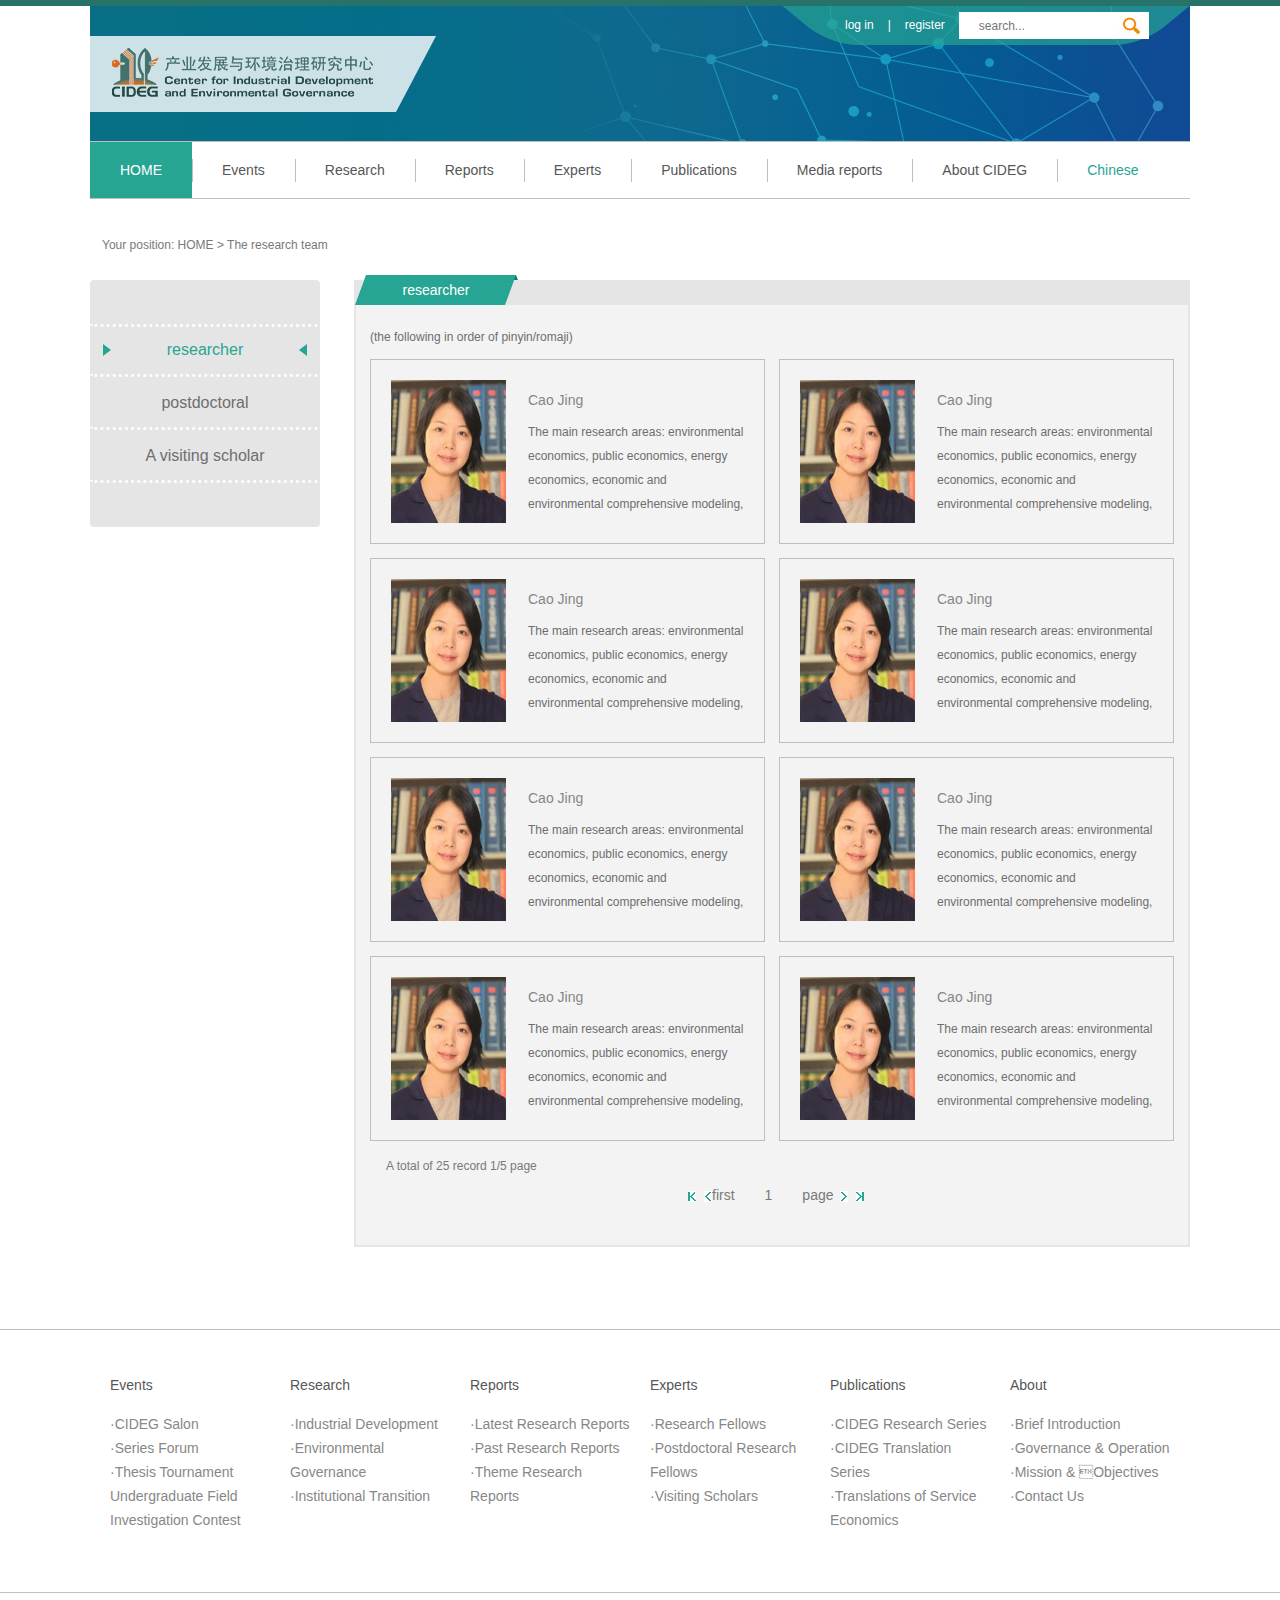
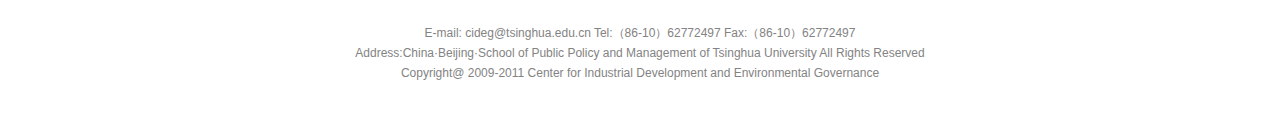
<file: team_list.html>
<!DOCTYPE html PUBLIC "-//W3C//DTD XHTML 1.0 Transitional//EN" "http://www.w3.org/TR/xhtml1/DTD/xhtml1-transitional.dtd">
<html xmlns="http://www.w3.org/1999/xhtml">
<head>
<meta http-equiv="Content-Type" content="text/html; charset=utf-8" />
<title></title>
<link rel="stylesheet" type="text/css" href="css/global.css">
<link rel="stylesheet" type="text/css" href="css/style.css">
<script type="text/javascript" src="js/jquery-1.9.0.min.js"></script>
<script type="text/javascript" src="js/jquery.SuperSlide.2.1.js"></script>
<script id="jsID" type="text/javascript">
	$(function(){
		jQuery("#nav").slide({ type:"menu", titCell:".nLi", targetCell:".sub",effect:"slideDown",delayTime:300,triggerTime:0,returnDefault:true});
	})
</script>
<!--[if IE 6]>
<script src="js/DD_belatedPNG_0.0.8a-min.js" type="text/javascript"></script>
<script type="text/javascript">
    DD_belatedPNG.fix('*');
</script>
<![endif]-->
</head>
<body>
<div class="w1100">
	<div class="header header_bg">
    	<div class="logo">
        	<a href="index.html"><img src="images/logo.png" width="346" height="76" alt="" title=""></a>
        </div>
        <div class="search">
        	<span><a href="login.html">log in</a>|<a href="login.html">register</a></span>
        	<form>
            	<p><input type="text" placeholder="search..." class="inp_text"/><input type="button" class="inp_btn" /></p>
            </form>
        </div>
    </div>
	<div>
    	<ul id="nav" class="nav clearfix">
        	<li class="nLi on">
            	<h3><a href="index.html">HOME</a></h3>
            </li>
            <li class="nLi">
            	<h3><a href="list_news.html">Events</a></h3>
                <ul class="sub">
                    <li><a href="list_news.html">International Conference</a></li>
                	<li><a href="list_news.html">Academic Salon</a></li>
                    <li><a href="zhuanti.html">Series Forum</a></li>
                    <li><a href="list_news.html">Seminar</a></li>
                    <li><a href="zhuanti.html">CIDEG Contest</a></li>
                </ul>
            </li>
            <li class="nLi">
            	<h3><a href="list.html">Research</a></h3>
                <ul class="sub">
                	<li><a href="list_news.html">Industrial Development</a></li>
                    <li><a href="list_news.html">Environmental Governance</a></li>
                    <li><a href="list_news.html">Institutional Transition</a></li>
                </ul>
            </li>
            <li class="nLi">
            	<h3><a href="list_object.html">Reports</a></h3>
                <ul class="sub">
                	<li><a href="reports-content.html">Latest Reports</a></li>
                    <li><a href="publication-list.html">Previous Reports</a></li>
                </ul>   
            </li>
            <li class="nLi">
            	<h3><a href="team_list.html">Experts</a></h3>
                 <ul class="sub">
                	<li><a href="#">Research Fellow</a></li>
                    <li><a href="#">Postdoctoral Research Fellow</a></li>
                    <li><a href="#">Visiting Scholar</a></li>
                 </ul>
            </li>
            <li class="nLi">
            	<h3><a href="publication-list.html">Publications</a></h3>
                <ul class="sub">
                	<li><a href="publication-list.html">CIDEG Research Series</a></li>
                    <li><a href="publication-list.html">CIDEG Translation Series</a></li>
                    <li><a href="publication-list.html">Translations of Service Economics</a></li>
                    <li><a href="publication-list.html">Book Series on "Service Outsourcing and Development of the Chinese Services Industry"</a></li>
                    <li><a href="publication-list.html">Other Publications</a></li>
                 </ul>
            </li>
            <li class="nLi">
            	<h3><a href="list_news.html">Media reports</a></h3>
            </li>
            <li class="nLi">
            	<h3><a href="content_A.html">About CIDEG</a></h3>
                <ul class="sub">
                	<li><a href="content_A.html">About CIDEG</a></li>
                    <li><a href="content_A.html">Organizational Structure</a></li>
                    <li><a href="content_A.html">Annual Report</a></li>
                    <li><a href="content_A.html">Contact Us</a></li>
                 </ul>
            </li>
            <li class="nLi">
            	<h3><a class="li_color" href="../html/index.html">Chinese</a></h3>
            </li>
        </ul>
    </div>
    <div class="bread">Your position:  <a href="#">HOME</a> > The research team</div>
    <div class="container clearfix">
    	<div class="leftnav">	
    		<ul>
            	<li class="on"><a href="#">researcher</a></li>
                <li><a href="#">postdoctoral</a></li>
                <li><a href="#">A visiting scholar</a></li>
            </ul>
        </div>
    	<div class="rightlist">	
    		<div class="title"><span>researcher</span></div>
            <div class="team">
            	<span class="pailie">(the following in order of pinyin/romaji)</span>
            	<ul class="clearfix">
                	<li>
                    	<a href="#"><img src="images/pic1.jpg" width="115" height="143" alt="" title=""></a>
                        <p><a href="#">Cao Jing</a>The main research areas: environmental economics, public economics, energy economics, economic and environmental comprehensive modeling, and modeling of climate change
</p>
                    </li>
                    <li class="fr">
                    	<a href="#"><img src="images/pic1.jpg" width="115" height="143" alt="" title=""></a>
                        <p><a href="#">Cao Jing</a>The main research areas: environmental economics, public economics, energy economics, economic and environmental comprehensive modeling, and modeling of climate change
</p>
                    </li>
                    <li>
                    	<a href="#"><img src="images/pic1.jpg" width="115" height="143" alt="" title=""></a>
                        <p><a href="#">Cao Jing</a>The main research areas: environmental economics, public economics, energy economics, economic and environmental comprehensive modeling, and modeling of climate change
</p>
                    </li>
                    <li class="fr">
                    	<a href="#"><img src="images/pic1.jpg" width="115" height="143" alt="" title=""></a>
                        <p><a href="#">Cao Jing</a>The main research areas: environmental economics, public economics, energy economics, economic and environmental comprehensive modeling, and modeling of climate change
</p>
                    </li>
                    <li>
                    	<a href="#"><img src="images/pic1.jpg" width="115" height="143" alt="" title=""></a>
                        <p><a href="#">Cao Jing</a>The main research areas: environmental economics, public economics, energy economics, economic and environmental comprehensive modeling, and modeling of climate change
</p>
                    </li>
                    <li class="fr">
                    	<a href="#"><img src="images/pic1.jpg" width="115" height="143" alt="" title=""></a>
                        <p><a href="#">Cao Jing</a>The main research areas: environmental economics, public economics, energy economics, economic and environmental comprehensive modeling, and modeling of climate change
</p>
                    </li>
                    <li>
                    	<a href="#"><img src="images/pic1.jpg" width="115" height="143" alt="" title=""></a>
                        <p><a href="#">Cao Jing</a>The main research areas: environmental economics, public economics, energy economics, economic and environmental comprehensive modeling, and modeling of climate change
</p>
                    </li>
                    <li class="fr">
                    	<a href="#"><img src="images/pic1.jpg" width="115" height="143" alt="" title=""></a>
                        <p><a href="#">Cao Jing</a>The main research areas: environmental economics, public economics, energy economics, economic and environmental comprehensive modeling, and modeling of climate change
</p>
                    </li>
                </ul>
                <div class="page_num">A total of 25 record 1/5 page</div>
                <div class="page"><a href="#"><img src="images/ico_5.jpg"></a><a href="#"><img src="images/ico_6.jpg"></a><span>first<em>1</em>page</span><a href="#"><img src="images/ico_7.jpg"></a><a href="#"><img src="images/ico_8.jpg"></a></div>
            </div>
            
        </div>
    </div>
</div>
<div class="foot_sub_menu">
    <div class="w1100 clearfix">
        <dl>
            <dt>Events</dt>
            <dd><a href="#">·CIDEG Salon</a></dd>
            <dd><a href="#">·Series Forum</a></dd>
            <dd><a href="#">·Thesis Tournament</a></dd>
            <dd><a href="#">Undergraduate Field Investigation Contest</a></dd>
        </dl>
        <dl>
            <dt>Research</dt>
            <dd><a href="#">·Industrial Development</a></dd>
            <dd><a href="#">·Environmental Governance</a></dd>
            <dd><a href="#">·Institutional Transition</a></dd>
        </dl>
        <dl>
            <dt>Reports</dt>
            <dd><a href="#">·Latest Research Reports</a></dd>
            <dd><a href="#">·Past Research Reports</a></dd>
            <dd><a href="#">·Theme Research Reports</a></dd>
        </dl>
        <dl>
            <dt>Experts</dt>
            <dd><a href="#">·Research Fellows</a></dd>
            <dd><a href="#">·Postdoctoral Research Fellows</a></dd>
            <dd><a href="#">·Visiting Scholars</a></dd>
        </dl>
        <dl>
            <dt>Publications</dt>
            <dd><a href="#">·CIDEG Research Series</a></dd>
            <dd><a href="#">·CIDEG Translation Series</a></dd>
            <dd><a href="#">·Translations of Service Economics</a></dd>
        </dl>
        <dl>
            <dt>About </dt>
            <dd><a href="#">·Brief Introduction</a></dd>
            <dd><a href="#">·Governance & Operation</a></dd>
            <dd><a href="#">·Mission & Objectives</a></dd>
            <dd><a href="#">·Contact Us</a></dd>
        </dl>
    </div>
</div>
<div class="footer">
	<p> E-mail: cideg@tsinghua.edu.cn Tel:（86-10）62772497 Fax:（86-10）62772497 </p>
<p>Address:China·Beijing·School of Public Policy and Management of Tsinghua University All Rights Reserved</p>
<p> Copyright@ 2009-2011 Center for Industrial Development and Environmental Governance
</p>
</div>
</body>
</html>
</file>
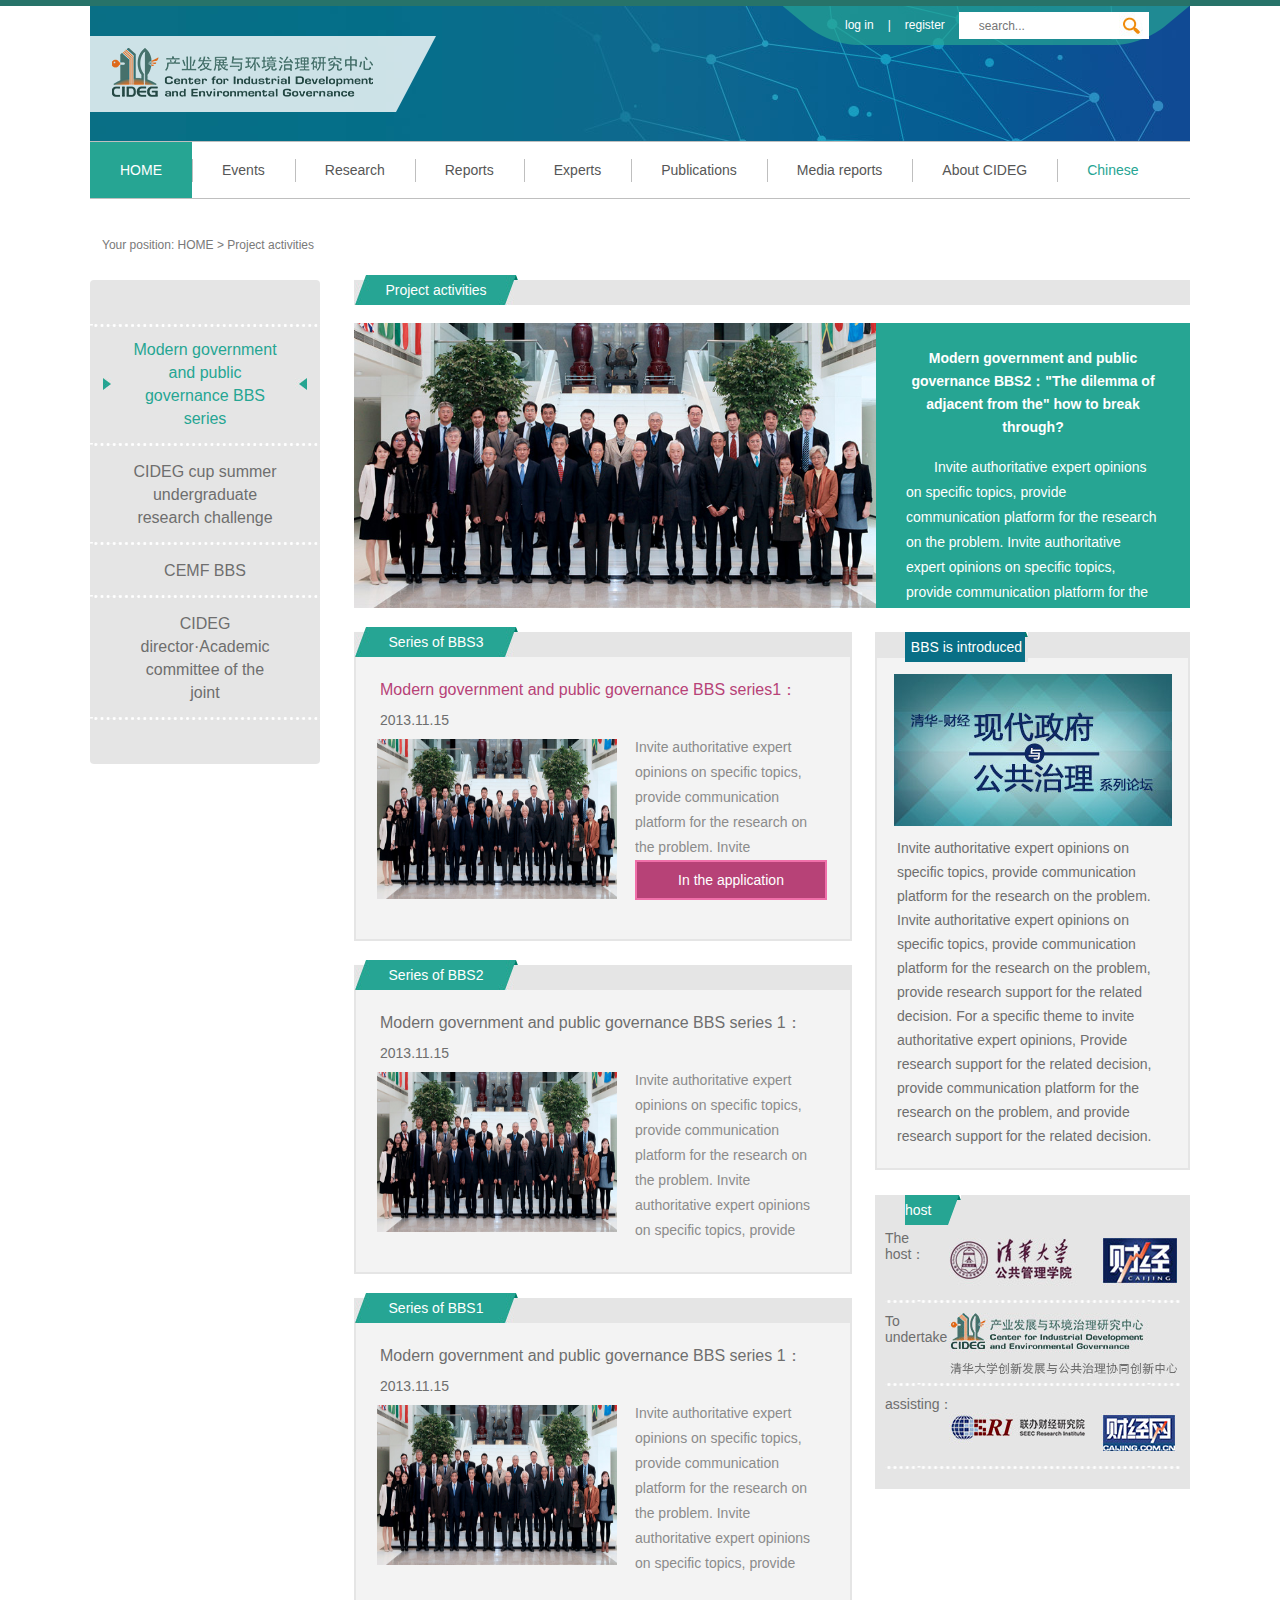
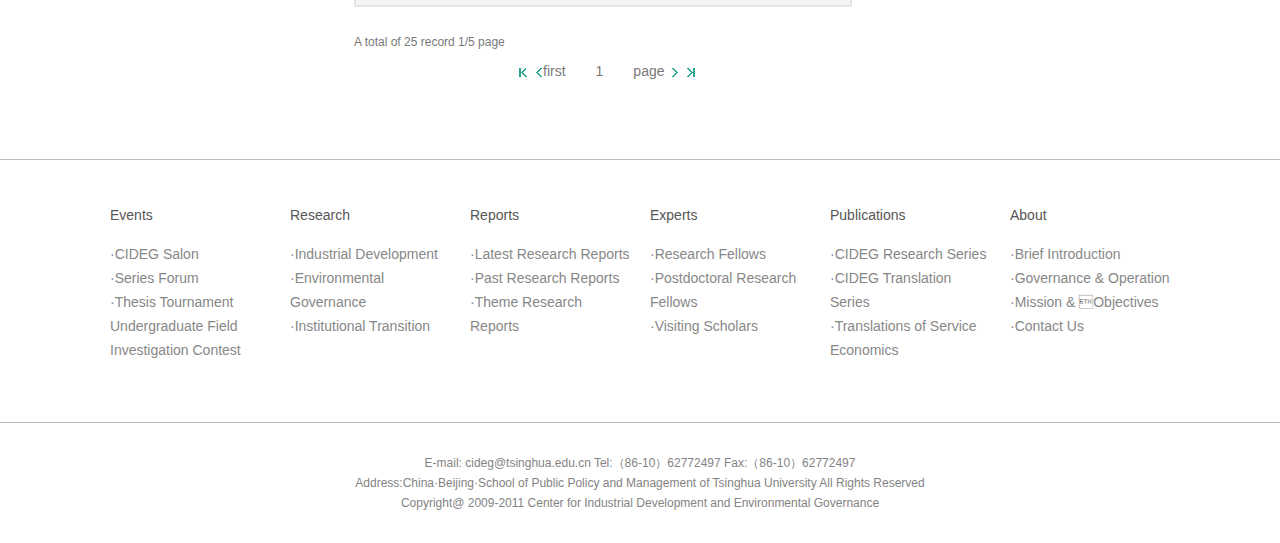
<file: zhuanti.html>
<!DOCTYPE html PUBLIC "-//W3C//DTD XHTML 1.0 Transitional//EN" "http://www.w3.org/TR/xhtml1/DTD/xhtml1-transitional.dtd">
<html xmlns="http://www.w3.org/1999/xhtml">
<head>
<meta http-equiv="Content-Type" content="text/html; charset=utf-8" />
<title></title>
<link rel="stylesheet" type="text/css" href="css/global.css">
<link rel="stylesheet" type="text/css" href="css/style.css">
<script type="text/javascript" src="js/jquery-1.9.0.min.js"></script>
<script type="text/javascript" src="js/jquery.SuperSlide.2.1.js"></script>
<script id="jsID" type="text/javascript">
	$(function(){
		jQuery("#nav").slide({ type:"menu", titCell:".nLi", targetCell:".sub",effect:"slideDown",delayTime:300,triggerTime:0,returnDefault:true});
	})
</script>
<!--[if IE 6]>
<script src="js/DD_belatedPNG_0.0.8a-min.js" type="text/javascript"></script>
<script type="text/javascript">
    DD_belatedPNG.fix('*');
</script>
<![endif]-->
</head>
<body>
<div class="w1100">
	<div class="header header_bg">
    	<div class="logo">
        	<a href="index.html"><img src="images/logo.png" width="346" height="76" alt="" title=""></a>
        </div>
        <div class="search">
        	<span><a href="login.html">log in</a>|<a href="login.html">register</a></span>
        	<form>
            	<p><input type="text" placeholder="search..." class="inp_text"/><input type="button" class="inp_btn" /></p>
            </form>
        </div>
    </div>
	<div>
    	<ul id="nav" class="nav clearfix">
        	<li class="nLi on">
            	<h3><a href="index.html">HOME</a></h3>
            </li>
            <li class="nLi">
            	<h3><a href="list_news.html">Events</a></h3>
                <ul class="sub">
                    <li><a href="list_news.html">International Conference</a></li>
                	<li><a href="list_news.html">Academic Salon</a></li>
                    <li><a href="zhuanti.html">Series Forum</a></li>
                    <li><a href="list_news.html">Seminar</a></li>
                    <li><a href="zhuanti.html">CIDEG Contest</a></li>
                </ul>
            </li>
            <li class="nLi">
            	<h3><a href="list.html">Research</a></h3>
                <ul class="sub">
                	<li><a href="list_news.html">Industrial Development</a></li>
                    <li><a href="list_news.html">Environmental Governance</a></li>
                    <li><a href="list_news.html">Institutional Transition</a></li>
                </ul>
            </li>
            <li class="nLi">
            	<h3><a href="list_object.html">Reports</a></h3>
                <ul class="sub">
                	<li><a href="reports-content.html">Latest Reports</a></li>
                    <li><a href="publication-list.html">Previous Reports</a></li>
                </ul>   
            </li>
            <li class="nLi">
            	<h3><a href="team_list.html">Experts</a></h3>
                 <ul class="sub">
                	<li><a href="#">Research Fellow</a></li>
                    <li><a href="#">Postdoctoral Research Fellow</a></li>
                    <li><a href="#">Visiting Scholar</a></li>
                 </ul>
            </li>
            <li class="nLi">
            	<h3><a href="publication-list.html">Publications</a></h3>
                <ul class="sub">
                	<li><a href="publication-list.html">CIDEG Research Series</a></li>
                    <li><a href="publication-list.html">CIDEG Translation Series</a></li>
                    <li><a href="publication-list.html">Translations of Service Economics</a></li>
                    <li><a href="publication-list.html">Book Series on "Service Outsourcing and Development of the Chinese Services Industry"</a></li>
                    <li><a href="publication-list.html">Other Publications</a></li>
                 </ul>
            </li>
            <li class="nLi">
            	<h3><a href="list_news.html">Media reports</a></h3>
            </li>
            <li class="nLi">
            	<h3><a href="content_A.html">About CIDEG</a></h3>
                <ul class="sub">
                	<li><a href="content_A.html">About CIDEG</a></li>
                    <li><a href="content_A.html">Organizational Structure</a></li>
                    <li><a href="content_A.html">Annual Report</a></li>
                    <li><a href="content_A.html">Contact Us</a></li>
                 </ul>
            </li>
            <li class="nLi">
            	<h3><a class="li_color" href="../html/index.html">Chinese</a></h3>
            </li>
        </ul>
    </div>
    <div class="bread">Your position:  <a href="#">HOME</a> > Project activities</div>
    <div class="container clearfix">
    	<div class="leftnav">	
    		<ul>
            	<li class="on"><a href="#">Modern government and public governance BBS series</a></li>
                <li><a href="#">CIDEG cup summer undergraduate research challenge</a></li>
                <li><a href="#">CEMF BBS</a></li>
                <li><a href="#">CIDEG director·Academic committee of the joint</a></li>
            </ul>
        </div>
    	<div class="rightlist">	
    		<div class="title"><span>Project activities</span></div>
            <div class="active_con">
            	<a href="content_B.html"><img src="images/banner1.jpg" width="522" height="285"></a>
                <p>
                    <a href="content_B.html">Modern government and public governance BBS2："The dilemma of adjacent from the" how to break through?</a>
                    <span>	Invite authoritative expert opinions on specific topics, provide communication platform for the research on the problem. Invite authoritative expert opinions on specific topics, provide communication platform for the research on the problem,
Provide research support for the related decision. Invite authoritative expert opinions on specific topics, provide research support for the related decision, provide communication platform for the research on the problem, and provide research support for the related decision.</span>
                </p>
            </div>
            <div class="clearfix">
            	<div class="special_left">
                	<div class="special_list">
                    	<div class="title"><span>Series of BBS3</span></div>
                        <div class="special_con">
                        	<p class="p_title"><a href="content_active.html.html" class="zi">Modern government and public governance BBS series1：Management innovation of National People's Congress</a><span>2013.11.15</span></p>
                            <div class="special_div">
                            	<a href="content_active.html.html"><img src="images/banner1.jpg" width="240" height="160"></a>
                                <p><span class="h5">Invite authoritative expert opinions on specific topics, provide communication platform for the research on the problem. Invite authoritative expert opinions on specific topics, provide communication platform for the research on the problem, provide research support for the related decision. For a particular theme invite authoritative expert opinions.</span>
                                <a href="content_active.html" class="a_baoming">In the application</a>
                                </p>
                            </div>
                        </div>
                    </div>
                    <div class="special_list">
                    	<div class="title"><span>Series of BBS2</span></div>
                        <div class="special_con">
                        	<p class="p_title"><a href="content_active.html.html">Modern government and public governance BBS series
1：Management innovation of National People's Congress</a><span>2013.11.15</span></p>
                            <div class="special_div">
                            	<a href="content_active.html.html"><img src="images/banner1.jpg" width="240" height="160"></a>
                                <p>	Invite authoritative expert opinions on specific topics, provide communication platform for the research on the problem. Invite authoritative expert opinions on specific topics, provide communication platform for the research on the problem, provide research support for the related decision. For a particular theme invite authoritative expert opinions.</p>
                            </div>
                        </div>
                    </div>
                    <div class="special_list">
                    	<div class="title"><span>Series of BBS1</span></div>
                        <div class="special_con">
                        	<p class="p_title"><a href="content_active.html.html">Modern government and public governance BBS series
1：Management innovation of National People's Congress</a><span>2013.11.15</span></p>
                            <div class="special_div">
                            	<a href="content_active.html.html"><img src="images/banner1.jpg" width="240" height="160"></a>
                                <p>	Invite authoritative expert opinions on specific topics, provide communication platform for the research on the problem. Invite authoritative expert opinions on specific topics, provide communication platform for the research on the problem, provide research support for the related decision. For a particular theme invite authoritative expert opinions.</p>
                            </div>
                        </div>
                    </div>
                    <div class="page_num">A total of 25 record 1/5 page</div>
                    <div class="page"><a href="#"><img src="images/ico_5.jpg"></a><a href="#"><img src="images/ico_6.jpg"></a><span>first<em>1</em>page</span><a href="#"><img src="images/ico_7.jpg"></a><a href="#"><img src="images/ico_8.jpg"></a></div>

                </div>
                <div class="special_right">
                	<div class="forum">
                    	<div class="title title1"><span>BBS is introduced</span></div>
                        <div class="forum_con">
                        	<a href="content_B.html"><img src="images/pic14.jpg" width="278" height="152" alt="" title=""></a>
                            <p>	Invite authoritative expert opinions on specific topics, provide communication platform for the research on the problem. Invite authoritative expert opinions on specific topics, provide communication platform for the research on the problem, provide research support for the related decision. For a specific theme to invite authoritative expert opinions,
Provide research support for the related decision, provide communication platform for the research on the problem, and provide research support for the related decision.</p>
                        </div>
                    </div>
                    <div class="party">
                    	<div class="title title1"><span>host</span></div>
                        <div class="party_con">
                        	<ul>
                            	<li class="clearfix"><span>The host：</span><img src="images/pic15.jpg" width="228" height="63" alt="" title=""></li>
                                <li class="clearfix"><span>To undertake：</span><img src="images/pic16.jpg" width="228" height="63" alt="" title=""></li>
                                <li class="clearfix"><span>assisting：</span><img src="images/pic17.jpg" width="228" height="63" alt="" title=""></li>
                            </ul>
                        </div>
                    </div>
                </div>
            </div>
        </div>
    </div>
</div>
<div class="foot_sub_menu">
    <div class="w1100 clearfix">
        <dl>
            <dt>Events</dt>
            <dd><a href="#">·CIDEG Salon</a></dd>
            <dd><a href="#">·Series Forum</a></dd>
            <dd><a href="#">·Thesis Tournament</a></dd>
            <dd><a href="#">Undergraduate Field Investigation Contest</a></dd>
        </dl>
        <dl>
            <dt>Research</dt>
            <dd><a href="#">·Industrial Development</a></dd>
            <dd><a href="#">·Environmental Governance</a></dd>
            <dd><a href="#">·Institutional Transition</a></dd>
        </dl>
        <dl>
            <dt>Reports</dt>
            <dd><a href="#">·Latest Research Reports</a></dd>
            <dd><a href="#">·Past Research Reports</a></dd>
            <dd><a href="#">·Theme Research Reports</a></dd>
        </dl>
        <dl>
            <dt>Experts</dt>
            <dd><a href="#">·Research Fellows</a></dd>
            <dd><a href="#">·Postdoctoral Research Fellows</a></dd>
            <dd><a href="#">·Visiting Scholars</a></dd>
        </dl>
        <dl>
            <dt>Publications</dt>
            <dd><a href="#">·CIDEG Research Series</a></dd>
            <dd><a href="#">·CIDEG Translation Series</a></dd>
            <dd><a href="#">·Translations of Service Economics</a></dd>
        </dl>
        <dl>
            <dt>About </dt>
            <dd><a href="#">·Brief Introduction</a></dd>
            <dd><a href="#">·Governance & Operation</a></dd>
            <dd><a href="#">·Mission & Objectives</a></dd>
            <dd><a href="#">·Contact Us</a></dd>
        </dl>
    </div>
</div>
<div class="footer">
	<p> E-mail: cideg@tsinghua.edu.cn Tel:（86-10）62772497 Fax:（86-10）62772497 </p>
<p>Address:China·Beijing·School of Public Policy and Management of Tsinghua University All Rights Reserved</p>
<p> Copyright@ 2009-2011 Center for Industrial Development and Environmental Governance
</p>
</div>
</body>
</html>
</file>
<file: css/style.css>
@charset "utf-8";
/* CSS Document */
body{ background:url(../images/bg.jpg) repeat-x #fff; padding-top:6px;}
.w1100{ width:1100px; margin:0 auto;}
/************************************ header ********************************/
.header{ height:135px;  position:relative;}
.header_bg{background:url(../images/header_bg.jpg) no-repeat;}
.logo{ padding-top:30px; width:346px;}
.search{ width:407px; height:39px; background:url(../images/search_bg.png) no-repeat; position:absolute; top:0; right:0;}
.search span{ display:block; float:left; color:#fff; font-size:12px; padding-left:48px;}
.search span a{ padding:0 14px; color:#fff; font-size:12px; line-height:38px;}
.search span a:hover{ text-decoration:underline;}
.search p{ float:left; width:190px; height:27px; background-color:#fff; margin-top:6px;}
.search p input{height:27px; border:none; background:none;}
.search p input.inp_text{ float:left; width:135px;padding-left:20px; color:#adadad;}
.search p input.inp_btn{ float:right; background:url(../images/ico_2.jpg) no-repeat; width:30px; height:27px; cursor:pointer;}

.nav{ height:56px; border-top:1px solid #bfbfbf;border-bottom:1px solid #bfbfbf; margin-bottom:11px;}
.nav{}
.nav li.nLi{ float:left; line-height:56px; height:56px; background:url(../images/nav_bg.png) no-repeat left center; position:relative;}
.nav li:first-child{ background:none;}
.nav li.nLi h3 a{ padding:0 30px; color:#565656; font-size:14px; font-weight:normal; display:block;}
.nav li.on{ color:#fff; background-color:#26a593}
.nav li.nLi h3 a:hover{ color:#fff; background-color:#26a593}
.nav li.on  h3 a{ color:#fff;}
.nav li .sub{ display:none; width:152px;background:url(../images/nav_subbg.png) repeat; border:1px solid #bfbfbf; border-bottom:none;position:absolute; left:0; top:56px; z-index:2000}
.nav li .sub li{ line-height:23px;  text-align:center; border-bottom:1px solid #bfbfbf; }
.nav li .sub li a{ color:#565656; font-size:14px; display:block;padding:10px 0;}
.nav li .sub li a:hover{background-color:#26a593; color:#fff;}
.nav li.nLi h3 a.li_color{ color:#26a593;}
.nav li.nLi h3 a.li_color:hover,.nav li.on h3 a.li_color:hover{color:#fff; background:none;}


/************************************ banner ********************************/
.banner{ width:1100px; height:397px;background:#26a593;position:relative; margin-bottom:25px;}
.banner .bd{ position:relative; z-index:0;  }
.banner .bd ul{ width:100% !important; }
.banner .bd li{ width:1100px !important;  height:397px;}
.banner .bd li img{ width:766px; height:397px; float:left;}
.banner .bd .txt{ position:absolute; width:415px; top:100px; left:22px;   font:normal 18px/30px "Microsoft YaHei";    }
.banner .bd .btn{ display:block; zoom:1; margin-top:8px;  width:72px; padding-right:10px;  height:31px; line-height:31px; text-align:center; color:#fff; font-size:12px;}
.banner .hd{ width:120px;position:absolute; z-index:1; bottom:20px; right:14px; height:18px;}
.banner .hd ul li{ cursor:pointer; display:inline-block; *display:inline; zoom:1; text-align:center; width:18px; height:18px; margin:0 3px; overflow:hidden; background:#267368; line-height:18px; color:#fff;}
.banner .hd ul .on{ filter:alpha(opacity=100);opacity:1; background:#ef8b09;}

.banner_text{ width:294px; float:right; padding:24px 20px; height:296px; overflow:hidden}
.banner_text h1{ line-height:28px; font-size:18px; color:#fff; }
.banner_text h1 a{ line-height:28px; font-size:18px; color:#fff;}
.banner_text h1 a:hover{ text-decoration:underline;}
.banner_text div{ padding-top:25px; height:202px; overflow:hidden}
.banner_text div p{ line-height:25px; color:#fff; font-size:14px;}
.banner .bd li .banner_text div p a{ display:inline;color:#976580; text-decoration:none;}

/************************************ content ********************************/
.content{ width:1100px; margin-bottom:60px;}
.leftbar{ width:766px; float:left;}
.view{ width:766px; height:256px; margin-bottom:26px; background-color:#e5e5e5;}
.title{ background-color:#e5e5e5; height:25px; position:relative;}
.title span{ display:block; position:absolute; background:url(../images/title_bg2.jpg) no-repeat; left:0; top:-5px; width:164px; height:30px; line-height:30px; color:#fff; font-size:14px; text-align:center;} 
.title a{ float:right; background:url(../images/more.png) no-repeat; width:17px; height:23px; display:block; margin-right:10px;}
.title1{ background-color:#e5e5e5; height:25px; position:relative;}
.title1 span{ width:auto; display:inline-block; position:absolute; background:url(../images/title_bg2.png) no-repeat right center #26a593; left:30px; top:0; height:30px; padding-right:30px; line-height:30px; color:#fff; font-size:14px; text-align:center;} 
.title1 p{ width:100%; position:absolute; display:block; height:30px; background:url(../images/title_bg1.png) no-repeat; left:0; top:-5px; }
.view_con{ height:229px; background-color:#f3f3f3; width:762px; margin:0 auto;}
.view_con img{ float:left; margin-top:22px; margin-left:32px;}
.view_con p{ width:502px; float:left; padding-left:28px;}
.view_con p a{ display:block; line-height:53px; color:#494949; font-size:14px; text-align:center;}
.view_con p span{ line-height:23px; color:#838383; font-size:14px;}
.news{ margin-bottom:24px;}
.active{ position:relative;}
.active ul{ padding-top:14px;}
.active ul li{ height:39px; line-height:39px; background-color:#f3f3f3; border:1px solid #d2d2d2; border-bottom:none;-moz-border-radius:4px; -webkit-border-radius: 4px;  border-radius:4px;}
.active ul li:hover{ background:#e5e5e5; }
.active ul li span{display:inline-block; width:86px; text-align:center; float:left; color:#8c8c8c; font-size:14px; font-weight:bold; }
.active ul li a{ display:inline-block; width:400px; overflow:hidden; height:39px; float:left;color:#8c8c8c; font-size:14px; text-decoration:underline;}
.active ul li.top span{ color:#b84176;}
.active ul li.top a{color:#b84176;}
.active ul li.bor_bottom{border-bottom:1px solid #d2d2d2;}

.notice{ background-color:#e5e5e5; height:240px; margin-bottom:20px;}
.notice ul{ width:286px; height:203px; background-color:#f3f3f3; margin:0 auto; padding:10px 0 0 10px;}
.notice ul li{ line-height:40px;}
.notice ul li span{ margin-right:14px;color:#8c8c8c; font-size:14px;}
.notice ul li a{ color:#8c8c8c; font-size:14px; text-decoration:underline;}
.news ul li a:hover{ text-decoration:none}
.report{background-color:#e5e5e5; height:259px; margin-bottom:25px;}
.ul_books{ background-color:#f3f3f3; height:232px; margin:0 auto; width:762px;}
.ul_books li{ float:left; width:346px; padding:18px 17px 0;}
.ul_books li img{ float:left; margin-top:7px;-webkit-box-shadow:5px 5px 5px #7c797a;  -moz-box-shadow:5px 5px 5px #7c797a;  box-shadow:5px 5px 5px #7c797a;  }
.ul_books li p{ float:right; width:194px; line-height:23px; font-size:12px; color:#838383; height:190px; overflow:hidden}
.ul_books li p a{ line-height:27px; display:block; color:#838383; font-size:14px;}
.ul_books li p a:hover{ text-decoration:underline;}
.ul_books li p span{ display:block;}
.ul_books li p strong{ font-size:14px;}
.picScroll-left2{ width:762px;  overflow:hidden; position:relative; background-color:#e5e5e5; margin:0 auto}
.picScroll-left2 .hd .prev,.picScroll-left2 .hd .next{ display:block;  width:23px; height:23px;cursor:pointer; background:url(../images/ico_1.png) no-repeat left top; position:absolute;z-index:1000;}
.picScroll-left2 .hd .next{ background-position:left bottom ; right:10px; top:115px; z-index:1000; }
.picScroll-left2 .hd .prev{ background-position:left top ; left:10px; top:115px; }
.picScroll-left2 .bd ul{ overflow:hidden; zoom:1; }


.publish{ height:298px; margin-bottom:25px;}
.picScroll-left{ width:766px;  overflow:hidden; position:relative; background-color:#e5e5e5; height:273px;  }
.picScroll-left .hd{}
.picScroll-left .hd .prev,.picScroll-left .hd .next{ display:block;  width:23px; height:23px;cursor:pointer; background:url(../images/ico_1.png) no-repeat left top; position:absolute;}
.picScroll-left .hd .next{ background-position:left bottom ; right:10px; top:115px; }
.picScroll-left .hd .prev{ background-position:left top; left:10px; top:115px; }
.picScroll-left .bd{ padding:20px 0 0 36px;}
.picScroll-left .bd ul{ overflow:hidden; zoom:1; }
.picScroll-left .bd ul li{ margin:0 8px; float:left; _display:inline; overflow:hidden; text-align:center; width:156px; height:220px; padding-top:9px; border:1px solid #bfbfbf;-moz-border-radius:4px; -webkit-border-radius: 4px;  border-radius:4px;}
.picScroll-left .bd ul li .pic{ text-align:center; }
.picScroll-left .bd ul li .pic img{ width:84px; height:119px; display:block; margin:0 auto 22px;-webkit-box-shadow:5px 5px 5px #7c797a;  -moz-box-shadow:5px 5px 5px #7c797a;  box-shadow:5px 5px 5px #7c797a;}
.picScroll-left .bd ul li .pic a:hover img{ border-color:#999;  }
.picScroll-left .bd ul li .text{ line-height:19px;  font-size:12px;  }
.picScroll-left .bd ul li .text a{ line-height:19px; display:block; color:#838383; margin-bottom:4px; height:38px; overflow:hidden}
.picScroll-left .bd ul li .text a:hover{ text-decoration:underline}
.picScroll-left .bd ul li span{ color:#838383;  }
.media{ height:238px;}
.media ul{ padding-top:14px;}
.media ul li{ width:764px; height:39px; line-height:39px; background-color:#f3f3f3; border:1px solid #d2d2d2; border-bottom:none;-moz-border-radius:4px; -webkit-border-radius: 4px;  border-radius:4px;}
.media ul li span{display:inline-block; width:86px; text-align:center; float:left; color:#8c8c8c; font-size:14px;}
.media ul li a{ display:inline-block; width:654px; overflow:hidden; height:39px; float:left;color:#8c8c8c; font-size:14px; text-decoration:underline;}
.media ul li a:hover{ text-decoration: none}
.media ul li.bor_bottom{border-bottom:1px solid #d2d2d2;}

/************************************ rightbar ********************************/
.rightbar{ width:300px; float:right;}
.thematic{ margin-bottom:27px;}
.thematic img{ margin-top:9px;}
.links{ background-color:#e5e5e5; padding-bottom:14px; margin-bottom:25px;}
.links div{ background-color:#e5e5e5;  padding-top:10px;}
.links img{ border:1px solid #d1d1d1; margin-left:9px; float:left}
.micro{ background-color:#e5e5e5; height:274px;}
.micro .qrcode{ width:298px; height:215px; background-color:#f3f3f3; margin:0 auto; padding-top:33px;}
.micro .qrcode img{ display:block; margin:0 auto 20px;}
.micro .qrcode p{ text-align:center; line-height:20px; color:#646464; font-size:18px;}

/************************************ footer ********************************/
.foot_sub_menu{ border-top:1px solid #bebebe;border-bottom:1px solid #bebebe; padding:28px 0 60px; width:100%; margin-bottom:30px;}
.foot_sub_menu dl{ float:left; width:160px; padding-left:20px;}
.foot_sub_menu dl dt{ line-height:54px; color:#565656; font-size:14px;}
.foot_sub_menu dl dd{ line-height:24px;}
.foot_sub_menu dl dd a{ color:#878787; font-size:14px;}
.foot_sub_menu dl dd a:hover{ text-decoration:underline}
.footer{ padding-bottom:30px;}
.footer p{ text-align:center; line-height:20px; color:#838383; font-size:12px;}
/************************************ list ********************************/
.container{ margin-bottom:82px;}
.bread{ color:#797979; font-size:12px; line-height:70px; text-indent:12px; width:1100px; margin:0 auto;}
.bread a{color:#797979;}
.leftnav{ float:left; width:230px; background-color:#e5e5e5;-moz-border-radius:4px; -webkit-border-radius: 4px;  border-radius:4px; padding:44px 0;}
.leftnav ul{ background:url(../images/left_nav_bg.jpg) no-repeat top center;}
.leftnav ul li{ line-height:23px; background:url(../images/left_nav_bg.jpg) no-repeat bottom center; padding-top:14px; padding-bottom:16px;}
.leftnav ul li a{ color:#6e6e6e; font-size:16px; display:block; text-align:center; padding:0 40px;}
.leftnav ul li a:hover{  text-decoration:underline}
.leftnav ul li.on a{ background:url(../images/left_nav_bg2.jpg) no-repeat center center; color:#26a593;}
.rightlist{ width:836px; float:right;}
.active_top{ background-color:#f3f3f3; border:2px solid #e5e5e5; margin-top:18px; padding:16px 0; margin-bottom:20px;}
.active_t_left{ float:left; width:515px; position:relative; padding-top:32px; padding-left:28px;}
.active_title{color:#b74277;font-size:16px; padding-bottom:9px; border-bottom:1px solid #b6b6b6;margin-bottom:10px; }
.active_title a{ line-height:42px; display:block; color:#b74277; font-size:20px; }
.active_title a:hover{ text-decoration:underline;}
.active_title span{ color:#6e6e6e; line-height:28px;}
.p_time{ position:absolute; left:-2px; top:0px; width:183px; background:url(../images/ico_3.jpg) no-repeat; height:32px; line-height:32px; text-align:center; color:#fff; font-size:20px; }
.p_con{ line-height:23px; font-size:12px; color:#8d8d8d; height:136px; overflow:hidden;}
.active_t_right{ width:230px; float:left; padding-left:20px; border-left:1px solid #e5e5e5; position:relative; height:310px; margin-left:15px; display:inline;}
.active_jieshao{/* padding-left:40px;*/}
.active_jieshao p{ /*text-indent:-40px;*/ line-height:23px; margin-bottom:10px; color:#6e6e6e; font-size:14px;}
.active_jieshao span{ font-size:12px;}
.active_jieshao a{ display:block; background:url(../images/ico_9.jpg) no-repeat; width:230px; height:52px; line-height:52px; text-align:center; color:#fff; font-size:20px; position:absolute; bottom:28px; left:16px;}
.active_list .active_title{ width:240px;}
.active_list{ position:relative;height:780px;}
.active_list ul{ position:absolute; left:-14px; }
.active_list ul li .p_time{ top:15px; left:-1px;}
.active_list ul li{ float:left; width:250px; height:306px; background-color:#f3f3f3; border:1px solid #c2c2c2; position:relative; padding-left:18px; padding-top:62px; margin-left:13px; display:inline; margin-bottom:20px;}
.active_list ul li .active_title a{ line-height:22px; font-size:16px; height:44px; overflow:hidden; }
.active_list ul li span{ font-size:14px;}
.active_list ul li .active_jieshao p{ font-size:12px; line-height:23px; height:46px; overflow:hidden; }
.active_list ul li .active_jieshao a{ bottom:18px;}
.page_num{ color:#797979; font-size:12px; line-height:22px; height:22px; margin-bottom:12px;}
.page{ height:12px; font-size:12px; line-height:12px; text-align:center;}
.page a{ margin-left:8px;}
.page span{ color:#797979; font-size:14px; display:inline-block; width:120px; text-align:center;}
.page span em{ margin:0 30px;}
.active_jieshao a.over{background:url(../images/ico_10.jpg) no-repeat; }
.active_list ul li .p_time_over{ top:15px; left:-1px;background:url(../images/ico_4.jpg) no-repeat; }
.team{ padding-top:10px; background-color:#f3f3f3; border:2px solid #e5e5e5; border-top:none; padding-bottom:44px;}
.team span.pailie{ display:block; line-height:44px; text-indent:14px; color:#6e6e6e}
.team ul{ padding-left:14px;}
.team ul li{ float:left; width:353px; height:143px; border:1px solid #bfbfbf; background-color:#f3f3f3; padding:20px; margin-right:14px; margin-bottom:14px;}
.team ul li.fr{ float:right;}
.team ul li img{ float:left;}
.team ul li p{ width:216px; float:left; padding-left:22px; line-height:24px; color:#6e6e6e; font-size:12px; height:136px; overflow:hidden; }
.team ul li p a{ line-height:40px; display:block; color:#868686; font-size:14px;}
.team ul li p a:hover{ text-decoration:underline;}
.team .page_num{ text-indent:30px;}

/************************************ news ********************************/
.ul_news{ margin-bottom:6px;}
.ul_news li{ height:56px; line-height:56px; background:url(../images/news_bg.jpg) no-repeat; font-size:14px; padding-left:70px; overflow:hidden; }
.ul_news li a{color:#8c8c8c; text-decoration:underline;}
.ul_news li a:hover{ text-decoration:none;}
.ul_news li span{ padding-right:20px; color:#8c8c8c; float:right}
.ul_news li.top a{ color:#b84176;}
.ul_news li.top span{ color:#b84176;}
.active_con{ background-color:#26a593; height:285px; margin-top:18px; margin-bottom:24px;}
.active_con img{ float:left;}
.active_con p{ width:254px; color:#fff; padding:24px 30px 0; float:left;}
.active_con p a{ display:block; color:#fff; line-height:23px; text-align:center; font-size:14px; font-weight:bold; margin-bottom:16px;}
.active_con p a:hover{ text-decoration:underline;}
.active_con p span{ line-height:25px; font-size:14px; display:block; text-indent:2em; height:175px; overflow:hidden;}
.active_special{ padding-bottom:200px;}
.special_left{ float:left; width:498px;}
.special_list{ background-color:#e5e5e5; height:309px; margin-bottom:24px;}
.special_con{ background-color:#f3f3f3; height:282px;width:494px; margin:0 auto;}
.p_title{ line-height:30px; padding-left:24px; padding-top:18px;}
.p_title a{ display:block; color:#6e6e6e; font-size:16px; height:30px; overflow:hidden; }
.p_title span{ font-size:14px;color:#6e6e6e;}
.special_div{ width:452px; margin:0 auto;}
.special_div p{ float:right; width:194px; line-height:25px; color:#8b8b8b; font-size:14px; height:170px; overflow:hidden; }
.special_div img{ float:left; margin-top:4px;}


.special_right{ float:right; width:315px; }
.forum{ background-color:#e5e5e5;margin-bottom:25px; padding-bottom:1px;}
.forum_con{ background-color:#f3f3f3; width:311px; margin:1px auto; padding-top:16px; padding-bottom:20px;}
.forum_con img{ display:block; margin:0 auto 10px;}
.forum_con p{ padding:0 20px; line-height:24px; color:#6e6e6e; font-size:14px;}
.forum div.title1{}
.forum div.title1 span{ background:url(../images/ico_11.jpg) no-repeat; width:123px; height:30px;}
.party{background-color:#e5e5e5;}
.party_con{}
.party_con ul{ width:295px; margin:0 auto; padding-bottom:20px;}
.party_con ul li{ background:url(../images/left_nav_bg.jpg) repeat-x bottom center; padding:10px 0;}
.party_con ul li span{ float:left; width:64px; color:#6e6e6e; font-size:14px;}
.party_con ul li img{ float:left;}
/************************************ publication ********************************/
.publication{ background-color:#f3f3f3; border:2px solid #e5e5e5; border-top:0; padding-top:11px; padding-bottom:30px;}
.publication .p_year{ line-height:45px; color:#6e6e6e; font-size:16px; text-indent:20px;}
.publication ul{ padding-bottom:22px;}
.publication ul li{ width:344px; height:195px; float:left; margin-left:20px; display:inline; border:1px solid #bfbfbf; padding:15px 20px 0;}
.publication ul li img{ float:left;-webkit-box-shadow:5px 5px 5px #7c797a;  -moz-box-shadow:5px 5px 5px #7c797a;  box-shadow:5px 5px 5px #7c797a;}
.publication ul li p{ float:right; width:193px; color:#838383; line-height:23px; height:180px; overflow:hidden; }
.publication ul li p a{ display:block; line-height:14px;color:#838383; font-size:14px; font-weight:bold; margin-bottom:3px;}
.publication ul li p a:hover{ text-decoration:underline}
.publication ul li p span{ line-height:28px;color:#838383; font-size:14px; display:block;}

/************************************ con ********************************/
.leftnav_content{ float:left; width:230px; background-color:#e5e5e5;-moz-border-radius:4px; -webkit-border-radius: 4px;  border-radius:4px; padding:0 0 44px;}
.leftnav_content ul{}
.leftnav_content ul li{ line-height:23px; background:url(../images/left_nav_bg.jpg) no-repeat bottom center; padding-top:14px; padding-bottom:16px; }
.leftnav_content ul li span{ display:block; text-align:center;color:#26a593; font-size:16px;}
.leftnav_content ul li a{ color:#8c8c8c; font-size:12px; display:block; padding:0 40px; text-decoration:underline;}
.leftnav_content ul li a:hover{  text-decoration:none}
.leftnav_content ul li div{ display:none; width:100%; padding-top:10px;}
.leftnav_content ul li div p{ line-height:30px; text-align:center; background-color:#f2f2f2; margin-bottom:1px;}

.con_div{ background-color:#f3f3f3; border:2px solid #e5e5e5; padding:20px;}
.con_div h3{ font-weight:normal; text-align:center; color:#26a593; font-size:16px; line-height:35px; margin-bottom:25px;}
.con_div h3 span{ display:block; color:#8c8c8c; font-size:12px;}
.con{ line-height:24px; color:#8c8c8c; padding-bottom:20px;}
.con p{ text-indent:2em;}
.con img{ max-width:790px;}

.con_yanjiang{}
.con_yanjiang ul{}
.con_yanjiang ul li{ padding-bottom:18px; position:relative; line-height:32px;}
.con_yanjiang ul li span{ position:absolute; left:0; top:0; height:32px; width:113px; background:url(../images/ico_12.jpg) no-repeat; display:block; color:#fff; font-size:14px; text-align:center;}
.con_yanjiang ul li p{ float:right; width:696px; height:32px; margin-bottom:6px; background:url(../images/ico_13.jpg) no-repeat left center #e4e4e4; color:#8c8c8c; font-size:14px; text-indent:44px; overflow:hidden; }

.signup{}
.signup a{ background:url(../images/ico_9.jpg) no-repeat; width:230px; height:52px; text-align:center; line-height:52px; display:block; margin:0 auto; color:#fff; font-size:20px;}
.signup p{ text-align:center; line-height:52px; font-size:12px; color:#8c8c8c}

.con_publication{ height:216px; width:790px; margin:0 auto 20px; padding-top:20px;}
.con_publication img{ float:left;-webkit-box-shadow:5px 5px 5px #7c797a;  -moz-box-shadow:5px 5px 5px #7c797a;  box-shadow:5px 5px 5px #7c797a;}
.con_public_right{ float:right; width:600px;}
.con_public_right strong{ display:block; font-size:16px; color:#838383; line-height:16px; margin-bottom:10px;}
.con_public_right span{ display:block; line-height:38px; font-size:14px; color:#838383;}
.con_public_right p{ line-height:22px; color:#717171; font-size:14px; height:88px; overflow:hidden;}
.con_publication_div{ width:790px; margin:0 auto;}
.con_publication_div .con{ text-indent:2em;}
.p_titlepublica{ padding-top:18px; line-height:36px; color:#26a593; font-size:16px; border-top:1px solid #cccccc;}
.con_publication_div ul{}
.con_publication_div ul li{ line-height:45px; height:45px; width:100%; float:none; border:none; display:block; padding:0; margin:0; overflow:hidden; }
.con_publication_div ul li span{ width:115px; float:left; color:#838383; font-size:14px; text-align:left}
.con_publication_div ul li a{ float:left; width:660px; text-decoration:underline; color:#838383; font-size:14px;}
.con_publication_div ul li.top span{ color:#b74277;}
.con_publication_div ul li.top a{ color:#b74277;}
.con_publication_div ul li a:hover{ text-decoration:none;}

.con_report{ width:790px; margin:0 auto; padding-top:20px; padding-bottom:20px;}
.report_pic{ width:165px; height:275px; float:left;}
.report_pic img{-webkit-box-shadow:5px 5px 5px #7c797a;  -moz-box-shadow:5px 5px 5px #7c797a;  box-shadow:5px 5px 5px #7c797a; margin-bottom:20px;}
.report_pic a{ height:38px; display:block; width:165px; background:url(../images/ico_14.jpg) no-repeat; text-align:center; line-height:38px; color:#fff; font-size:14px;}
.report_text{ width:600px; float:right;}
.report_text h3{ color:#838383; font-size:16px; margin-bottom:30px; text-align:center;}
.report_text p{ line-height:25px; color:#717171; font-size:14px;}

.search_list{}
.search_list h2{ color:#565656; font-size:14px; line-height:60px; text-indent:34px;}
.search_list h2 em{ color:#b84176;}
.search_list ul{ padding-bottom:20px;}
.search_list ul li{ padding:15px 30px 0 38px; height:125px; background:url(../images/ico_16.jpg) repeat-x center bottom}
.search_list ul li .p_titlesearch{ line-height:30px;}
.search_list ul li .p_titlesearch em{ float:right; color:#26a593;}
.search_list ul li .p_titlesearch a{ color:#26a593; font-size:14px; text-decoration:underline; font-weight:bold;}
.search_list ul li .p_titlesearch a:hover{ text-decoration:none;}
.search_list ul li .p_titlesearch span{ color:#8c8c8c; font-size:14px; font-weight:bold; margin-right:20px;}
.search_list ul li p{ color:#717171; line-height:25px; font-size:12px; height:75px; overflow:hidden;}
.search_list ul li p em{color:#b84176;}
.login{ background-color:#e5e5e5; margin-top:30px; margin-bottom:74px; padding-bottom:2px;}
.login_left{ float:left; width:398px; padding-right:45px;}
.login_left h3{ text-align:center; font-size:18px; color:#26a593; font-weight:normal; margin-bottom:50px;}
.login .login_con{ background-color:#f3f3f3; width:1096px; margin:1px auto 0; padding-top:40px; height:730px}
.login_left p{ margin-bottom:25px; position:relative;}
.login_left p span{ float:left; width:122px; text-align:right; line-height:32px; color:#26a593; font-size:14px}
.login_left p input{  text-indent:16px; color:#c2c2c2; float:left}
.login_left p input.input_text{width:258px; height:30px; border:1px solid #bfbfbf;}
.login_left p input.input_text2{width:150px; height:30px; border:1px solid #bfbfbf;}
.login_left p em{ float:right; padding-right:10px;}
.login_left p a{ text-decoration:underline; color:#8c8c8c;}
.login_left p img{ float:left; margin-left:6px; cursor:pointer;}
.login_left p.p_a{margin-bottom:0px;}
.login_left p i.tips{ display:block; line-height:34px; color:#8c8c8c; text-align:right; padding-right:8px;}
.login_left input.inp_button{ background:url(../images/ico_14.jpg) no-repeat; width:165px; height:38px; color:#fff; font-size:16px; border:none; margin:0 auto; display:block; cursor:pointer; }

.login_right{ float:left; width:620px; border-left:1px solid #bfbfbf;}
.login_right h3{ text-align:center; font-size:18px; color:#26a593; font-weight:normal; margin-bottom:50px;}
.login .login_con{ background-color:#f3f3f3; width:1096px; margin:1px auto 0; padding-top:40px; height:730px}
.login_right p{ margin-bottom:25px; position:relative;}
.login_right p span{ float:left; width:204px; text-align:right; line-height:32px; color:#26a593; font-size:14px}
.login_right p input{  text-indent:16px; color:#c2c2c2; float:left}
.login_right p input.input_text{width:258px; height:30px; border:1px solid #bfbfbf;}
.login_right p input.input_text2{width:150px; height:30px; border:1px solid #bfbfbf;}
.login_right p em{ float:left; line-height:32px; margin-right:10px;}
.login_right p a{ text-decoration:underline; color:#8c8c8c;}
.login_right p img{ float:left; margin-left:6px; cursor:pointer;}
.login_right p.p_a{margin-bottom:0px;}
.login_right p i.tips{ display:block; line-height:34px; color:#8c8c8c; text-align:right; padding-right:8px; float:right; padding-right:60px}
.login_right input.inp_button{ background:url(../images/ico_14.jpg) no-repeat; width:165px; height:38px; color:#fff; font-size:16px; border:none; margin:0 auto; display:block; cursor:pointer; }
.login_right p span i{ color:#F00; margin-right:4px;}
.login_right p select{width:258px; height:30px; border:1px solid #bfbfbf; float:left; margin-bottom:10px;color:#c2c2c2;}
.login_right p input.inp_check{margin-top:10px; margin-right:4px;}

.picScroll-left1{ width:836px;  overflow:hidden; position:relative; background-color:#e5e5e5; height:273px; margin-bottom:25px;  }
.picScroll-left1 .hd{}
.picScroll-left1 .hd .prev,.picScroll-left1 .hd .next{ display:block;  width:23px; height:23px;cursor:pointer; background:url(../images/ico_1.png) no-repeat left top; position:absolute; z-index:1000;}
.picScroll-left1 .hd .next{ background-position:left bottom ; right:10px; top:115px; }
.picScroll-left1 .hd .prev{ background-position:left top ; left:10px; top:115px; }
.picScroll-left1 .bd{ padding:20px 0 0 36px;}
.picScroll-left1 .bd ul{ overflow:hidden; zoom:1; }
.picScroll-left1 .bd ul li{ margin:0 8px; float:left; _display:inline; overflow:hidden; text-align:center; width:254px; height:236px; padding-top:9px;}
.picScroll-left1 .bd ul li .pic{ text-align:center; }
.picScroll-left1 .bd ul li .pic img{ width:254px; height:170px; display:block; margin:0 auto 10px;}
.picScroll-left1 .bd ul li .text{ line-height:23px;  font-size:12px;  }
.picScroll-left1 .bd ul li .text a{ line-height:19px; display:block; color:#838383; margin-bottom:4px; height:38px; overflow:hidden}
.picScroll-left1 .bd ul li .text a:hover{ text-decoration:underline}
.picScroll-left1 .bd ul li span{ color:#838383;  }

.content_active{ background-color:#f3f3f3; border:2px solid #e5e5e5; padding:10px 20px; margin-bottom:25px;}
.content_active .p_title2{ color:#26a593; font-size:14px; line-height:30px;}
.content_active .p_title2 a{ color:#26a593;}
.content_active .p_title2 a:hover{ text-decoration:underline}
.content_active span{ line-height:25px; display:block; text-indent:2em; margin-bottom:10px; color:#717171; font-size:14px;}
.content_shilu{background-color:#f3f3f3; border:2px solid #e5e5e5;}
.content_shilu ul{ padding:20px 23px;}
.content_shilu ul li{ height:150px;}
.content_shilu ul li img{ border:1px solid #a3a3a3; float:left;}
.content_shilu ul li p{ line-height:22px; color:#7c7c7c; font-size:14px; width:242px; float:right; height:128px; overflow:hidden}
.content_shilu ul li p a{ color:#7c7c7c; font-size:16px; line-height:16px; margin-bottom:24px; display:block; font-weight:bold;}
.content_shilu ul li p a:hover{ text-decoration:underline;}

.meeting{ background-color:#f3f3f3; width:270px; margin:0 auto; margin-bottom:1px; padding:10px 20px;}
.meeting p{ color:#26a593; font-size:14px; line-height:28px; margin-bottom:10px;}
.meeting p span{ color:#8c8c8c;}
.meeting ul{ padding-bottom:20px;}
.meeting ul li{ line-height:23px; color:#8c8c8c; font-size:14px;}
.meeting ul li span{ float:left; width:100px;}
.meeting ul li em{ float:right; width:165px;}

/*2015/7/21*/
.pt20{ padding-top:20px;}
.list_object{ width:792px; margin:0 auto;}
.p_object_title{ height:36px; background-color:#e5e5e5; text-align:center; color:#26a593; line-height:36px; font-size:16px; font-weight:bold;}
.list_object table{border:2px solid #e5e5e5; margin-bottom:42px;}
.list_object table th{ height:30px; background-color:#26a593; color:#fff; font-size:14px;}
.list_object table td{ line-height:38px; text-align:center; border:1px dashed #e5e5e5; color:#8c8c8c; font-size:14px;}

/*alert*/
.alert_bg{ z-index:999;position:fixed; left:0; top:0; background-color:#000000;filter:alpha(opacity=25);-moz-opacity:0.25;opacity:0.25; width:100%; height:100%; _position:absolute; display:none;}
.alert_box{ z-index:1000; position:fixed; left:50%; top:50%; margin:-153px 0 0 -232px; _position:absolute; border:1px solid #ccc; background:#fff; width:464px; height:306px; font:20px/300px 'Microsoft Yahei'; color:#fff; display:none;}
.alert_box h3{ margin-bottom:36px; text-indent:16px; height:33px; line-height:33px; background-color:#26a593; color:#fff; font-size:14px;}
.alert_box p{ margin-bottom:20px;}
.alert_box p span{ padding-right:16px; float:left; width:106px; text-align:right; line-height:32px;color:#26a593; font-size:14px;}
.alert_box p input{ float:left;  }
.alert_box p input.input_text1{ height:30px; text-indent:16px;border:1px solid #ccc; width:266px;}
.alert_box p input.input_btn1{ border-color:#2ecfb8; cursor:pointer; margin-left:96px; margin-right:17px; width:127px; height:38px; color:#fff; background-color:#26a593}
.alert_box p input.input_btn2{border-color:#acacac; cursor:pointer;width:127px; height:38px; color:#fff;background-color:#7c7c7c;}

.a_baoming{ width:188px; height:36px; line-height:36px; text-align:center; display:block; color:#fff; font-size:14px; background-color:#b74277; border:2px solid #f070aa;}
.h5{ height:125px; overflow:hidden; display:block;}
.p_title a.zi{ color:#b74277}

.meeting .a_baoming{ margin:0 auto;}
</file>
<file: css/global.css>
﻿@charset "utf-8";
/* CSS Document */
/*YUI reset*/
body,div,dl,dt,dd,ul,ol,li,h1,h2,h3,h4,h5,h6,pre,form,fieldset,input,button,textarea,p,blockquote,th,td{padding:0;margin:0;font-family: Arial;font-size:12px;}
body, button, input, select, textarea { outline:none;}
table {border-collapse:collapse; border-spacing:0;}
i,em{font-style:normal;}
img{ border:0; vertical-align:bottom;}
li{list-style:none;}
h1,h2,h3,h4,h5,h6,small{font-size:100%;}
a{ text-decoration:none; color:#666; cursor:pointer; outline:0;}
a:hover{ text-decoration:none; }
.clearfix:after {
    clear: both;
    content: "";
    display: table;
}
.clearfix {
	clear:both;
	zoom:1
}
/*end YUI reset*/
</file>
